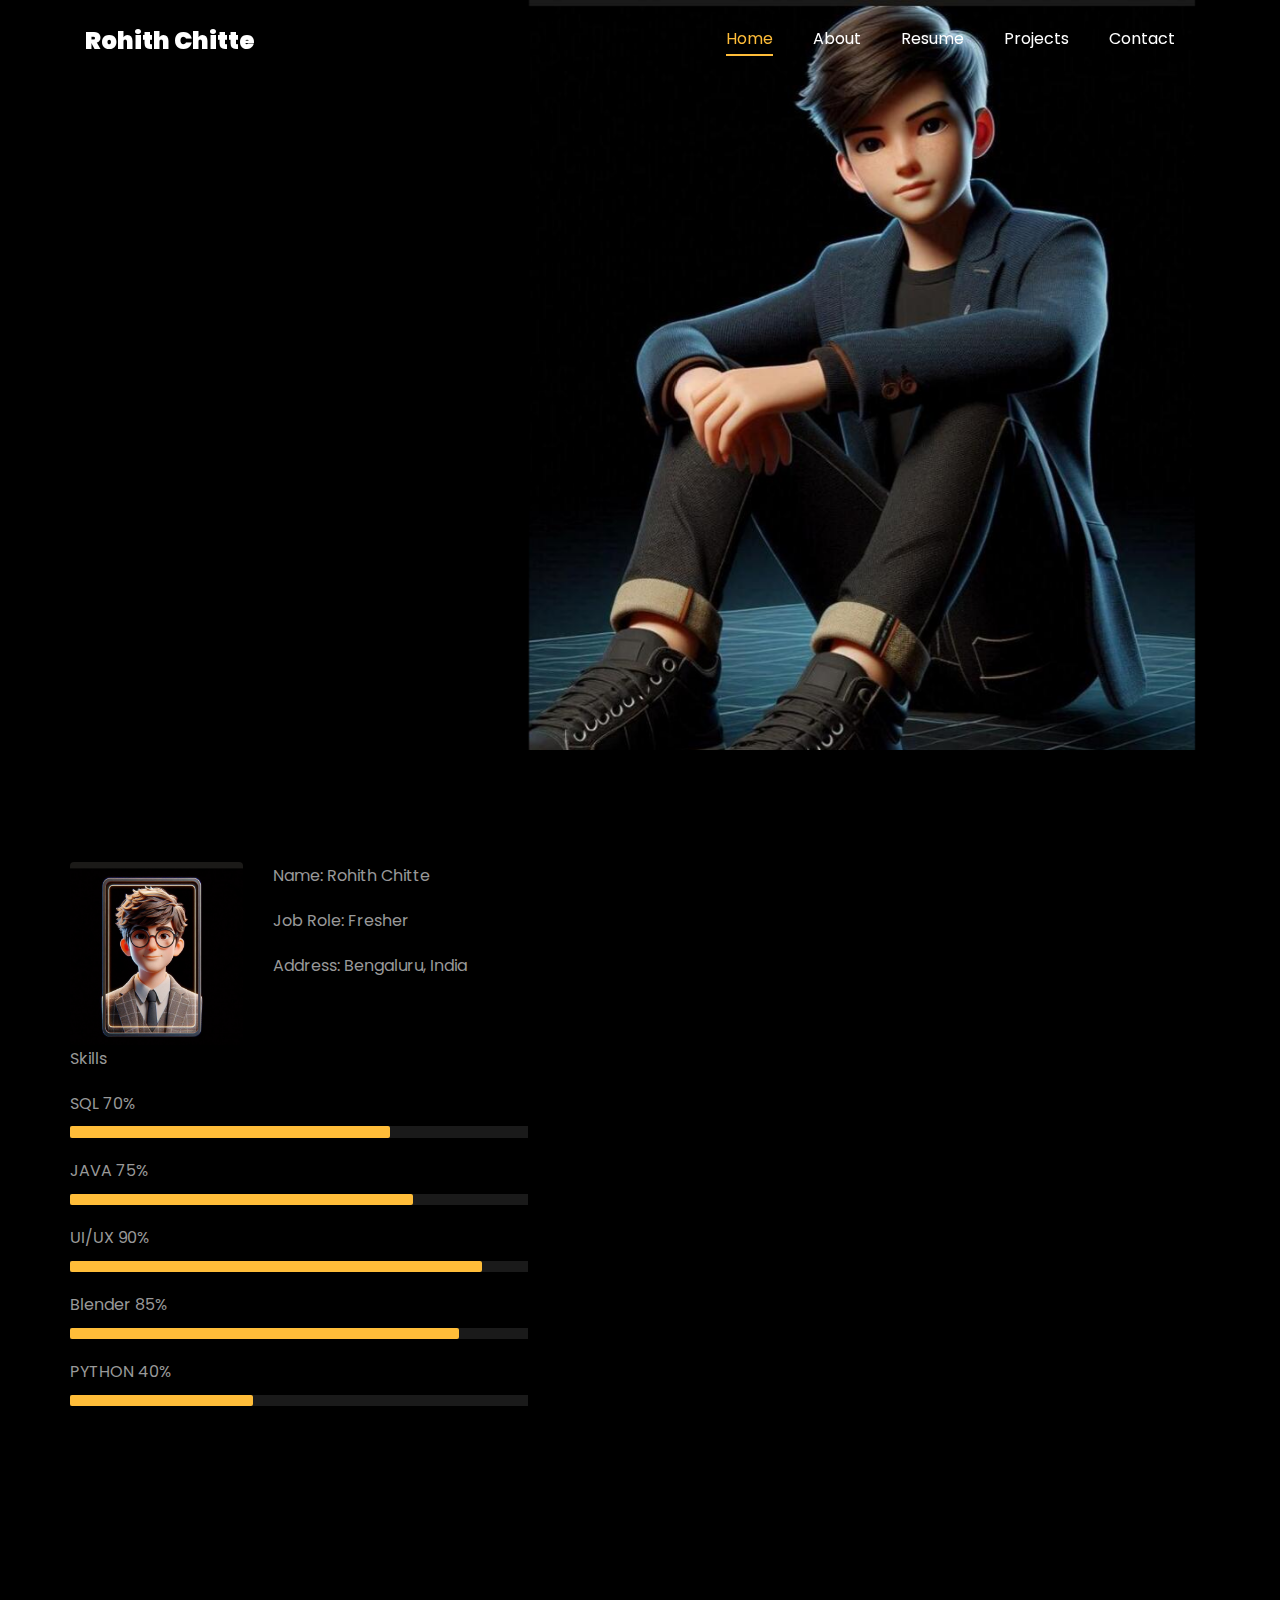
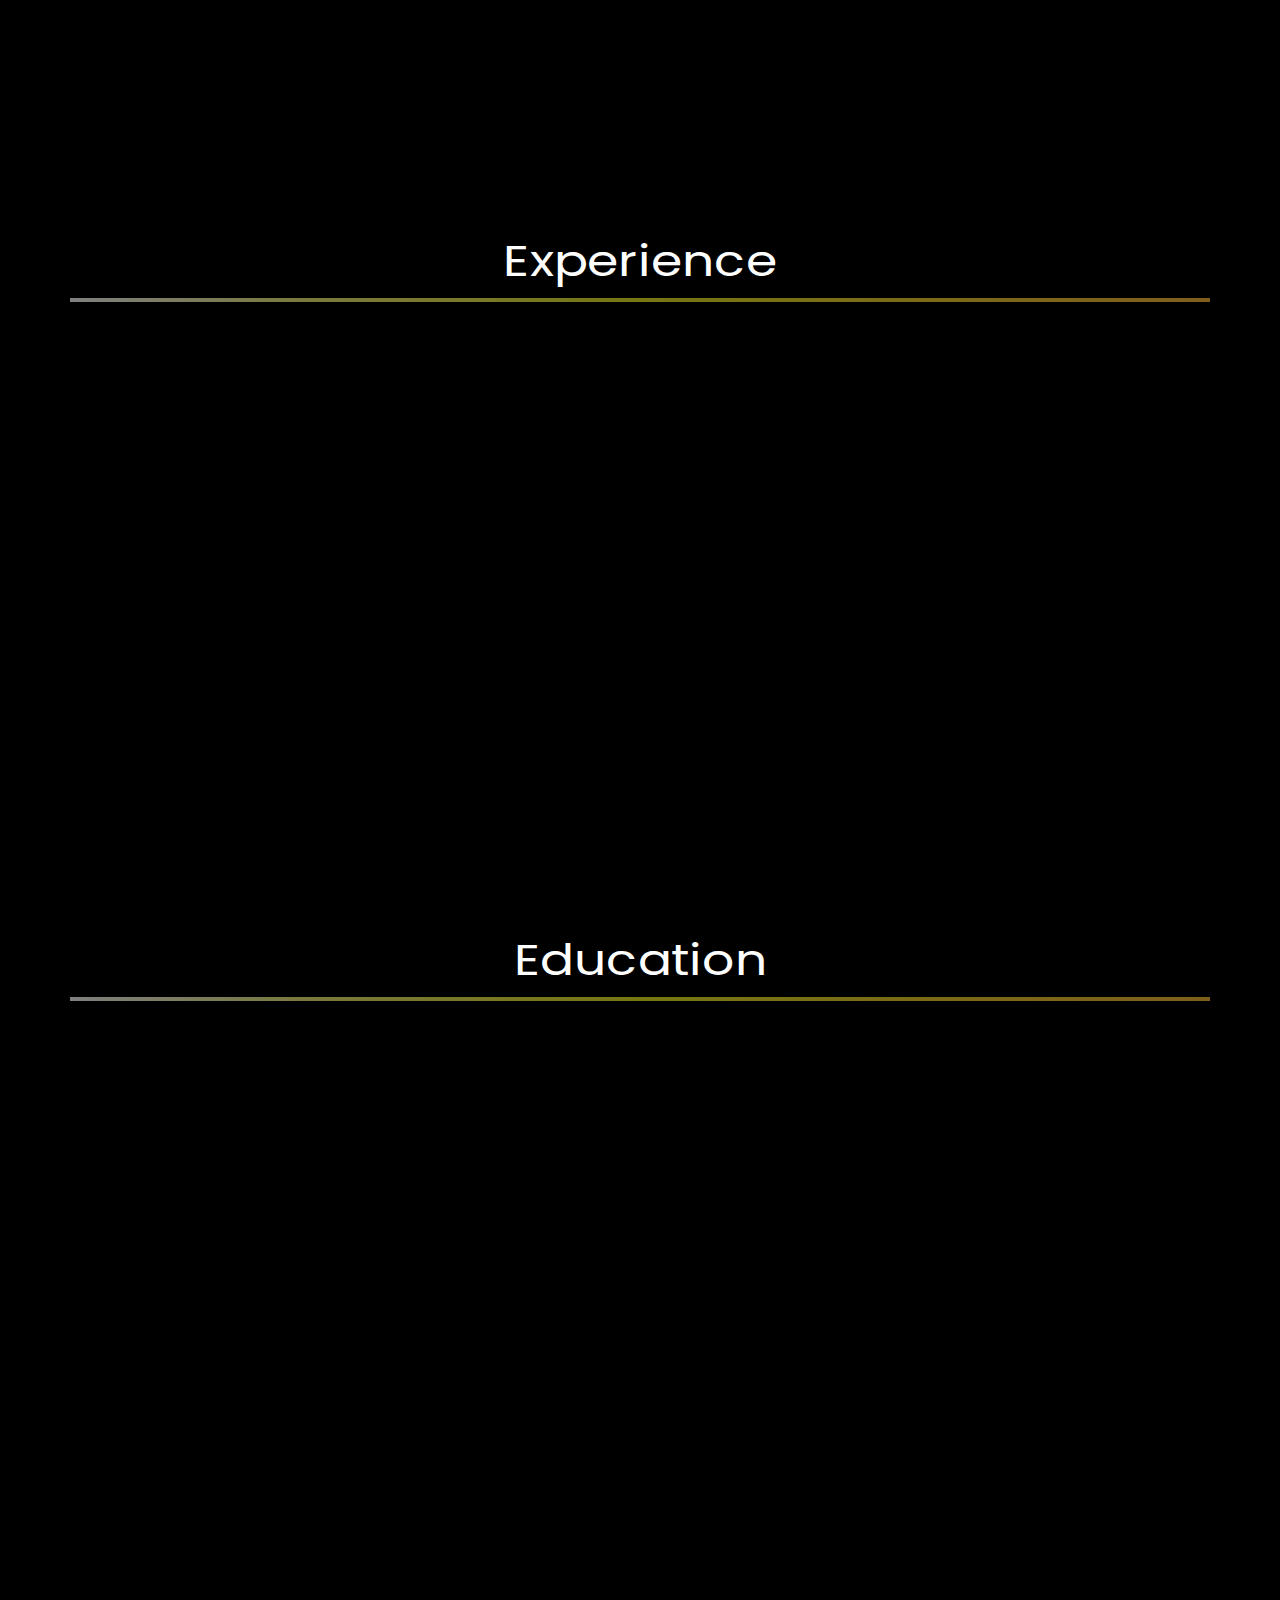
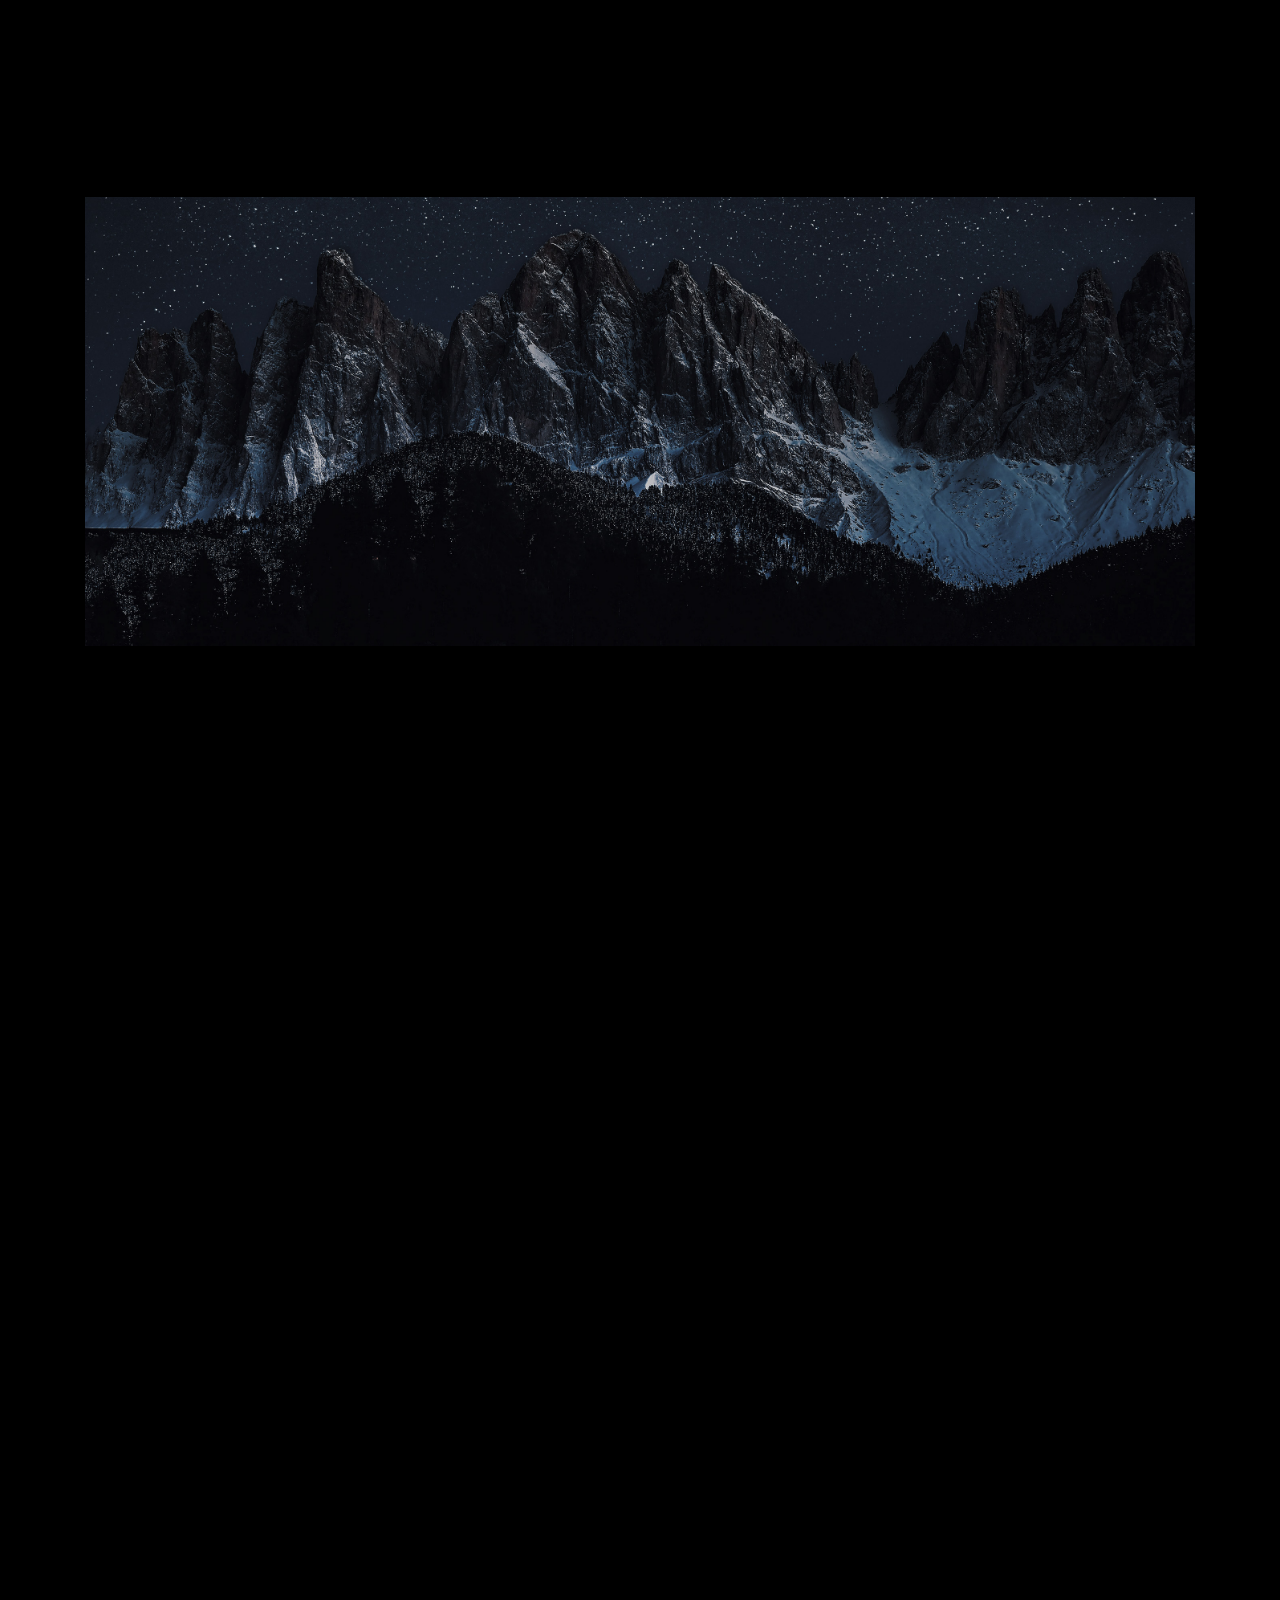
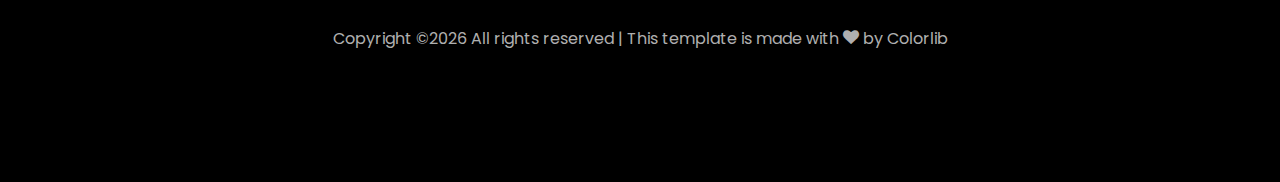
<file: index.html>
<!DOCTYPE html>
<html lang="en">
  <head>
    <title>Rohith Chitte Portfolio</title>
    <meta charset="utf-8">
    <meta name="viewport" content="width=device-width, initial-scale=1, shrink-to-fit=no">
    
    <link href="https://fonts.googleapis.com/css?family=Poppins:100,200,300,400,500,600,700,800,900" rel="stylesheet">

    <link rel="stylesheet" href="css/open-iconic-bootstrap.min.css">
    <link rel="stylesheet" href="css/animate.css">
    
    <link rel="stylesheet" href="css/owl.carousel.min.css">
    <link rel="stylesheet" href="css/owl.theme.default.min.css">
    <link rel="stylesheet" href="css/magnific-popup.css">

    <link rel="stylesheet" href="css/aos.css">

    <link rel="stylesheet" href="css/ionicons.min.css">
    
    <link rel="stylesheet" href="css/flaticon.css">
    <link rel="stylesheet" href="css/icomoon.css">
    <link rel="stylesheet" href="css/style.css">



<style>

/*======================================
//--//-->   ABOUT
======================================*/

.about-mf .box-shadow-full {
  padding-top: 4rem;
  padding-bottom: 4rem;
}

.about-mf .about-img {
  margin-bottom: 2rem;
}

.about-mf .about-img img {
  margin-left: 10px;
}


.skill-mf .progress {
  /* background-color: #cde1f8; */
  margin: .5rem 0 1.2rem 0;
  border-radius: 0;
  height: .7rem;
}

.skill-mf .progress .progress-bar {
  height: .7rem;
  background-color: #ffbd39;
}


/* Animation styles */
#typing-animation {
  position: relative;
  font-size: 30px;
  font-weight: bold;
  color: rgb(255, 255, 255);
  overflow: hidden;
  white-space: nowrap;
  animation: typing 3s steps(20, end) infinite;
}

#typing-animation:before {
  content: "";
  /* position: absolute; */
  top: 0;
  left: 0;
  width: 0;
  height: 100%;
  background-color: #ccc;
  animation: typing-cursor 0.5s ease-in-out infinite;
}

@keyframes typing {
  from {
    width: 0;
  }
  to {
    width: 100%;
  }
}

@keyframes typing-cursor {
  from {
    width: 5px;
  }
  to {
    width: 0;
  }
}


/* project image zoom effect */

.zoom-effect {
  overflow: hidden;
  transition: transform 0.3s ease-out;
}

.zoom-effect:hover {
  transform: scale(1.1);
}


</style>


  </head>
  <body data-spy="scroll" data-target=".site-navbar-target" data-offset="300">
	  
	  
    <nav class="navbar navbar-expand-lg navbar-dark ftco_navbar ftco-navbar-light site-navbar-target" id="ftco-navbar">
	    <div class="container">
	      <a class="navbar-brand" href="index.html">Rohith Chitte</a>
	      <button class="navbar-toggler js-fh5co-nav-toggle fh5co-nav-toggle" type="button" data-toggle="collapse" data-target="#ftco-nav" aria-controls="ftco-nav" aria-expanded="false" aria-label="Toggle navigation">
	        <span class="oi oi-menu"></span> Menu
	      </button>

	      <div class="collapse navbar-collapse" id="ftco-nav">
	        <ul class="navbar-nav nav ml-auto">
	          <li class="nav-item"><a href="#home-section" class="nav-link"><span>Home</span></a></li>
	          <li class="nav-item"><a href="#about-section" class="nav-link"><span>About</span></a></li>
	          <li class="nav-item"><a href="#resume-section" class="nav-link"><span>Resume</span></a></li>
	          <li class="nav-item"><a href="#project-section" class="nav-link"><span>Projects</span></a></li>
	          <li class="nav-item"><a href="#contact-section" class="nav-link"><span>Contact</span></a></li>
	        </ul>
	      </div>
	    </div>
	  </nav>
	  <section id="home-section" class="hero">
		  <div class="home-slider  owl-carousel">
	       <div class="slider-item ">
	      	<div class="overlay"></div>
	         <div class="container">
	          <div class="row d-md-flex no-gutters slider-text align-items-end justify-content-end" data-scrollax-parent="true">
	          	<div class="one-third js-fullheight order-md-last img" style="background-image:url(images/img2.png.jpg );">
	          	 <div class="overlay"></div>
	          	</div>
		          <div class="one-forth d-flex  align-items-center ftco-animate" data-scrollax=" properties: { translateY: '70%' }">
		          	<div class="text">
		          		<span class="subheading">Hi there!</span>
			            <h1 class="mb-4 mt-3">I'm <span>Rohith Chitte</span></h1>

						<!-- Element to contain animated typing -->
						<span id="typing-animation"></span>

						<script>

						// Initialize the typing animation
						const typingAnimationElement = document.getElementById('typing-animation');

						// Create an array of typing text
						const typingTexts = [
						'Engineer  ',

						];

						// Create a function to display the typing animation for a given text
						function playTypingAnimation(text) {
						// Loop through each character and add it to the element
						for (let i = 0; i < text.length; i++) {
							setTimeout(() => {
							typingAnimationElement.textContent += text[i];
							}, i * 200); // Increase the delay to slow down the typing animation
						}

						// Once the animation is complete, reset the text and start over
						setTimeout(() => {
							typingAnimationElement.textContent = '';
							playTypingAnimation(typingTexts[(typingTexts.indexOf(text) + 1) % typingTexts.length]);
						}, text.length * 200);
						}

						// Start the typing animation loop
						playTypingAnimation(typingTexts[0]);

						</script>

						<br>
						<br>
			            <h5>Am Fresher, To get an opportunity where I can make the best of my potential and contribute to the organization's growth. I can learn new skills expand my knowledge , and leverage my learnings.</h5>
						<!-- <h2 class="d-flex" style="margin-bottom: 0">With over 5 years of experience</h2> -->
						<!-- <br> -->
			            <p><a href="www.linkedin.com/in/rohith-chitte-504087225" class="btn btn-primary py-3 px-4">Linkedin</a> 
							</p>
		            </div>
		          </div>
	        	</div>
	        </div>
	      </div>
		</div>
    </section>



    <section class="ftco-about img ftco-section ftco-no-pb" id="about-section">
    	<div class="container">
			<div class="row">
				<div class="row d-flex align-items-stretch">
				<!-- <div class="row d-flex"> -->
					<div class="col-md-6 col-lg-5 d-flex">
						<div class="img-about img d-flex align-items-stretch">
							<div class="overlay">
								<div class="row">
									<div class="col-sm-6 col-md-5">
									  <div class="about-img">
										<img src="images/image3.png.jpg" class="img-fluid rounded b-shadow-a" alt="">
									  </div>
									</div>
									<!-- Details next to profile image -->
									<div class="col-sm-6 col-md-7">
									  <div class="about-info">
										<p><span class="title-s">Name: </span> <span>Rohith Chitte</span></p>
										<p><span class="title-s">Job Role: </span> <span>Fresher</span></p>
										<p><span class="title-s">Address: </span> <span>Bengaluru, India</span></p>
									  </div>
									</div>
								  </div>

								<div class="skill-mf">
									<p class="title-s">Skills</p>
									<span>SQL</span> <span class="pull-right">70%</span>
									<div class="progress">
										<div class="progress-bar" role="progressbar" style="width: 70%;" aria-valuenow="95" aria-valuemin="0"
											aria-valuemax="100"></div>
									</div>
									
									<span>JAVA</span> <span class="pull-right">75%</span>
									<div class="progress">
										<div class="progress-bar" role="progressbar" style="width: 75%" aria-valuenow="85" aria-valuemin="0"
											aria-valuemax="100"></div>
									</div>
									
									<span>UI/UX </span> <span class="pull-right">90%</span>
									<div class="progress">
										<div class="progress-bar" role="progressbar" style="width: 90%" aria-valuenow="90" aria-valuemin="0"
											aria-valuemax="100"></div>
									</div>
									
									<span>Blender</span> <span class="pull-right">85%</span>
									<div class="progress">
										<div class="progress-bar" role="progressbar" style="width: 85%" aria-valuenow="85" aria-valuemin="0"
											aria-valuemax="100"></div>
									</div>
									
									<span>PYTHON</span> <span class="pull-right">40%</span>
									<div class="progress">
										<div class="progress-bar" role="progressbar" style="width: 40%" aria-valuenow="80" aria-valuemin="0"
											aria-valuemax="100"></div>
									</div>
								</div>
							</div>
						</div>
					</div>
					
					<div class="col-md-6 col-lg-7 pl-lg-5 pb-5">
						<div class="row justify-content-start pb-3">
							<div class="col-md-12 heading-section ftco-animate">
								
								<h1 class="big">About</h1>
								<h2 class="mb-4">About Me</h2>
								
								<p>To have a growth-oriented and challenging career whrer i acn contribute my software knowledge
									and skills to the organization which will futher enhance my experience through continuous learning
									and teamwork.
								</p>
								<ul class="about-info mt-4 px-md-0 px-2">
									<li class="d-flex"><span>Profile:</span> <span>Fresher;</span></li>
									<li class="d-flex"><span>Education:</span> <span>Bachelor of Engineering</span></li>
									<li class="d-flex"><span>Language:</span> <span>English, Telugu</span></li>
									<li class="d-flex"><span>BI Tools:</span> <span>Figma, Blender &amp; SQL</span></li>
									<li class="d-flex"><span>Other Skills:</span> <span>Script Kiddies (Ethical Hacking)</span></li>
									<li class="d-flex"><span>Interest:</span> <span>Traveling, Dancing, Playing Music</span></li>
									
								</ul>
							</div>
						</div>


						<div class="counter-wrap ftco-animate d-flex mt-md-3">
							<div class="text"> 
								<p><a href="www.linkedin.com/in/rohith-chitte-504087225" class="btn btn-primary py-3 px-3">LinkedIn</a></p>
							</div>
						</div>
					</div>
				</div>
			</div>
		</div>
    </section>



	
    <section class="ftco-section ftco-no-pb" id="resume-section">
    	<div class="container">
    		<div class="row justify-content-center pb-5">
          <div class="col-md-10 heading-section text-center ftco-animate">
          	<h1 class="big big-2">Resume</h1>
            <h2 class="mb-4">Resume</h2>
            <p>I believe in the power of collaboration and continuous learning. My approach is grounded in understanding the unique needs of each project and delivering results that exceed expectations. I am driven by curiosity and the desire to explore new ideas, always aiming to push the boundaries of what's possible.</p>
          </div>
        </div>

		<div class="row">
			<h1 class="big-4">Experience</h1>
			<div class="underline"></div>
		</div>
		<br>
		
		<div class="row">
				<div class="col-md-6">
					<div class="resume-wrap ftco-animate">
						<span class="date">2020-8 months</span>
						<h2>Script Kiddie</h2>
						<span class="position">Ethical Hacking</span>
						<p class="mt-4"> 
							<ul>
								<li>It's important to guide individuals who show an interest in hacking towards ethical practices. Encouraging participation in ethical hacking programs, Capture The Flag (CTF) competitions, and other cybersecurity challenges can help them develop their skills in a positive and constructive manner.</li>
								<li>Some script kiddies eventually transition into ethical hacking, using their skills for good. With proper guidance and education, they can become valuable assets in identifying and fixing security vulnerabilities.</li>
							</ul>
						</p>
					</div>

				</div>

				<div class="col-md-6">
					<div class="resume-wrap ftco-animate">
						<span class="date">2022-2024</span>
						<h2>UI/UX Design</h2>
						<span class="position">Figma</span>
						<p class="mt-4">
							Figma is a collaborative, cloud-based design tool that enables teams to create, share on interactive prototypes and UI/UX designs in real-time. 
							<ul>
								<li>Utilized UI/UX tools such as Figma and Adobe XD to create wireframes and prototypes, ensuring a visually appealing and intuitive interface. </li> 
								<li>Figma is a powerful, cloud-based design tool used for creating user interfaces, interactive prototypes, and collaborative design projects. </li>
								
							</ul>
						</p>
					</div>

				</div>
			</div>

		<br>
		<br>

		<div class="row">
			<h1 class="big-4">Education</h1>
			<div class="underline"></div>
		</div>
		<br>
		
			<div class="row">
    			<div class="col-md-6">
    				<div class="resume-wrap ftco-animate">
    					<span class="date">2022-2024</span>
    					<h2>Bachelor of Engineering</h2>
    					<span class="position">Narayana Enginnering Collge</span>
    					<p class="mt-4">CGPA : 7.29%</p>
    				</div>
    			</div>

				<div class="col-md-6">
    				<div class="resume-wrap ftco-animate">
    					<span class="date">2019-2020</span>
    					<h2>Higher Secondary School</h2>
    					<span class="position">Narayana Junior College</span>
    					<p class="mt-4">CGPA : 7.2%.</p>
    				</div>
				</div>
    			<div class="col-md-6">
    				<div class="resume-wrap ftco-animate">
    					<span class="date">2018</span>
    					<h2>High School</h2>
    					<span class="position">Sri Chaitanya School</span>
    					<p class="mt-4">CGPA : 8.2%.</p>
    				</div>
				</div>
    		</div>

    		<div class="row justify-content-center mt-5">
    			<div class="col-md-6 text-center ftco-animate">
    				<p><a href="#" class="btn btn-primary py-4 px-5">Download CV</a></p>
    			</div>
    		</div>
    	</div>
    </section>

   

	<section class="ftco-section ftco-no-pt ftco-no-pb ftco-counter img" id="section-counter">
      <div class="container">
		<div class="row d-md-flex align-items-center">
          <div class="col-md d-flex justify-content-center counter-wrap ftco-animate">
            <div class="block-18">
              <div class="text">
                <strong class="number" data-number="5">0</strong>
                <span>Achievements</span>
              </div>
            </div>
          </div>
          <div class="col-md d-flex justify-content-center counter-wrap ftco-animate">
            <div class="block-18">
              <div class="text">
                <strong class="number" data-number="2">0</strong>
                <span>Projects</span>
              </div>
            </div>
        </div>
      </div>
	
	  <div class="ftco-section ftco-hireme img margin-top" style="background-image: url(images/bg_1.jpg)">
			<!-- <div class="container"> -->
				<div class="row justify-content-center">
					<div class="col-md-7 ftco-animate text-center">
						<h2>Having passion<span>UI/UX</span> </h2>
						<div class="heading"> <h4>I am Adaptable person where i can mould myself according to the task assigned</h4>
						<br>
						</div>
					</div>
				</div>
			<!-- </div> -->
		</div>
	</section>



    <section class="ftco-section contact-section ftco-no-pb" id="contact-section">
      <div class="container">
      	<div class="row justify-content-center mb-5 pb-3">
          <div class="col-md-7 heading-section text-center ftco-animate">
            <h1 class="big big-2">Contact</h1>
            <h2 class="mb-4">Contact Me</h2>
            <p>Below are the details to reach out to me!</p>
          </div>
        </div>

        <div class="row d-flex contact-info mb-5">
          <div class="col-md-6 col-lg-3 d-flex ftco-animate">
          	<div class="align-self-stretch box p-4 text-center">
          		<div class="icon d-flex align-items-center justify-content-center">
          			<span class="icon-map-signs"></span>
          		</div>
          		<h3 class="mb-4">Address</h3>
	            <p>Bengaluru, India</p>
	          </div>
          </div>
          <div class="col-md-6 col-lg-3 d-flex ftco-animate">
          	<div class="align-self-stretch box p-4 text-center">
          		<div class="icon d-flex align-items-center justify-content-center">
          			<span class="icon-phone2"></span>
          		</div>
          		<h3 class="mb-4">Contact Number</h3>
	            <p><a href="tel://0101010101">+ 91 8341639089</a></p>
	          </div>
          </div>
          <div class="col-md-6 col-lg-3 d-flex ftco-animate">
          	<div class="align-self-stretch box p-4 text-center">
          		<div class="icon d-flex align-items-center justify-content-center">
          			<span class="icon-paper-plane"></span>
          		</div>
          		<h3 class="mb-4">Email Address</h3>
	            <p><a href="mailto:info@yoursite.com">chitterohith@gmail.com</a></p>
	          </div>
          </div>
          <div class="col-md-6 col-lg-3 d-flex ftco-animate">
          	<div class="align-self-stretch box p-4 text-center">
          		<div class="icon d-flex align-items-center justify-content-center">
          			<span class="icon-globe"></span>
          		</div>
          		<h3 class="mb-4">Download Resume</h3>
	            <p><a href="#">resumelink</a></p>
	          </div>
          </div>

		  <div class="container">
			<br>
			<br>
			<div class="row justify-content-center">
				<div class="col-md-7 ftco-animate text-center">
					<h2>Have a<span> Question?  </span> <a href="https://forms.gle/uLaTShUKXraAvHJ77" class="btn btn-primary py-3 px-5">Click Here</a> </h2>
				</div>
			</div>
				<br>
					<ul class="ftco-footer-social list-unstyled d-flex justify-content-center align-items-center mb-0">
					  <li class="ftco-animate normal-txt">Find me on  </li>
					  <li class="ftco-animate"><a href="www.linkedin.com/in/rohith-chitte-504087225"><span class="icon-linkedin"></span></a></li>  
					  <li class="ftco-animate"><a href="https://twitter.com/Rohithchitte"><span class="icon-facebook"></span></a></li>
				      <li class="ftco-animate"><a href="https://www.instagram.com/@rohithchitte/"><span class="icon-instagram"></span></a></li>
					</ul>
				<br>
		   </div>
   </div>
 </section>


 
	
    <footer class="ftco-footer ftco-section">
		<div class="container">
		  <div class="row">
			<div class="col-md-12 text-center">
  
			  <p><!-- Link back to Colorlib can't be removed. Template is licensed under CC BY 3.0. -->
	Copyright &copy;<script>document.write(new Date().getFullYear());</script> All rights reserved | This template is made with <i class="icon-heart color-danger" aria-hidden="true"></i> by <a href="https://colorlib.com" target="_blank">Colorlib</a>
	<!-- Link back to Colorlib can't be removed. Template is licensed under CC BY 3.0. --></p>
			</div>
		  </div>
		</div>
	  </footer>


  <!-- loader -->
  <div id="ftco-loader" class="show fullscreen"><svg class="circular" width="48px" height="48px"><circle class="path-bg" cx="24" cy="24" r="22" fill="none" stroke-width="4" stroke="#eeeeee"/><circle class="path" cx="24" cy="24" r="22" fill="none" stroke-width="4" stroke-miterlimit="10" stroke="#F96D00"/></svg></div>


  <script src="js/jquery.min.js"></script>
  <script src="js/jquery-migrate-3.0.1.min.js"></script>
  <script src="js/popper.min.js"></script>
  <script src="js/bootstrap.min.js"></script>
  <script src="js/jquery.easing.1.3.js"></script>
  <script src="js/jquery.waypoints.min.js"></script>
  <script src="js/jquery.stellar.min.js"></script>
  <script src="js/owl.carousel.min.js"></script>
  <script src="js/jquery.magnific-popup.min.js"></script>
  <script src="js/aos.js"></script>
  <script src="js/jquery.animateNumber.min.js"></script>
  <script src="js/scrollax.min.js"></script>
  
  <script src="js/main.js"></script>
    
  </body>
</html>
</file>
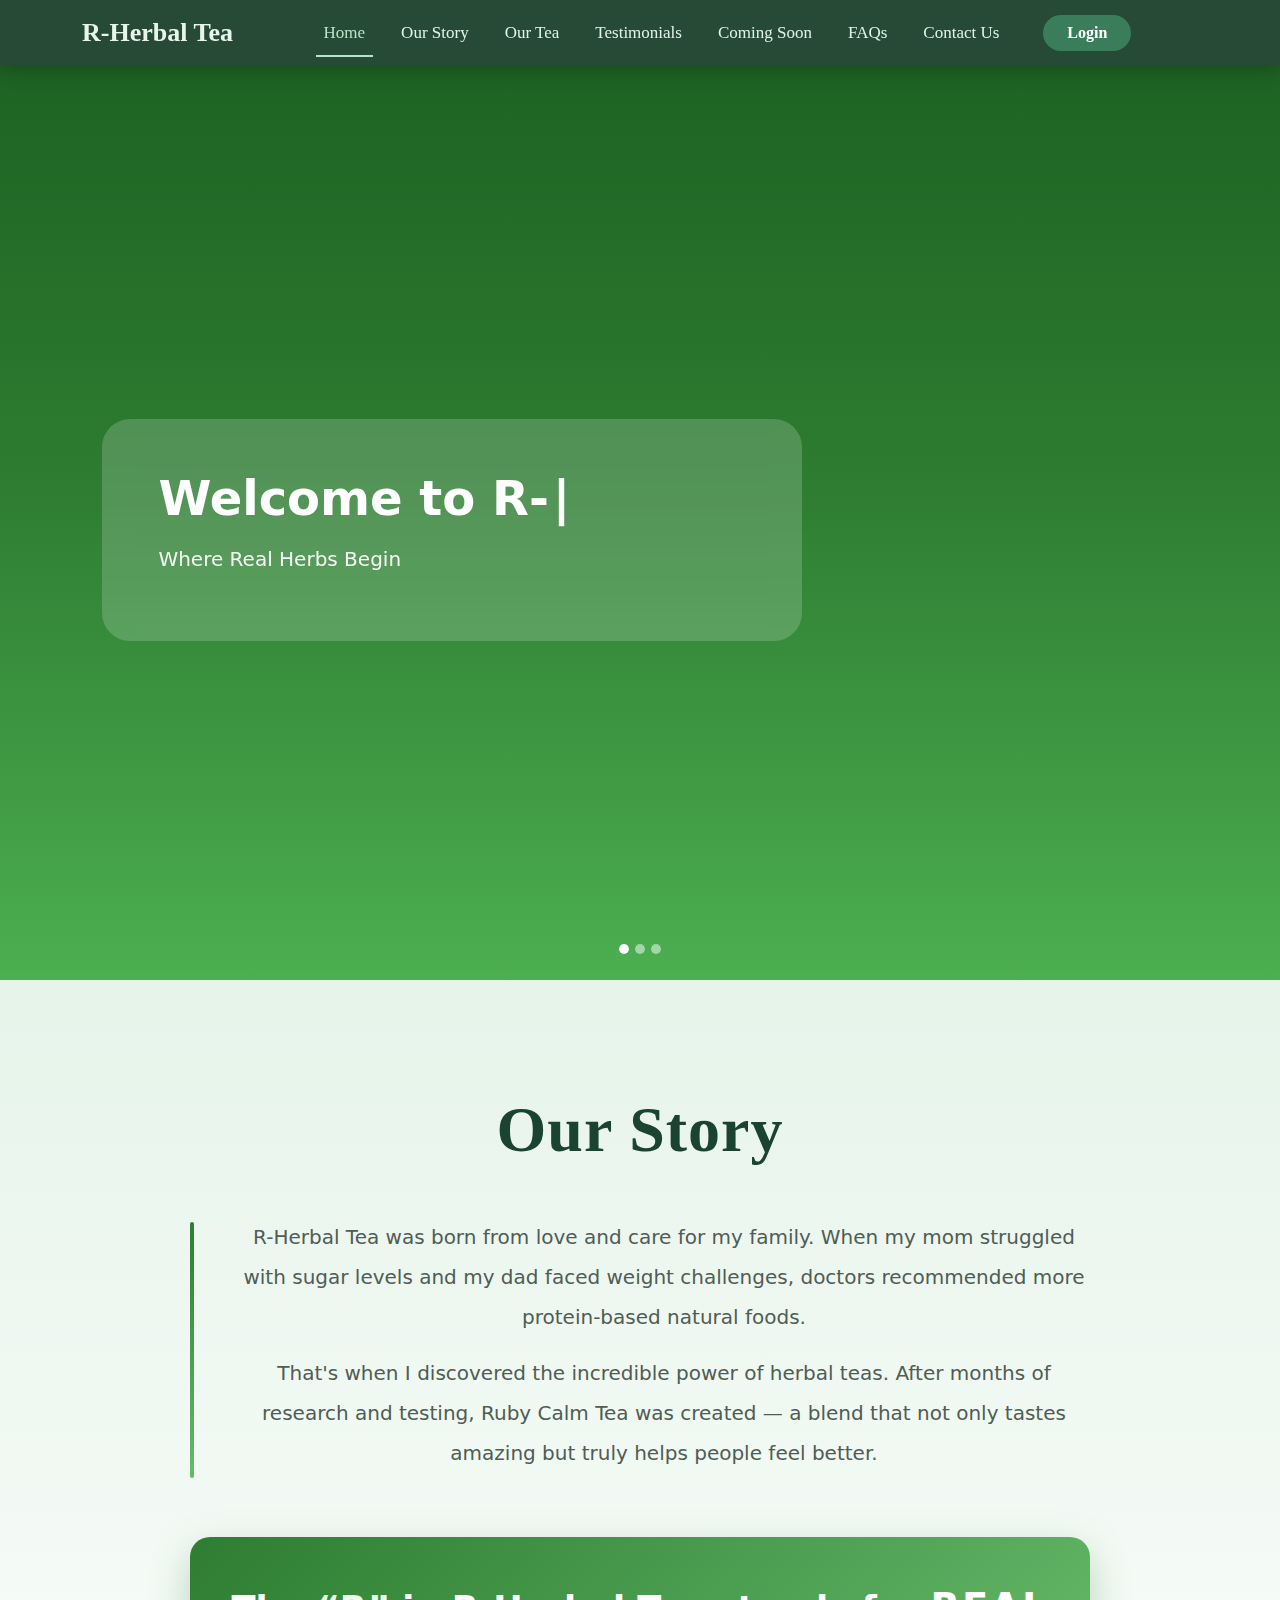
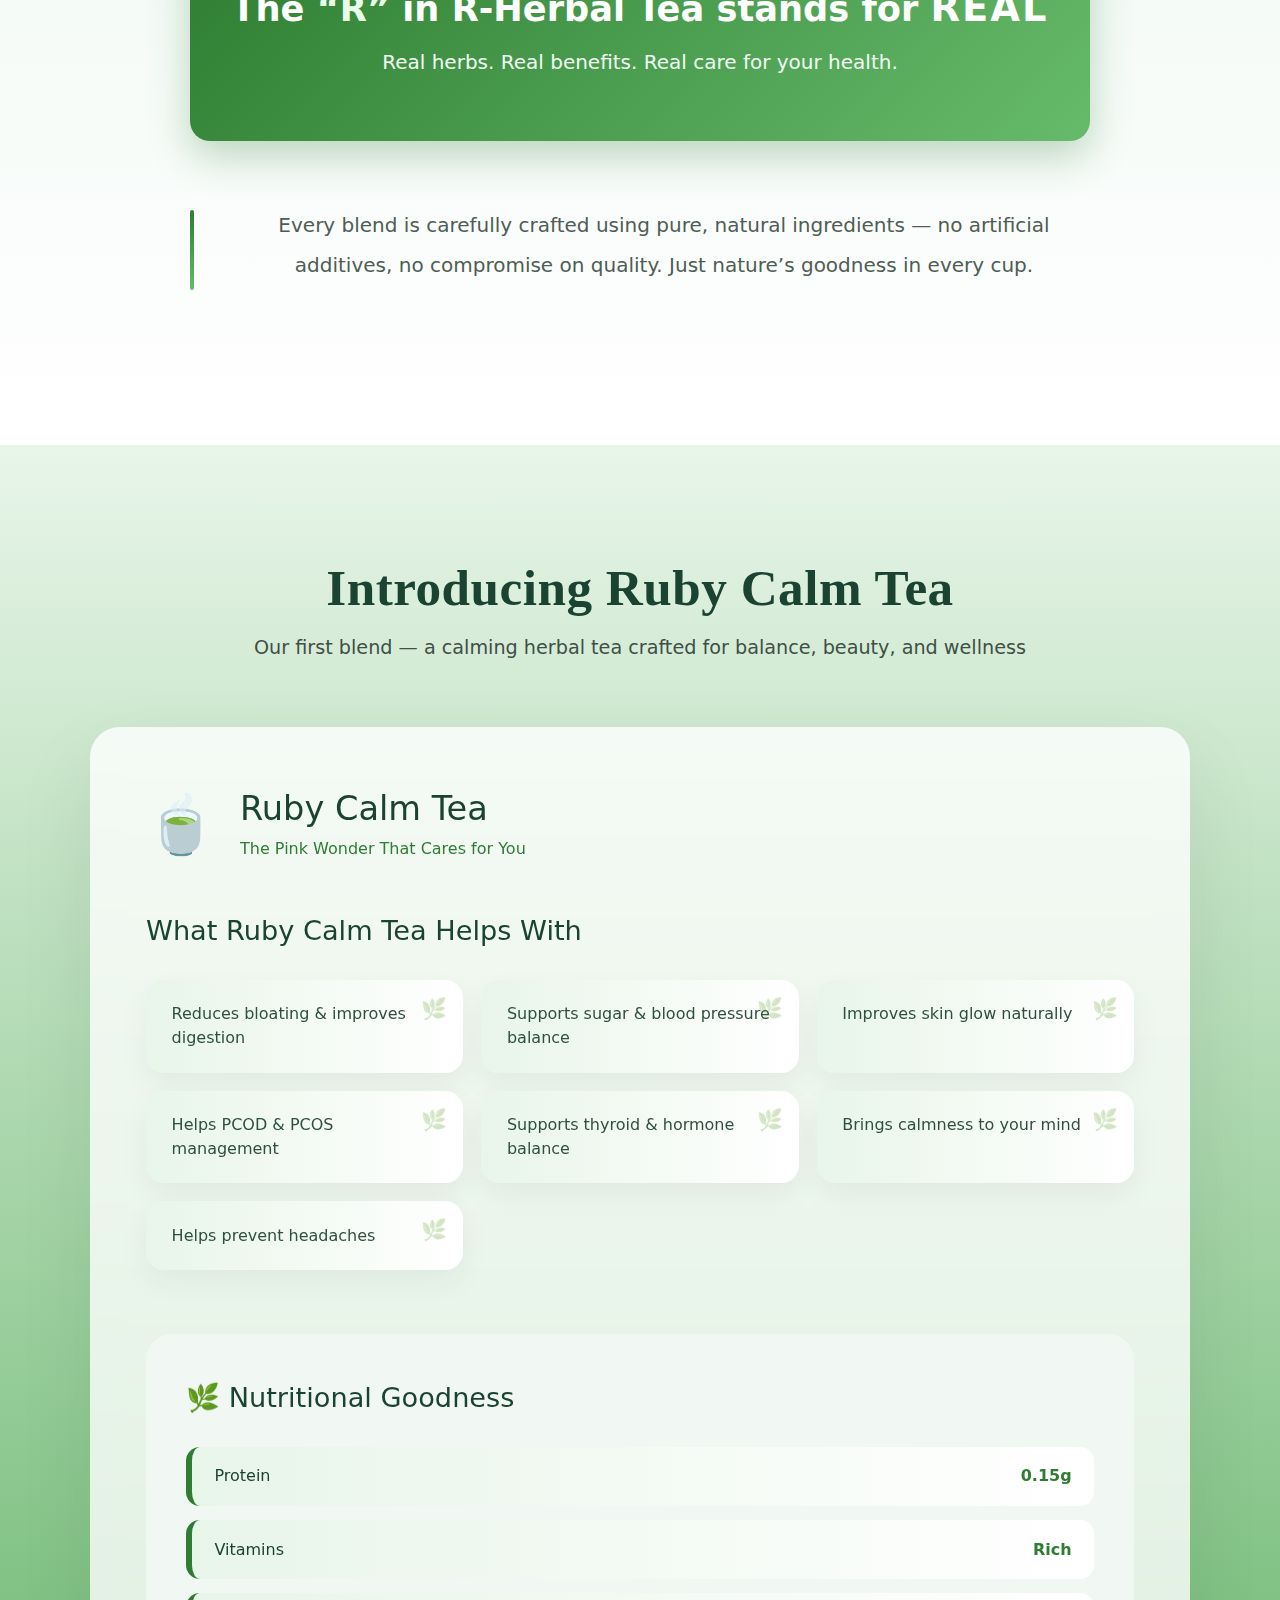
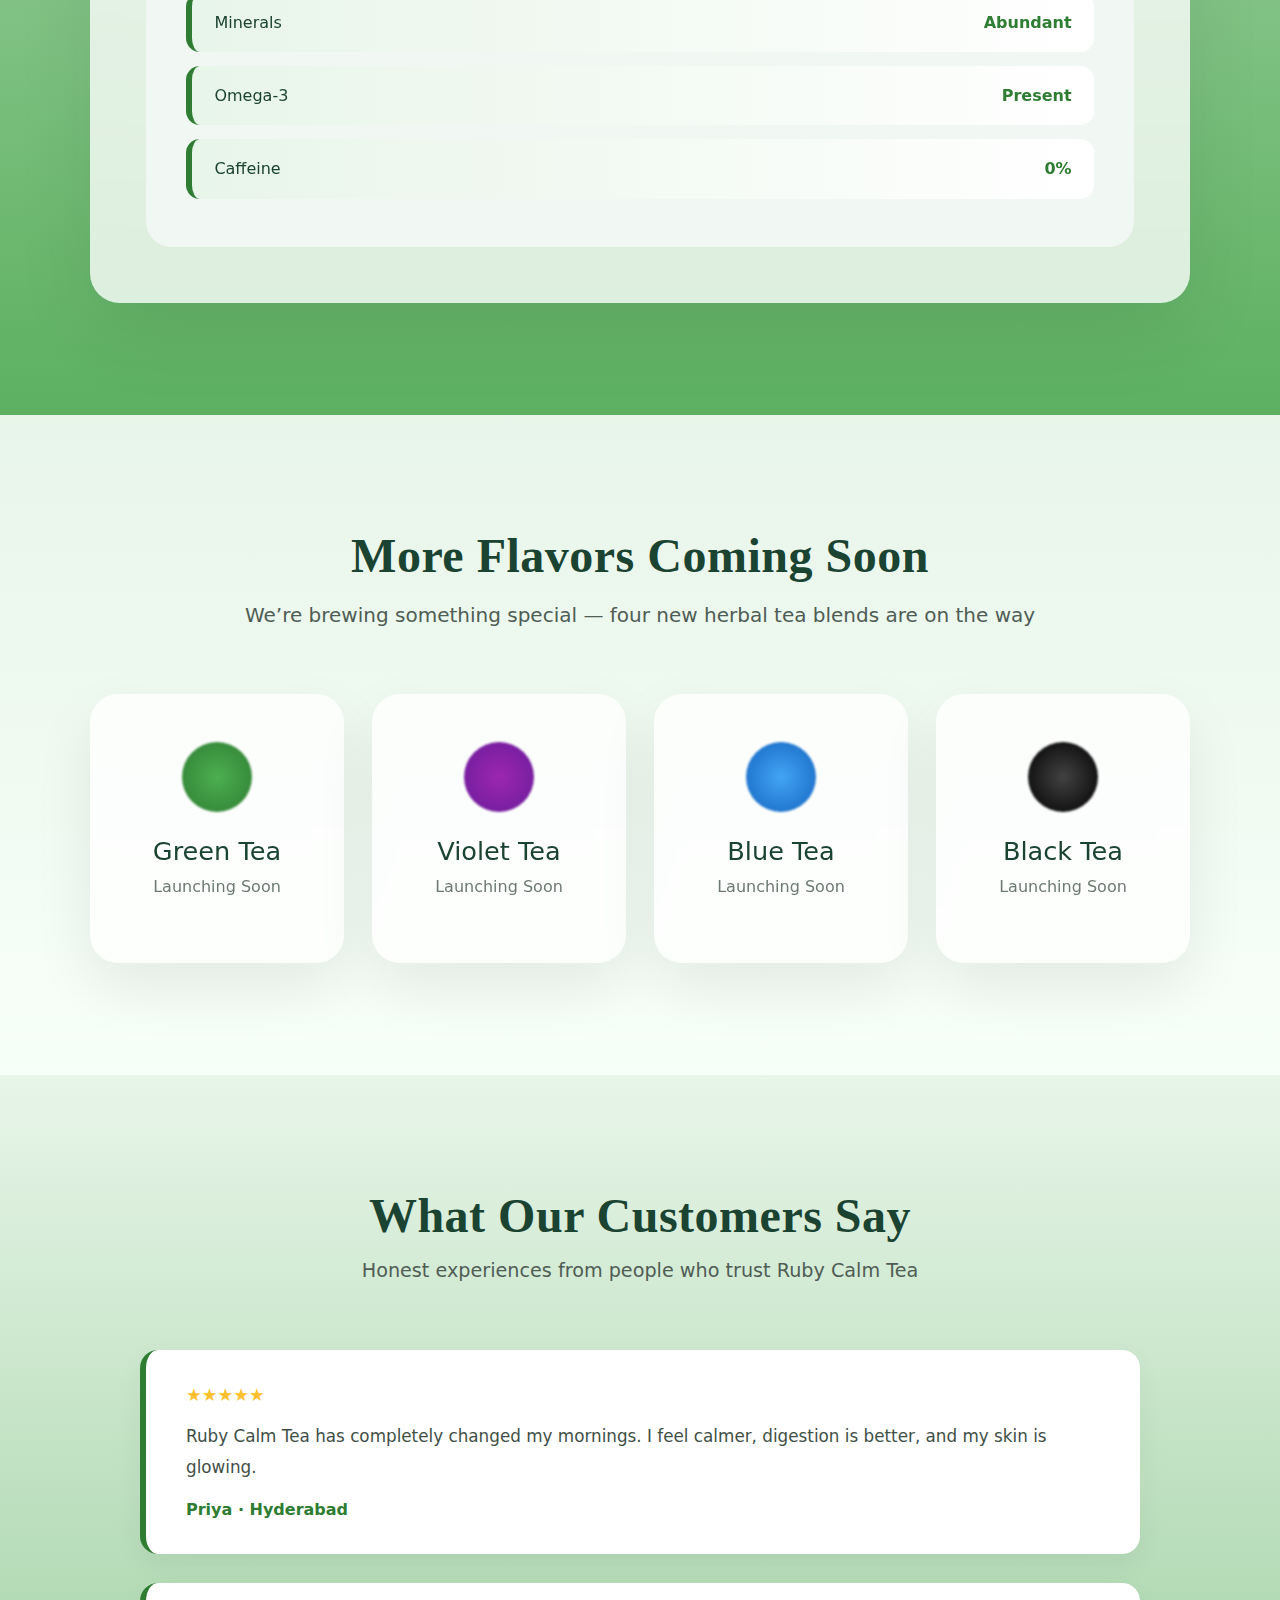
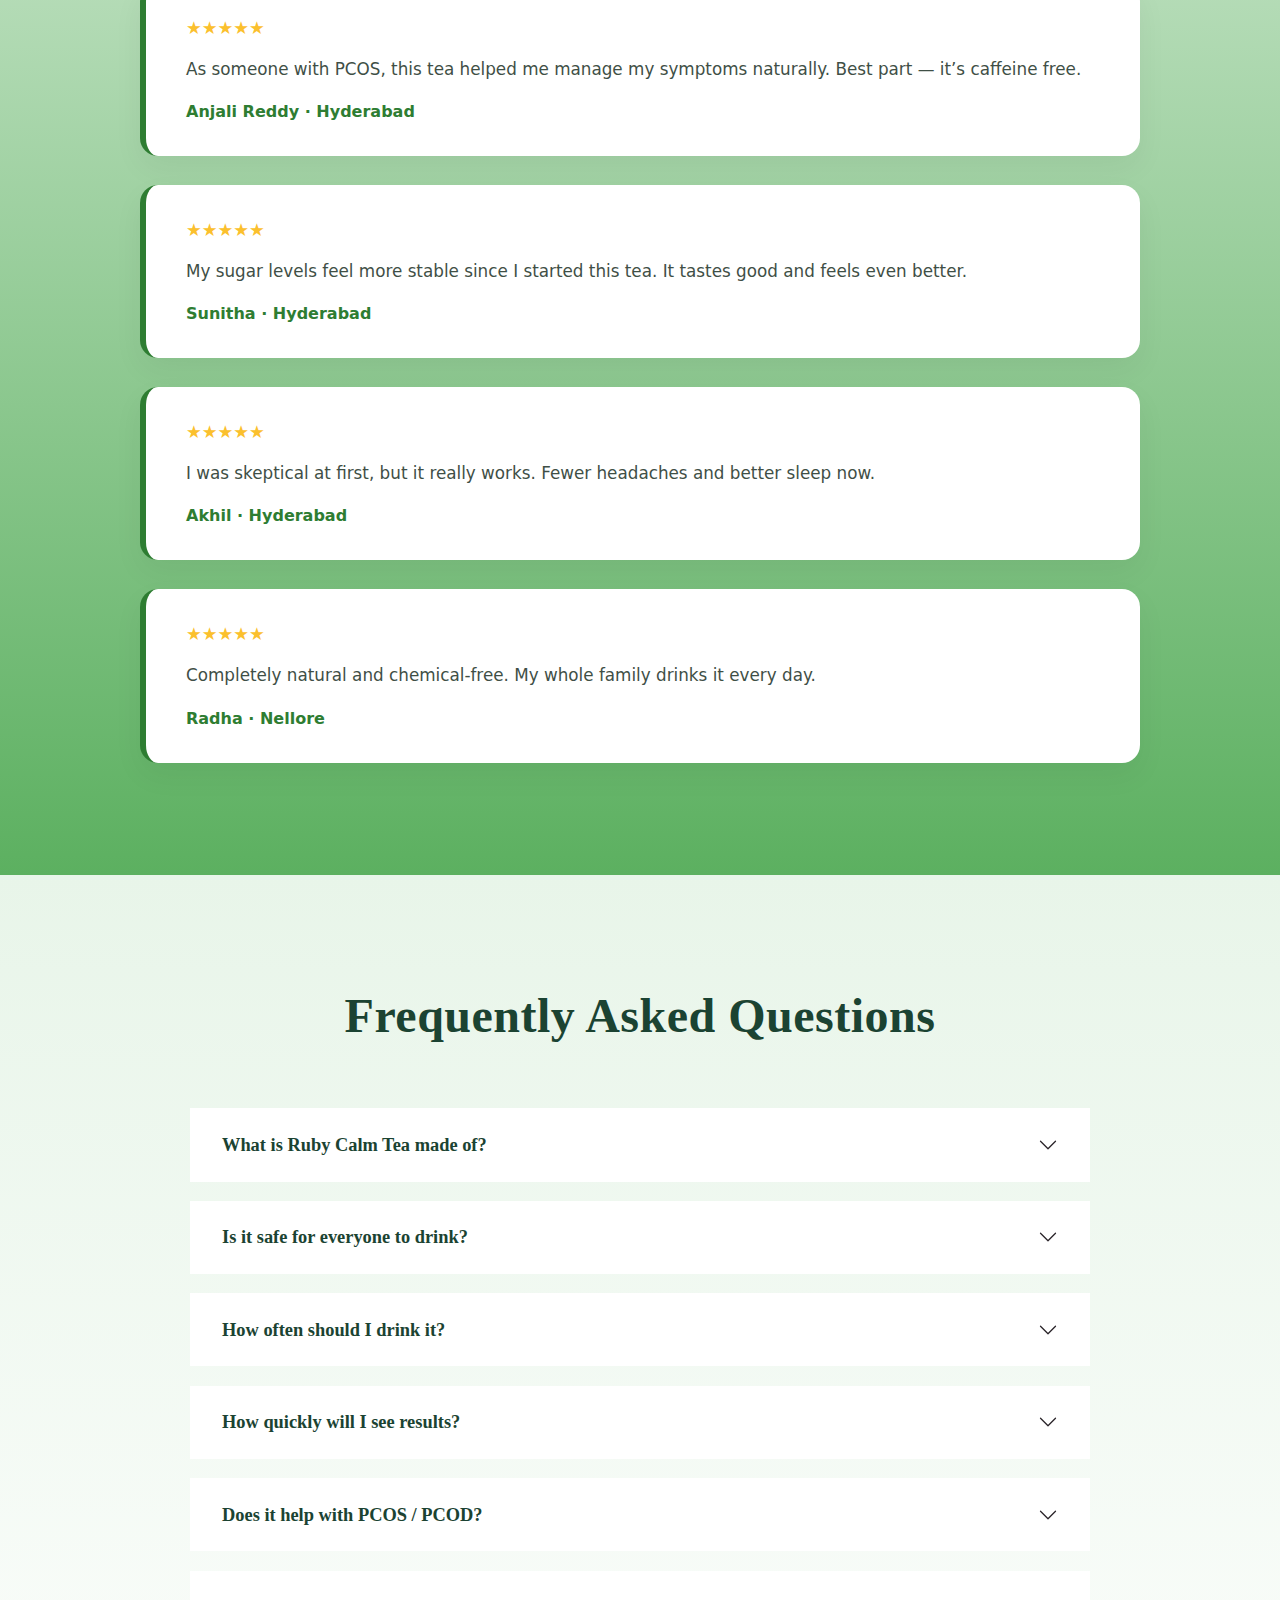
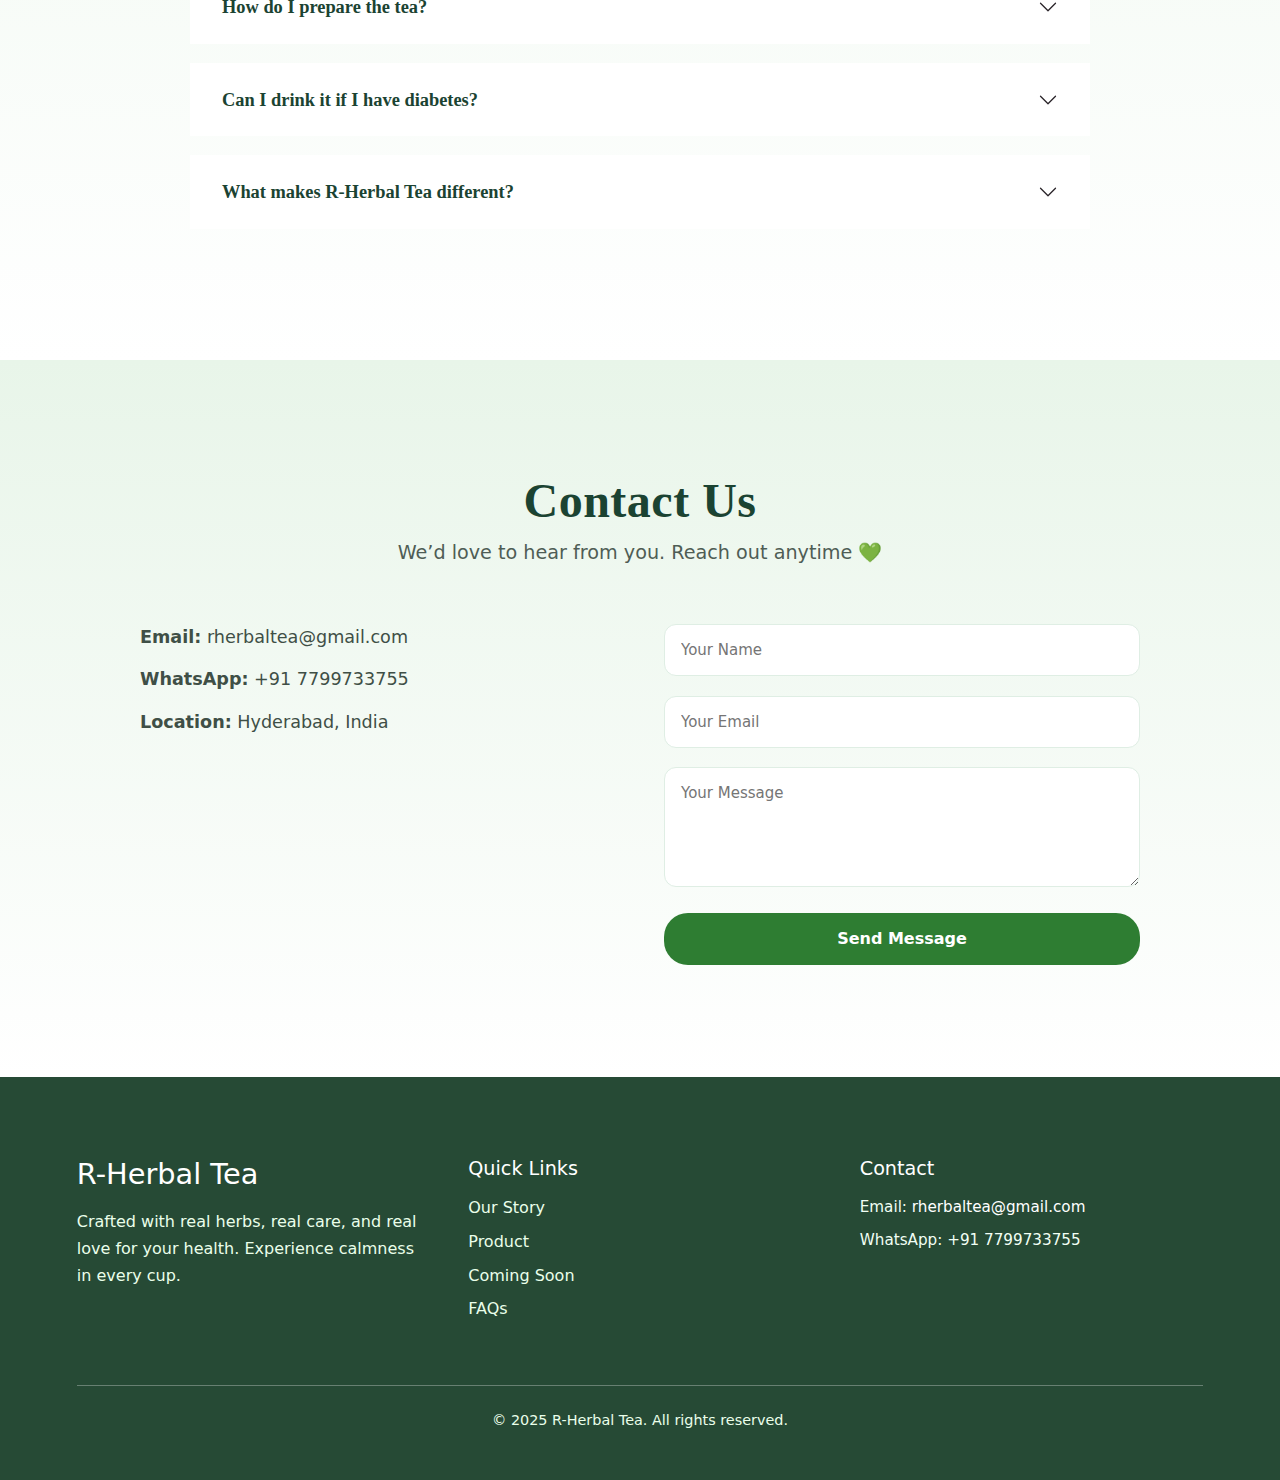
<file: home.html>
<!DOCTYPE html>
<html lang="en">

<head>
    <meta charset="UTF-8">
    <title>R-Herbal Tea</title>

    <!-- Bootstrap 5.3 -->
    <link href="https://cdn.jsdelivr.net/npm/bootstrap@5.3.3/dist/css/bootstrap.min.css" rel="stylesheet">

    <!-- Custom CSS -->
    <link rel="stylesheet" href="./style.css">
</head>

<body>

    <!-- Floating Leaves -->
    <div class="leaf" style="left:10%; animation-duration:15s;">🍃</div>
    <div class="leaf" style="left:30%; animation-duration:18s; animation-delay:2s;">🍃</div>
    <div class="leaf" style="left:50%; animation-duration:20s; animation-delay:4s;">🍃</div>
    <div class="leaf" style="left:70%; animation-duration:17s; animation-delay:6s;">🍃</div>
    <div class="leaf" style="left:90%; animation-duration:19s; animation-delay:8s;">🍃</div>

    <!-- Navbar -->
    <nav class="navbar navbar-expand-lg fixed-top custom-navbar">
        <div class="container">

            <!-- Brand (LEFT) -->
            <a class="navbar-brand" href="#home">R-Herbal Tea</a>

            <!-- Mobile toggle -->
            <button class="navbar-toggler" type="button" data-bs-toggle="collapse" data-bs-target="#mainNavbar">
                <span class="navbar-toggler-icon"></span>
            </button>

            <!-- CENTER MENU -->
            <div class="collapse navbar-collapse justify-content-center" id="mainNavbar">
<ul class="navbar-nav nav-center flex-column flex-lg-row align-items-lg-center">

                    <li class="nav-item">
                        <a class="nav-link active" href="#home">Home</a>


                    </li>

                    <li class="nav-item">
                        <a class="nav-link" href="#story">Our Story</a>
                    </li>

                    <li class="nav-item">
                        <a class="nav-link" href="#product">Our Tea</a>
                    </li>

                    <li class="nav-item">
                        <a class="nav-link" href="#testimonials">Testimonials</a>
                    </li>

                    <li class="nav-item">
                        <a class="nav-link" href="#coming-soon">Coming Soon</a>
                    </li>

                    <li class="nav-item">
                        <a class="nav-link" href="#faq">FAQs</a>
                    </li>

                    <li class="nav-item">
                        <a class="nav-link" href="#contact">Contact Us</a>
                    </li>

                    <!-- LOGIN BUTTON -->
                    <li class="nav-item ms-lg-3">
                        <a href="login.html" class="btn login-btn rounded-pill px-4">
                            Login
                        </a>
                    </li>

                </ul>

            </div>

        </div>
    </nav>




    <!-- Carousel Section -->
    <section class="hero-section-green" id="home">

        <!-- Floating herbal particles -->
        <div class="herb-particles">
            <span></span>
            <span></span>
            <span></span>
            <span></span>
        </div>

        <div id="heroCarousel" class="carousel slide carousel-fade" data-bs-ride="carousel" data-bs-interval="2500">
            <div id="heroCarousel" class="carousel slide carousel-fade" data-bs-ride="carousel" data-bs-interval="4000">

                <div class="carousel-inner">

                    <!-- Slide 1 -->
                    <div class="carousel-item active">
                        <div class="hero-content">
                            <h1 class="typing typing-1" data-text="Welcome to R-Herbal Tea"></h1>
                            <p>Where Real Herbs Begin</p>
                        </div>
                    </div>


                    <!-- Slide 2 -->
                    <div class="carousel-item">
                        <div class="hero-content">
                            <h2 class="typing typing-2" data-text=" The Power of Nature"></h2>
                            <p>Crafted with love using 100% natural herbs</p>
                        </div>
                    </div>


                    <!-- Slide 3 -->
                    <div class="carousel-item">
                        <div class="hero-content">
                            <h2 class="typing typing-3" data-text="Discover Ruby Calm Tea"></h2>
                            <a href="#" class="btn btn-light rounded-pill px-4 mt-3">
                                Explore Now
                            </a>
                        </div>
                    </div>


                </div>

                <!-- Indicators -->
                <div class="carousel-indicators">
                    <button type="button" data-bs-target="#heroCarousel" data-bs-slide-to="0" class="active"></button>
                    <button type="button" data-bs-target="#heroCarousel" data-bs-slide-to="1"></button>
                    <button type="button" data-bs-target="#heroCarousel" data-bs-slide-to="2"></button>
                </div>

            </div>
    </section>

    <!-- Our sTory -->
    <section class="story" id="story">
        <h2 class="story-title">Our Story</h2>

        <div class="story-text with-line">
            <p>
                R-Herbal Tea was born from love and care for my family. When my mom struggled with sugar levels and my
                dad faced weight challenges, doctors recommended more protein-based natural foods.
            </p>

            <p>
                That's when I discovered the incredible power of herbal teas. After months of research and testing, Ruby
                Calm Tea was created — a blend that not only tastes amazing but truly helps people feel better.
            </p>
        </div>

        <!-- Highlight card -->
        <div class="story-highlight">
            <h3>
                The <span>“R”</span> in R-Herbal Tea stands for <strong>REAL</strong>
            </h3>
            <p>Real herbs. Real benefits. Real care for your health.</p>
        </div>

        <div class="story-text with-line">
            <p>
                Every blend is carefully crafted using pure, natural ingredients — no artificial additives, no
                compromise on quality. Just nature’s goodness in every cup.
            </p>
        </div>
    </section>

    <!-- Our product  -->
    <section class="product-new" id="product">

        <div class="product-inner">
            <h2>Introducing Ruby Calm Tea</h2>
            <p class="product-subtitle">
                Our first blend — a calming herbal tea crafted for balance, beauty, and wellness
            </p>

            <div class="product-box">

                <div class="product-head">
                    <div class="product-icon">🍵</div>
                    <div>
                        <h3>Ruby Calm Tea</h3>
                        <span>The Pink Wonder That Cares for You</span>
                    </div>
                </div>

                <!-- Benefits Section -->
                <div class="product-benefits">
                    <h4 class="section-title">What Ruby Calm Tea Helps With</h4>

                    <div class="benefit-cards">
                        <div class="benefit-card">Reduces bloating & improves digestion</div>
                        <div class="benefit-card">Supports sugar & blood pressure balance</div>
                        <div class="benefit-card">Improves skin glow naturally</div>
                        <div class="benefit-card">Helps PCOD & PCOS management</div>
                        <div class="benefit-card">Supports thyroid & hormone balance</div>
                        <div class="benefit-card">Brings calmness to your mind</div>
                        <div class="benefit-card">Helps prevent headaches</div>
                    </div>
                </div>

                <!-- Nutrition Section -->
                <div class="nutrition-modern">
                    <h4 class="section-title">🌿 Nutritional Goodness</h4>

                    <div class="nutrition-bars">
                        <div class="nutrition-bar caffeine">
                            <span>Protein</span>
                            <strong>0.15g</strong>
                        </div>

                        <div class="nutrition-bar caffeine">
                            <span>Vitamins</span>
                            <strong>Rich</strong>
                        </div>

                        <div class="nutrition-bar caffeine">
                            <span>Minerals</span>
                            <strong>Abundant</strong>
                        </div>

                        <div class="nutrition-bar caffeine">
                            <span>Omega-3</span>
                            <strong>Present</strong>
                        </div>

                        <div class="nutrition-bar caffeine">
                            <span>Caffeine</span>
                            <strong>0%</strong>
                        </div>
                    </div>
                </div>



            </div>
        </div>

    </section>



    <!-- Upcomming colors -->

    <section class="coming-soon" id="coming-soon">
        <div class="coming-wrapper">
            <h2>More Flavors Coming Soon</h2>
            <p class="coming-subtitle">
                We’re brewing something special — four new herbal tea blends are on the way
            </p>

            <div class="tea-grid">
                <div class="tea-card">
                    <span class="tea-glow green"></span>
                    <h3>Green Tea</h3>
                    <p>Launching Soon</p>
                </div>

                <div class="tea-card">
                    <span class="tea-glow violet"></span>
                    <h3>Violet Tea</h3>
                    <p>Launching Soon</p>
                </div>

                <div class="tea-card">
                    <span class="tea-glow blue"></span>
                    <h3>Blue Tea</h3>
                    <p>Launching Soon</p>
                </div>

                <div class="tea-card">
                    <span class="tea-glow black"></span>
                    <h3>Black Tea</h3>
                    <p>Launching Soon</p>
                </div>
            </div>
        </div>
    </section>

    <!-- testimentals starts -->

    <section class="testimonials-alt" id="testimonials">
        <h2>What Our Customers Say</h2>
        <p class="testimonials-note">
            Honest experiences from people who trust Ruby Calm Tea
        </p>

        <div class="testimonial-list">

            <div class="testimonial-strip">
                <span class="stars">★★★★★</span>
                <p>
                    Ruby Calm Tea has completely changed my mornings.
                    I feel calmer, digestion is better, and my skin is glowing.
                </p>
                <strong>Priya · Hyderabad</strong>
            </div>

            <div class="testimonial-strip">
                <span class="stars">★★★★★</span>
                <p>
                    As someone with PCOS, this tea helped me manage my symptoms naturally.
                    Best part — it’s caffeine free.
                </p>
                <strong>Anjali Reddy · Hyderabad</strong>
            </div>

            <div class="testimonial-strip">
                <span class="stars">★★★★★</span>
                <p>
                    My sugar levels feel more stable since I started this tea.
                    It tastes good and feels even better.
                </p>
                <strong>Sunitha · Hyderabad</strong>
            </div>

            <div class="testimonial-strip">
                <span class="stars">★★★★★</span>
                <p>
                    I was skeptical at first, but it really works.
                    Fewer headaches and better sleep now.
                </p>
                <strong>Akhil · Hyderabad</strong>
            </div>

            <div class="testimonial-strip">
                <span class="stars">★★★★★</span>
                <p>
                    Completely natural and chemical-free.
                    My whole family drinks it every day.
                </p>
                <strong>Radha · Nellore</strong>
            </div>

        </div>
    </section>

    <!-- faq questions -->
    <section class="faq" id="faq">
        <h2 class="faq-title">Frequently Asked Questions</h2>

        <div class="faq-wrapper">
            <div class="accordion accordion-flush faq-accordion" id="faqAccordion">

                <!-- 1 -->
                <div class="accordion-item">
                    <h2 class="accordion-header">
                        <button class="accordion-button collapsed" type="button" data-bs-toggle="collapse"
                            data-bs-target="#faq1">
                            What is Ruby Calm Tea made of?
                        </button>
                    </h2>
                    <div id="faq1" class="accordion-collapse collapse" data-bs-parent="#faqAccordion">
                        <div class="accordion-body">
                            Ruby Calm Tea is made from 100% natural hibiscus blended with carefully selected herbs.
                            No artificial colors, flavors, or preservatives — just pure natural ingredients.
                        </div>
                    </div>
                </div>

                <!-- 2 -->
                <div class="accordion-item">
                    <h2 class="accordion-header">
                        <button class="accordion-button collapsed" type="button" data-bs-toggle="collapse"
                            data-bs-target="#faq2">
                            Is it safe for everyone to drink?
                        </button>
                    </h2>
                    <div id="faq2" class="accordion-collapse collapse" data-bs-parent="#faqAccordion">
                        <div class="accordion-body">
                            Yes. Ruby Calm Tea is caffeine-free, vegan, and natural.
                            If you are pregnant, nursing, or have medical conditions, consult your doctor.
                        </div>
                    </div>
                </div>

                <!-- 3 -->
                <div class="accordion-item">
                    <h2 class="accordion-header">
                        <button class="accordion-button collapsed" type="button" data-bs-toggle="collapse"
                            data-bs-target="#faq3">
                            How often should I drink it?
                        </button>
                    </h2>
                    <div id="faq3" class="accordion-collapse collapse" data-bs-parent="#faqAccordion">
                        <div class="accordion-body">
                            For best results, drink 1–2 cups daily.
                            Since it’s caffeine-free, you can enjoy it anytime.
                        </div>
                    </div>
                </div>

                <!-- 4 -->
                <div class="accordion-item">
                    <h2 class="accordion-header">
                        <button class="accordion-button collapsed" type="button" data-bs-toggle="collapse"
                            data-bs-target="#faq4">
                            How quickly will I see results?
                        </button>
                    </h2>
                    <div id="faq4" class="accordion-collapse collapse" data-bs-parent="#faqAccordion">
                        <div class="accordion-body">
                            Many people feel digestive and calming benefits within a week.
                            Hormone and skin benefits are usually seen after 3–4 weeks of regular use.
                        </div>
                    </div>
                </div>

                <!-- 5 -->
                <div class="accordion-item">
                    <h2 class="accordion-header">
                        <button class="accordion-button collapsed" type="button" data-bs-toggle="collapse"
                            data-bs-target="#faq5">
                            Does it help with PCOS / PCOD?
                        </button>
                    </h2>
                    <div id="faq5" class="accordion-collapse collapse" data-bs-parent="#faqAccordion">
                        <div class="accordion-body">
                            Ruby Calm Tea contains herbs known to support hormone balance.
                            It should complement — not replace — medical treatment.
                        </div>
                    </div>
                </div>

                <!-- 6 -->
                <div class="accordion-item">
                    <h2 class="accordion-header">
                        <button class="accordion-button collapsed" type="button" data-bs-toggle="collapse"
                            data-bs-target="#faq6">
                            How do I prepare the tea?
                        </button>
                    </h2>
                    <div id="faq6" class="accordion-collapse collapse" data-bs-parent="#faqAccordion">
                        <div class="accordion-body">
                            Add one tea bag or teaspoon of loose tea to hot (not boiling) water.
                            Steep for 3–5 minutes and enjoy.
                        </div>
                    </div>
                </div>

                <!-- 7 -->
                <div class="accordion-item">
                    <h2 class="accordion-header">
                        <button class="accordion-button collapsed" type="button" data-bs-toggle="collapse"
                            data-bs-target="#faq7">
                            Can I drink it if I have diabetes?
                        </button>
                    </h2>
                    <div id="faq7" class="accordion-collapse collapse" data-bs-parent="#faqAccordion">
                        <div class="accordion-body">
                            Yes. Ruby Calm Tea has no added sugar and may support healthy balance.
                            Always monitor levels and consult your healthcare provider.
                        </div>
                    </div>
                </div>

                <!-- 8 -->
                <div class="accordion-item">
                    <h2 class="accordion-header">
                        <button class="accordion-button collapsed" type="button" data-bs-toggle="collapse"
                            data-bs-target="#faq8">
                            What makes R-Herbal Tea different?
                        </button>
                    </h2>
                    <div id="faq8" class="accordion-collapse collapse" data-bs-parent="#faqAccordion">
                        <div class="accordion-body">
                            Created from personal experience and genuine care.
                            We use only high-quality natural herbs with no preservatives or artificial ingredients.
                        </div>
                    </div>
                </div>

            </div>
        </div>
    </section>
    <section class="contact-us" id="contact">
        <div class="contact-wrapper">

            <h2>Contact Us</h2>
            <p class="contact-subtitle">
                We’d love to hear from you. Reach out anytime 💚
            </p>

            <div class="contact-grid">

                <!-- Contact Info -->
                <div class="contact-info">
                    <p><strong>Email:</strong> rherbaltea@gmail.com</p>
                    <p><strong>WhatsApp:</strong> +91 7799733755</p>
                    <p><strong>Location:</strong> Hyderabad, India</p>
                </div>

                <!-- Contact Form -->
                <form class="contact-form">
                    <input type="text" placeholder="Your Name" required>
                    <input type="email" placeholder="Your Email" required>
                    <textarea placeholder="Your Message" rows="4" required></textarea>
                    <button type="submit">Send Message</button>
                </form>

            </div>

        </div>
    </section>


    <!-- footer -->
    <footer class="site-footer">
        <div class="footer-inner">

            <!-- Brand -->
            <div class="footer-brand">
                <h3>R-Herbal Tea</h3>
                <p>
                    Crafted with real herbs, real care, and real love for your health.
                    Experience calmness in every cup.
                </p>
            </div>

            <!-- Links -->
            <div class="footer-links">
                <h4>Quick Links</h4>
                <ul>
                    <li><a href="#story">Our Story</a></li>
                    <li><a href="#product">Product</a></li>
                    <li><a href="#coming-soon">Coming Soon</a></li>
                    <li><a href="#faq">FAQs</a></li>
                </ul>
            </div>

            <!-- Contact -->
            <div class="footer-contact">
                <h4>Contact</h4>
                <p>Email: <a href="mailto:support@rherbaltea.com">rherbaltea@gmail.com</a></p>
                <p>WhatsApp: +91 7799733755</p>
            </div>

        </div>

        <!-- Bottom -->
        <div class="footer-bottom">
            <p>© 2025 R-Herbal Tea. All rights reserved.</p>
        </div>
    </footer>


    <!-- Bootstrap JS -->
    <script src="https://cdn.jsdelivr.net/npm/bootstrap@5.3.3/dist/js/bootstrap.bundle.min.js"></script>
    <script>
        const typingSpeed = 70;

        function typeText(element) {
            const text = element.getAttribute("data-text");
            element.textContent = "";
            let i = 0;

            function typing() {
                if (i < text.length) {
                    element.textContent += text.charAt(i);
                    i++;
                    setTimeout(typing, typingSpeed);
                }
            }
            typing();
        }

        function resetTyping() {
            document.querySelectorAll(".typing").forEach(el => {
                el.textContent = "";
            });
        }

        const carousel = document.getElementById("heroCarousel");

        carousel.addEventListener("slide.bs.carousel", function () {
            resetTyping();
        });

        carousel.addEventListener("slid.bs.carousel", function () {
            const activeTyping = this.querySelector(".carousel-item.active .typing");
            if (activeTyping) {
                typeText(activeTyping);
            }
        });

        // Initial typing on load
        window.addEventListener("load", () => {
            const first = document.querySelector(".carousel-item.active .typing");
            if (first) typeText(first);
        });

        const navLinks = document.querySelectorAll('.navbar .nav-link');

        navLinks.forEach(link => {
            link.addEventListener('click', function () {

                // Remove active from all links
                navLinks.forEach(l => l.classList.remove('active'));

                // Add active ONLY to clicked link
                this.classList.add('active');
            });
        });

         document.querySelectorAll('.navbar-nav .nav-link, .login-btn')
        .forEach(link => {
            link.addEventListener('click', () => {
                const nav = document.querySelector('.navbar-collapse');
                if (nav.classList.contains('show')) {
                    new bootstrap.Collapse(nav).hide();
                }
            });
        });

    </script>

</body>

</html>
</file>
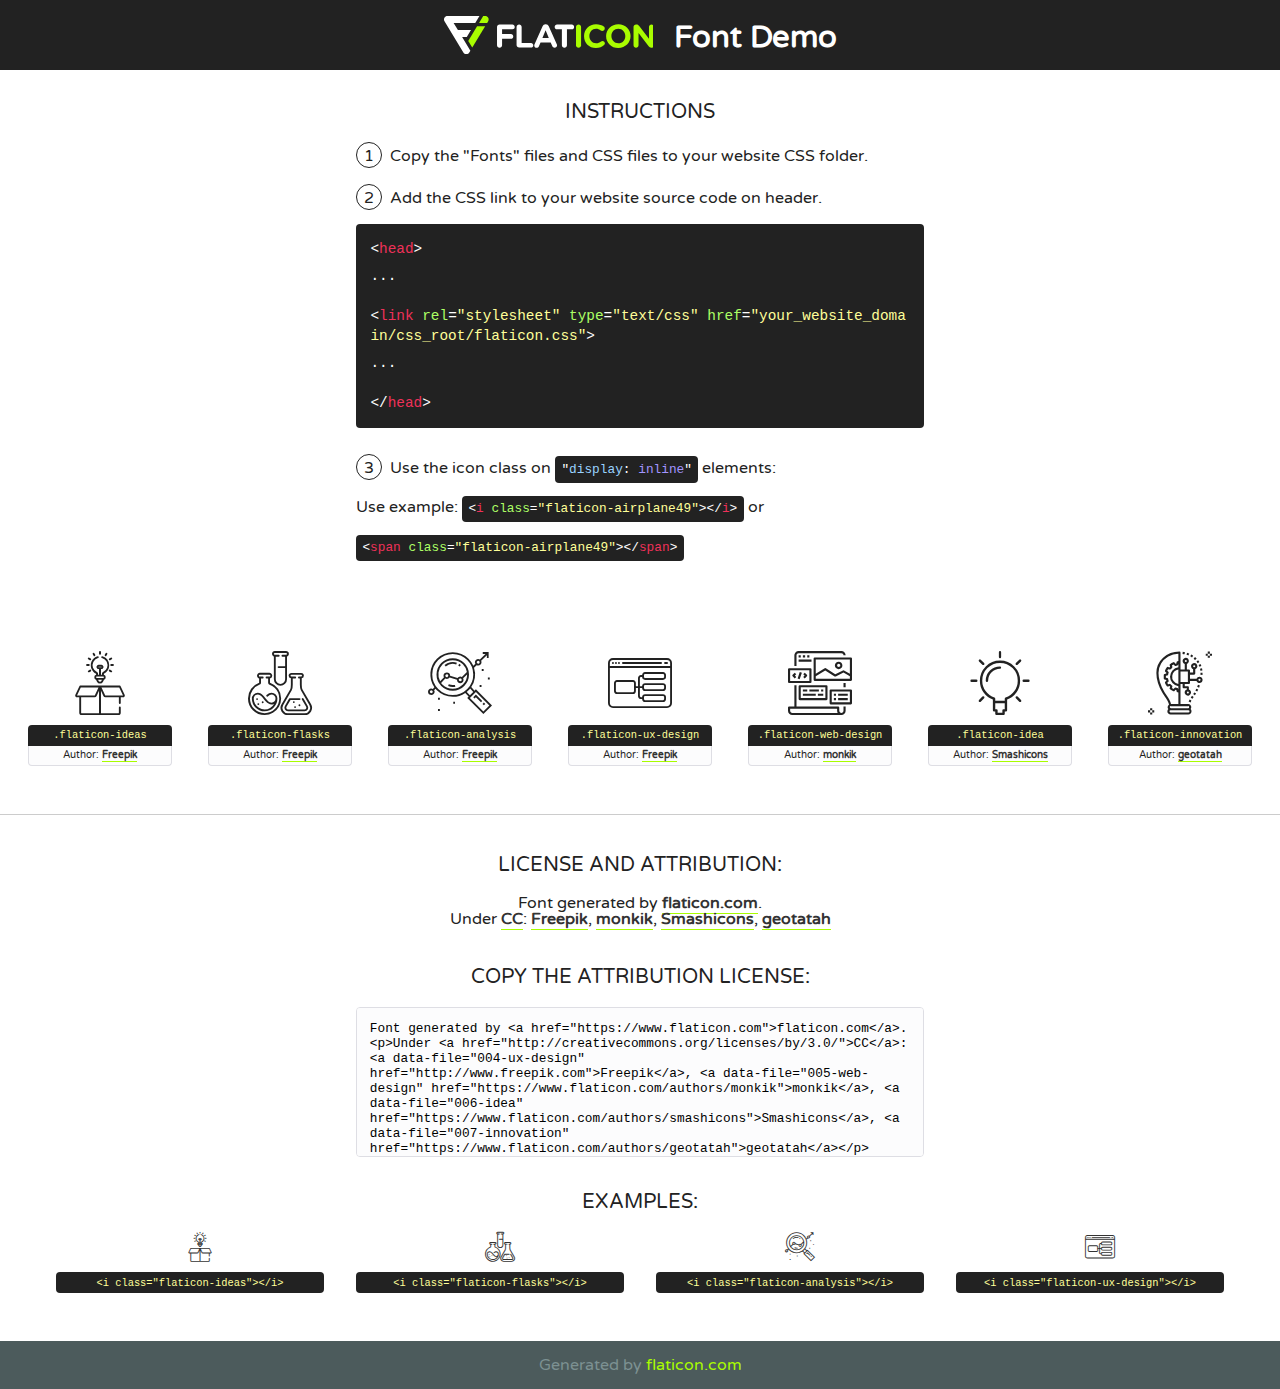
<file: fonts/flaticon/font/flaticon.html>
<!DOCTYPE html>
<!--
  Flaticon icon font: Flaticon
  Creation date: 20/03/2019 02:18
-->
<html>
<!DOCTYPE html>
<html>

<head>
    <title>Flaticon WebFont</title>
    <link href="http://fonts.googleapis.com/css?family=Varela+Round" rel="stylesheet" type="text/css" />
    <link rel="stylesheet" type="text/css" href="flaticon.css">
    <meta charset="UTF-8">
    <style>
    html, body, div, span, applet, object, iframe,
    h1, h2, h3, h4, h5, h6, p, blockquote, pre,
    a, abbr, acronym, address, big, cite, code,
    del, dfn, em, img, ins, kbd, q, s, samp,
    small, strike, strong, sub, sup, tt, var,
    b, u, i, center,
    dl, dt, dd, ol, ul, li,
    fieldset, form, label, legend,
    table, caption, tbody, tfoot, thead, tr, th, td,
    article, aside, canvas, details, embed, 
    figure, figcaption, footer, header, hgroup, 
    menu, nav, output, ruby, section, summary,
    time, mark, audio, video {
        margin: 0;
        padding: 0;
        border: 0;
        font-size: 100%;
        font: inherit;
        vertical-align: baseline;
    }
    /* HTML5 display-role reset for older browsers */
    article, aside, details, figcaption, figure, 
    footer, header, hgroup, menu, nav, section {
        display: block;
    }
    body {
        line-height: 1;
    }
    ol, ul {
        list-style: none;
    }
    blockquote, q {
        quotes: none;
    }
    blockquote:before, blockquote:after,
    q:before, q:after {
        content: '';
        content: none;
    }
    table {
        border-collapse: collapse;
        border-spacing: 0;
    }
    body {
        font-family: 'Varela Round', Helvetica, Arial, sans-serif;
        font-size: 16px;
        color: #222;
    }
    a {
        color: #333;
        border-bottom: 1px solid #a9fd00;
        font-weight: bold;
        text-decoration: none;
    }
    * {
        -moz-box-sizing: border-box;
        -webkit-box-sizing: border-box;
        box-sizing: border-box;
        margin: 0;
        padding: 0;
    }
    [class^="flaticon-"]:before, [class*=" flaticon-"]:before, [class^="flaticon-"]:after, [class*=" flaticon-"]:after {
        font-family: Flaticon;
        font-size: 30px;
        font-style: normal;
        margin-left: 20px;
        color: #333;
    }
    .wrapper {
        max-width: 600px;
        margin: auto;
        padding: 0 1em;
    }
    .title {
        font-size: 1.25em;
        text-align: center;
        margin-bottom: 1em;
        text-transform: uppercase;
    }
    header {
        text-align: center;
        background-color: #222;
        color: #fff;
        padding: 1em;
    }
    header .logo {
        width: 210px;
        height: 38px;
        display: inline-block;
        vertical-align: middle;
        margin-right: 1em;
        border: none;
    }
    header strong {
        font-size: 1.95em;
        font-weight: bold;
        vertical-align: middle;
        margin-top: 5px;
        display: inline-block;
    }
    .demo {
        margin: 2em auto;
        line-height: 1.25em;
    }
    .demo ul li {
        margin-bottom: 1em;
    }
    .demo ul li .num {
        color: #222;
        border-radius: 20px;
        display: inline-block;
        width: 26px;
        padding: 3px;
        height: 26px;
        text-align: center;
        margin-right: 0.5em;
        border: 1px solid #222;
    }
    .demo ul li code {
        background-color: #222;
        border-radius: 4px;
        padding: 0.25em 0.5em;
        display: inline-block;
        color: #fff;
        font-family: Consolas,Monaco,Lucida Console,Liberation Mono,DejaVu Sans Mono,Bitstream Vera Sans Mono,Courier New, monospace;
        font-weight: lighter;
        margin-top: 1em;
        font-size: 0.8em;
        word-break: break-all;
    }
    .demo ul li code.big {
        padding: 1em;
        font-size: 0.9em;
    }
    .demo ul li code .red {
        color: #EF3159;
    }
    .demo ul li code .green {
        color: #ACFF65;
    }
    .demo ul li code .yellow {
        color: #FFFF99;
    }
    .demo ul li code .blue {
        color: #99D3FF;
    }
    .demo ul li code .purple {
        color: #A295FF;
    }
    .demo ul li code .dots {
        margin-top: 0.5em;
        display: block;
    }
    #glyphs {
        border-bottom: 1px solid #ccc;
        padding: 2em 0;
        text-align: center;
    }
    .glyph {
        display: inline-block;
        width: 9em;
        margin: 1em;
        text-align: center;
        vertical-align: top;
        background: #FFF;
    }
    .glyph .glyph-icon {
        padding: 10px;
        display: block;
        font-family:"Flaticon";
        font-size: 64px;
        line-height: 1;
    }
    .glyph .glyph-icon:before {
        font-size: 64px;
        color: #222;
        margin-left: 0;
    }
    .class-name {
        font-size: 0.65em;
        background-color: #222;
        color: #fff;
        border-radius: 4px 4px 0 0;
        padding: 0.5em;
        color: #FFFF99;
        font-family: Consolas,Monaco,Lucida Console,Liberation Mono,DejaVu Sans Mono,Bitstream Vera Sans Mono,Courier New, monospace;
    }
    .author-name {
        font-size: 0.6em;
        background-color: #fcfcfd;
        border: 1px solid #DEDEE4;
        border-top: 0;
        border-radius: 0 0 4px 4px;
        padding: 0.5em;
    }
    .class-name:last-child {
        font-size: 10px;
        color:#888;
    }
    .class-name:last-child a {
        font-size: 10px;
        color:#555;
    }
    .class-name:last-child a:hover {
        color:#a9fd00;
    }
    .glyph > input {
        display: block;
        width: 100px;
        margin: 5px auto;
        text-align: center;
        font-size: 12px;
        cursor: text;
    }
    .glyph > input.icon-input {
        font-family:"Flaticon";
        font-size: 16px;
        margin-bottom: 10px;
    }
    .attribution .title {
        margin-top: 2em;
    }
    .attribution textarea {
        background-color: #fcfcfd;
        padding: 1em;
        border: none;
        box-shadow: none;
        border: 1px solid #DEDEE4;
        border-radius: 4px;
        resize: none;
        width: 100%;
        height: 150px;
        font-size: 0.8em;
        font-family: Consolas,Monaco,Lucida Console,Liberation Mono,DejaVu Sans Mono,Bitstream Vera Sans Mono,Courier New, monospace;
        -webkit-appearance: none;
    }
    .iconsuse {
        margin: 2em auto;
        text-align: center;
        max-width: 1200px;
    }
    .iconsuse:after {
        content: '';
        display: table;
        clear: both;
    }
    .iconsuse .image {
        float: left;
        width: 25%;
        padding: 0 1em;
    }
    .iconsuse .image p {
        margin-bottom: 1em;
    }
    .iconsuse .image span {
        display: block;
        font-size: 0.65em;
        background-color: #222;
        color: #fff;
        border-radius: 4px;
        padding: 0.5em;
        color: #FFFF99;
        margin-top: 1em;
        font-family: Consolas,Monaco,Lucida Console,Liberation Mono,DejaVu Sans Mono,Bitstream Vera Sans Mono,Courier New, monospace;
    }
    #footer {
        text-align: center;
        background-color: #4C5B5C;
        color: #7c9192;
        padding: 1em;
    }
    #footer a {
        border: none;
        color: #a9fd00;
        font-weight: normal;
    }
    @media (max-width: 960px) {
        .iconsuse .image {
            width: 50%;
        }
    }
    @media (max-width: 560px) {
        .iconsuse .image {
            width: 100%;
        }
    }
    </style>
</head>

<body class="characters-off">

    <header>
        <a href="https://www.flaticon.com" target="_blank" class="logo">
            <svg version="1.1" xmlns="http://www.w3.org/2000/svg" xmlns:xlink="http://www.w3.org/1999/xlink" xmlns:a="http://ns.adobe.com/AdobeSVGViewerExtensions/3.0/" viewBox="0 0 560.875 102.036" enable-background="new 0 0 560.875 102.036" xml:space="preserve">
                <defs>
                </defs>
                <g>
                    <g class="letters">
                        <path fill="#ffffff" d="M141.596,29.675c0-3.777,2.985-6.767,6.764-6.767h34.438c3.426,0,6.15,2.728,6.15,6.15
                        c0,3.43-2.724,6.149-6.15,6.149h-27.674v13.091h23.719c3.429,0,6.151,2.724,6.151,6.15c0,3.43-2.723,6.149-6.151,6.149h-23.719
                        v17.574c0,3.773-2.986,6.761-6.764,6.761c-3.779,0-6.764-2.989-6.764-6.761V29.675z"></path>
                        <path fill="#ffffff" d="M193.844,29.149c0-3.781,2.985-6.767,6.764-6.767c3.776,0,6.763,2.985,6.763,6.767v42.957h25.039
                        c3.426,0,6.149,2.726,6.149,6.153c0,3.425-2.723,6.15-6.149,6.15h-31.802c-3.779,0-6.764-2.986-6.764-6.768V29.149z"></path>
                        <path fill="#ffffff" d="M241.891,75.71l21.438-48.407c1.492-3.341,4.215-5.357,7.906-5.357h0.792
                        c3.686,0,6.323,2.017,7.815,5.357l21.439,48.407c0.436,0.967,0.701,1.845,0.701,2.723c0,3.602-2.809,6.501-6.414,6.501
                        c-3.161,0-5.269-1.845-6.499-4.655l-4.132-9.661h-27.059l-4.301,10.102c-1.144,2.631-3.426,4.214-6.237,4.214
                        c-3.517,0-6.24-2.81-6.24-6.325C241.1,77.64,241.451,76.677,241.891,75.71z M279.932,58.666l-8.521-20.297l-8.526,20.297H279.932
                        z"></path>
                        <path fill="#ffffff" d="M314.864,35.387H301.86c-3.429,0-6.239-2.813-6.239-6.238c0-3.429,2.811-6.24,6.239-6.24h39.533
                        c3.426,0,6.237,2.811,6.237,6.24c0,3.425-2.811,6.238-6.237,6.238h-13.001v42.785c0,3.773-2.99,6.761-6.764,6.761
                        c-3.779,0-6.764-2.989-6.764-6.761V35.387z"></path>
                        <path fill="#A9FD00" d="M352.615,29.149c0-3.781,2.985-6.767,6.767-6.767c3.774,0,6.761,2.985,6.761,6.767v49.024
                        c0,3.773-2.987,6.761-6.761,6.761c-3.781,0-6.767-2.989-6.767-6.761V29.149z"></path>
                        <path fill="#A9FD00" d="M374.132,53.836v-0.179c0-17.481,13.178-31.801,32.065-31.801c9.22,0,15.459,2.458,20.557,6.238
                        c1.402,1.054,2.637,2.985,2.637,5.357c0,3.692-2.985,6.59-6.681,6.59c-1.845,0-3.071-0.702-4.044-1.319
                        c-3.776-2.813-7.729-4.393-12.562-4.393c-10.364,0-17.831,8.611-17.831,19.154v0.173c0,10.542,7.291,19.329,17.831,19.329
                        c5.715,0,9.492-1.756,13.359-4.834c1.049-0.874,2.458-1.491,4.039-1.491c3.429,0,6.325,2.813,6.325,6.236
                        c0,2.106-1.056,3.78-2.282,4.834c-5.539,4.834-12.036,7.733-21.878,7.733C387.572,85.464,374.132,71.493,374.132,53.836z"></path>
                        <path fill="#A9FD00" d="M433.009,53.836v-0.179c0-17.481,13.79-31.801,32.766-31.801c18.981,0,32.592,14.143,32.592,31.628v0.173
                        c0,17.483-13.785,31.807-32.769,31.807C446.625,85.464,433.009,71.32,433.009,53.836z M484.224,53.836v-0.179
                        c0-10.539-7.725-19.326-18.626-19.326c-10.893,0-18.449,8.611-18.449,19.154v0.173c0,10.542,7.73,19.329,18.626,19.329
                        C476.676,72.986,484.224,64.378,484.224,53.836z"></path>
                        <path fill="#A9FD00" d="M506.233,29.321c0-3.774,2.99-6.763,6.767-6.763h1.401c3.252,0,5.183,1.583,7.029,3.953l26.093,34.265
                        V29.059c0-3.692,2.99-6.677,6.681-6.677c3.683,0,6.671,2.985,6.671,6.677v48.934c0,3.78-2.987,6.765-6.764,6.765h-0.436
                        c-3.257,0-5.188-1.581-7.034-3.953l-27.056-35.492v32.944c0,3.687-2.985,6.676-6.678,6.676c-3.683,0-6.673-2.989-6.673-6.676
                        V29.321z"></path>
                    </g>
                    <g class="insignia">
                        <path fill="#ffffff" d="M48.372,56.137h12.517l11.156-18.537H37.186L25.688,18.539h57.825L94.668,0H9.271
                        C5.925,0,2.842,1.801,1.198,4.716c-1.644,2.907-1.593,6.482,0.134,9.343l50.38,83.501c1.678,2.781,4.689,4.476,7.938,4.476
                        c3.246,0,6.257-1.695,7.935-4.476l2.898-4.804L48.372,56.137z"></path>
                        <g class="i">
                            <path fill="#A9FD00" d="M93.575,18.539h0.031v0.004l21.652,0.004l2.705-4.488c1.727-2.861,1.778-6.436,0.133-9.343
                            C116.454,1.801,113.371,0,110.026,0h-5.294L93.575,18.539z"></path>
                            <polygon fill="#A9FD00" points="88.291,27.356 64.725,66.486 75.519,84.404 109.942,27.356"></polygon>
                        </g>
                    </g>
                </g>
            </svg>
        </a>
        <strong>Font Demo</strong>
    </header>


    <section class="demo wrapper">

        <p class="title">Instructions</p>

        <ul>
            <li>
                <span class="num">1</span>Copy the "Fonts" files and CSS files to your website CSS folder.
            </li>
            <li>
                <span class="num">2</span>Add the CSS link to your website source code on header.
                <code class="big">
                    &lt;<span class="red">head</span>&gt;
                    <br/><span class="dots">...</span>
                    <br/>&lt;<span class="red">link</span> <span class="green">rel</span>=<span class="yellow">"stylesheet"</span> <span class="green">type</span>=<span class="yellow">"text/css"</span> <span class="green">href</span>=<span class="yellow">"your_website_domain/css_root/flaticon.css"</span>&gt;
                    <br/><span class="dots">...</span>
                    <br/>&lt;/<span class="red">head</span>&gt;
                </code>
            </li>

            <li>
                <p>
                    <span class="num">3</span>Use the icon class on <code>"<span class="blue">display</span>:<span class="purple"> inline</span>"</code> elements:
                    <br />
                    Use example: <code>&lt;<span class="red">i</span> <span class="green">class</span>=<span class="yellow">&quot;flaticon-airplane49&quot;</span>&gt;&lt;/<span class="red">i</span>&gt;</code> or <code>&lt;<span class="red">span</span> <span class="green">class</span>=<span class="yellow">&quot;flaticon-airplane49&quot;</span>&gt;&lt;/<span class="red">span</span>&gt;</code>
            </li>
        </ul>

    </section>




   <section id="glyphs">          
    
      
        <div class="glyph"><div class="glyph-icon flaticon-ideas"></div>
            <div class="class-name">.flaticon-ideas</div>
            <div class="author-name">Author: <a data-file="001-ideas" href="http://www.freepik.com">Freepik</a> </div> 
        </div>        
        
        <div class="glyph"><div class="glyph-icon flaticon-flasks"></div>
            <div class="class-name">.flaticon-flasks</div>
            <div class="author-name">Author: <a data-file="002-flasks" href="http://www.freepik.com">Freepik</a> </div> 
        </div>        
        
        <div class="glyph"><div class="glyph-icon flaticon-analysis"></div>
            <div class="class-name">.flaticon-analysis</div>
            <div class="author-name">Author: <a data-file="003-analysis" href="http://www.freepik.com">Freepik</a> </div> 
        </div>        
        
        <div class="glyph"><div class="glyph-icon flaticon-ux-design"></div>
            <div class="class-name">.flaticon-ux-design</div>
            <div class="author-name">Author: <a data-file="004-ux-design" href="http://www.freepik.com">Freepik</a> </div> 
        </div>        
        
        <div class="glyph"><div class="glyph-icon flaticon-web-design"></div>
            <div class="class-name">.flaticon-web-design</div>
            <div class="author-name">Author: <a data-file="005-web-design" href="https://www.flaticon.com/authors/monkik">monkik</a> </div> 
        </div>        
        
        <div class="glyph"><div class="glyph-icon flaticon-idea"></div>
            <div class="class-name">.flaticon-idea</div>
            <div class="author-name">Author: <a data-file="006-idea" href="https://www.flaticon.com/authors/smashicons">Smashicons</a> </div> 
        </div>        
        
        <div class="glyph"><div class="glyph-icon flaticon-innovation"></div>
            <div class="class-name">.flaticon-innovation</div>
            <div class="author-name">Author: <a data-file="007-innovation" href="https://www.flaticon.com/authors/geotatah">geotatah</a> </div> 
        </div>        
        

    </section>



    <section class="attribution wrapper"   style="text-align:center;">

      <div class="title">License and attribution:</div><div class="attrDiv">Font generated by <a href="https://www.flaticon.com">flaticon.com</a>. <div><p>Under <a href="http://creativecommons.org/licenses/by/3.0/">CC</a>: <a data-file="004-ux-design" href="http://www.freepik.com">Freepik</a>, <a data-file="005-web-design" href="https://www.flaticon.com/authors/monkik">monkik</a>, <a data-file="006-idea" href="https://www.flaticon.com/authors/smashicons">Smashicons</a>, <a data-file="007-innovation" href="https://www.flaticon.com/authors/geotatah">geotatah</a></p>  </div>
      </div>
      <div class="title">Copy the Attribution License:</div>

    <textarea onclick="this.focus();this.select();">Font generated by &lt;a href=&quot;https://www.flaticon.com&quot;&gt;flaticon.com&lt;/a&gt;. <p>Under <a href="http://creativecommons.org/licenses/by/3.0/">CC</a>: <a data-file="004-ux-design" href="http://www.freepik.com">Freepik</a>, <a data-file="005-web-design" href="https://www.flaticon.com/authors/monkik">monkik</a>, <a data-file="006-idea" href="https://www.flaticon.com/authors/smashicons">Smashicons</a>, <a data-file="007-innovation" href="https://www.flaticon.com/authors/geotatah">geotatah</a></p>  
     </textarea>

    </section>

    <section class="iconsuse">

          <div class="title">Examples:</div>            
             
            <div class="image">
                <p>
                    <i class="glyph-icon flaticon-ideas"></i> 
                    <span>&lt;i class=&quot;flaticon-ideas&quot;&gt;&lt;/i&gt;</span>
                </p>
            </div>
            
            <div class="image">
                <p>
                    <i class="glyph-icon flaticon-flasks"></i> 
                    <span>&lt;i class=&quot;flaticon-flasks&quot;&gt;&lt;/i&gt;</span>
                </p>
            </div>
            
            <div class="image">
                <p>
                    <i class="glyph-icon flaticon-analysis"></i> 
                    <span>&lt;i class=&quot;flaticon-analysis&quot;&gt;&lt;/i&gt;</span>
                </p>
            </div>
            
            <div class="image">
                <p>
                    <i class="glyph-icon flaticon-ux-design"></i> 
                    <span>&lt;i class=&quot;flaticon-ux-design&quot;&gt;&lt;/i&gt;</span>
                </p>
            </div>
                       
        </div>
                            
    </section>

<div id="footer">
    <div>Generated by <a href="https://www.flaticon.com">flaticon.com</a>
    </div>
</div>



</body>
</html>
</file>
<file: css/flaticon.css>
/*
  	Flaticon icon font: Flaticon
  	Creation date: 04/01/2019 13:45
  	*/


@font-face {
  font-family: "Flaticon";
  src: url("../fonts/flaticon/font/Flaticon.eot");
  src: url("../fonts/flaticon/font/Flaticon.eot?#iefix") format("embedded-opentype"),
       url("../fonts/flaticon/font/Flaticon.woff") format("woff"),
       url("../fonts/flaticon/font/Flaticon.ttf") format("truetype"),
       url("../fonts/flaticon/font/Flaticon.svg#Flaticon") format("svg");
  font-weight: normal;
  font-style: normal;
}

@media screen and (-webkit-min-device-pixel-ratio:0) {
  @font-face {
    font-family: "Flaticon";
    src: url("../fonts/flaticon/font/Flaticon.svg#Flaticon") format("svg");
  }
}

[class^="flaticon-"]:before, [class*=" flaticon-"]:before,
[class^="flaticon-"]:after, [class*=" flaticon-"]:after {   
  font-family: Flaticon;
  font-style: normal;
  font-weight: normal;
  font-variant: normal;
  text-transform: none;
  line-height: 1;

  /* Better Font Rendering =========== */
  -webkit-font-smoothing: antialiased;
  -moz-osx-font-smoothing: grayscale;
}

.flaticon-ideas:before { content: "\f100"; }
.flaticon-flasks:before { content: "\f101"; }
.flaticon-analysis:before { content: "\f102"; }
.flaticon-ux-design:before { content: "\f103"; }
.flaticon-web-design:before { content: "\f104"; }
.flaticon-idea:before { content: "\f105"; }
.flaticon-innovation:before { content: "\f106"; }
</file>
<file: css/icomoon.css>
@font-face {
  font-family: 'icomoon';
  src:  url('../fonts/icomoon/icomoon.eot?6tt51o');
  src:  url('../fonts/icomoon/icomoon.eot?6tt51o#iefix') format('embedded-opentype'),
    url('../fonts/icomoon/icomoon.ttf?6tt51o') format('truetype'),
    url('../fonts/icomoon/icomoon.woff?6tt51o') format('woff'),
    url('../fonts/icomoon/icomoon.svg?6tt51o#icomoon') format('svg');
  font-weight: normal;
  font-style: normal;
}

[class^="icon-"], [class*=" icon-"] {
  /* use !important to prevent issues with browser extensions that change fonts */
  font-family: 'icomoon' !important;
  speak: none;
  font-style: normal;
  font-weight: normal;
  font-variant: normal;
  text-transform: none;
  line-height: 1;

  /* Better Font Rendering =========== */
  -webkit-font-smoothing: antialiased;
  -moz-osx-font-smoothing: grayscale;
}

.icon-asterisk:before {
  content: "\f069";
}
.icon-plus:before {
  content: "\f067";
}
.icon-question:before {
  content: "\f128";
}
.icon-minus:before {
  content: "\f068";
}
.icon-glass:before {
  content: "\f000";
}
.icon-music:before {
  content: "\f001";
}
.icon-search:before {
  content: "\f002";
}
.icon-envelope-o:before {
  content: "\f003";
}
.icon-heart:before {
  content: "\f004";
}
.icon-star:before {
  content: "\f005";
}
.icon-star-o:before {
  content: "\f006";
}
.icon-user:before {
  content: "\f007";
}
.icon-film:before {
  content: "\f008";
}
.icon-th-large:before {
  content: "\f009";
}
.icon-th:before {
  content: "\f00a";
}
.icon-th-list:before {
  content: "\f00b";
}
.icon-check:before {
  content: "\f00c";
}
.icon-close:before {
  content: "\f00d";
}
.icon-remove:before {
  content: "\f00d";
}
.icon-times:before {
  content: "\f00d";
}
.icon-search-plus:before {
  content: "\f00e";
}
.icon-search-minus:before {
  content: "\f010";
}
.icon-power-off:before {
  content: "\f011";
}
.icon-signal:before {
  content: "\f012";
}
.icon-cog:before {
  content: "\f013";
}
.icon-gear:before {
  content: "\f013";
}
.icon-trash-o:before {
  content: "\f014";
}
.icon-home:before {
  content: "\f015";
}
.icon-file-o:before {
  content: "\f016";
}
.icon-clock-o:before {
  content: "\f017";
}
.icon-road:before {
  content: "\f018";
}
.icon-download:before {
  content: "\f019";
}
.icon-arrow-circle-o-down:before {
  content: "\f01a";
}
.icon-arrow-circle-o-up:before {
  content: "\f01b";
}
.icon-inbox:before {
  content: "\f01c";
}
.icon-play-circle-o:before {
  content: "\f01d";
}
.icon-repeat:before {
  content: "\f01e";
}
.icon-rotate-right:before {
  content: "\f01e";
}
.icon-refresh:before {
  content: "\f021";
}
.icon-list-alt:before {
  content: "\f022";
}
.icon-lock:before {
  content: "\f023";
}
.icon-flag:before {
  content: "\f024";
}
.icon-headphones:before {
  content: "\f025";
}
.icon-volume-off:before {
  content: "\f026";
}
.icon-volume-down:before {
  content: "\f027";
}
.icon-volume-up:before {
  content: "\f028";
}
.icon-qrcode:before {
  content: "\f029";
}
.icon-barcode:before {
  content: "\f02a";
}
.icon-tag:before {
  content: "\f02b";
}
.icon-tags:before {
  content: "\f02c";
}
.icon-book:before {
  content: "\f02d";
}
.icon-bookmark:before {
  content: "\f02e";
}
.icon-print:before {
  content: "\f02f";
}
.icon-camera:before {
  content: "\f030";
}
.icon-font:before {
  content: "\f031";
}
.icon-bold:before {
  content: "\f032";
}
.icon-italic:before {
  content: "\f033";
}
.icon-text-height:before {
  content: "\f034";
}
.icon-text-width:before {
  content: "\f035";
}
.icon-align-left:before {
  content: "\f036";
}
.icon-align-center:before {
  content: "\f037";
}
.icon-align-right:before {
  content: "\f038";
}
.icon-align-justify:before {
  content: "\f039";
}
.icon-list:before {
  content: "\f03a";
}
.icon-dedent:before {
  content: "\f03b";
}
.icon-outdent:before {
  content: "\f03b";
}
.icon-indent:before {
  content: "\f03c";
}
.icon-video-camera:before {
  content: "\f03d";
}
.icon-image:before {
  content: "\f03e";
}
.icon-photo:before {
  content: "\f03e";
}
.icon-picture-o:before {
  content: "\f03e";
}
.icon-pencil:before {
  content: "\f040";
}
.icon-map-marker:before {
  content: "\f041";
}
.icon-adjust:before {
  content: "\f042";
}
.icon-tint:before {
  content: "\f043";
}
.icon-edit:before {
  content: "\f044";
}
.icon-pencil-square-o:before {
  content: "\f044";
}
.icon-share-square-o:before {
  content: "\f045";
}
.icon-check-square-o:before {
  content: "\f046";
}
.icon-arrows:before {
  content: "\f047";
}
.icon-step-backward:before {
  content: "\f048";
}
.icon-fast-backward:before {
  content: "\f049";
}
.icon-backward:before {
  content: "\f04a";
}
.icon-play:before {
  content: "\f04b";
}
.icon-pause:before {
  content: "\f04c";
}
.icon-stop:before {
  content: "\f04d";
}
.icon-forward:before {
  content: "\f04e";
}
.icon-fast-forward:before {
  content: "\f050";
}
.icon-step-forward:before {
  content: "\f051";
}
.icon-eject:before {
  content: "\f052";
}
.icon-chevron-left:before {
  content: "\f053";
}
.icon-chevron-right:before {
  content: "\f054";
}
.icon-plus-circle:before {
  content: "\f055";
}
.icon-minus-circle:before {
  content: "\f056";
}
.icon-times-circle:before {
  content: "\f057";
}
.icon-check-circle:before {
  content: "\f058";
}
.icon-question-circle:before {
  content: "\f059";
}
.icon-info-circle:before {
  content: "\f05a";
}
.icon-crosshairs:before {
  content: "\f05b";
}
.icon-times-circle-o:before {
  content: "\f05c";
}
.icon-check-circle-o:before {
  content: "\f05d";
}
.icon-ban:before {
  content: "\f05e";
}
.icon-arrow-left:before {
  content: "\f060";
}
.icon-arrow-right:before {
  content: "\f061";
}
.icon-arrow-up:before {
  content: "\f062";
}
.icon-arrow-down:before {
  content: "\f063";
}
.icon-mail-forward:before {
  content: "\f064";
}
.icon-share:before {
  content: "\f064";
}
.icon-expand:before {
  content: "\f065";
}
.icon-compress:before {
  content: "\f066";
}
.icon-exclamation-circle:before {
  content: "\f06a";
}
.icon-gift:before {
  content: "\f06b";
}
.icon-leaf:before {
  content: "\f06c";
}
.icon-fire:before {
  content: "\f06d";
}
.icon-eye:before {
  content: "\f06e";
}
.icon-eye-slash:before {
  content: "\f070";
}
.icon-exclamation-triangle:before {
  content: "\f071";
}
.icon-warning:before {
  content: "\f071";
}
.icon-plane:before {
  content: "\f072";
}
.icon-calendar:before {
  content: "\f073";
}
.icon-random:before {
  content: "\f074";
}
.icon-comment:before {
  content: "\f075";
}
.icon-magnet:before {
  content: "\f076";
}
.icon-chevron-up:before {
  content: "\f077";
}
.icon-chevron-down:before {
  content: "\f078";
}
.icon-retweet:before {
  content: "\f079";
}
.icon-shopping-cart:before {
  content: "\f07a";
}
.icon-folder:before {
  content: "\f07b";
}
.icon-folder-open:before {
  content: "\f07c";
}
.icon-arrows-v:before {
  content: "\f07d";
}
.icon-arrows-h:before {
  content: "\f07e";
}
.icon-bar-chart:before {
  content: "\f080";
}
.icon-bar-chart-o:before {
  content: "\f080";
}
.icon-twitter-square:before {
  content: "\f081";
}
.icon-facebook-square:before {
  content: "\f082";
}
.icon-camera-retro:before {
  content: "\f083";
}
.icon-key:before {
  content: "\f084";
}
.icon-cogs:before {
  content: "\f085";
}
.icon-gears:before {
  content: "\f085";
}
.icon-comments:before {
  content: "\f086";
}
.icon-thumbs-o-up:before {
  content: "\f087";
}
.icon-thumbs-o-down:before {
  content: "\f088";
}
.icon-star-half:before {
  content: "\f089";
}
.icon-heart-o:before {
  content: "\f08a";
}
.icon-sign-out:before {
  content: "\f08b";
}
.icon-linkedin-square:before {
  content: "\f08c";
}
.icon-thumb-tack:before {
  content: "\f08d";
}
.icon-external-link:before {
  content: "\f08e";
}
.icon-sign-in:before {
  content: "\f090";
}
.icon-trophy:before {
  content: "\f091";
}
.icon-github-square:before {
  content: "\f092";
}
.icon-upload:before {
  content: "\f093";
}
.icon-lemon-o:before {
  content: "\f094";
}
.icon-phone:before {
  content: "\f095";
}
.icon-square-o:before {
  content: "\f096";
}
.icon-bookmark-o:before {
  content: "\f097";
}
.icon-phone-square:before {
  content: "\f098";
}
.icon-twitter:before {
  content: "\f099";
}
.icon-facebook:before {
  content: "\f09a";
}
.icon-facebook-f:before {
  content: "\f09a";
}
.icon-github:before {
  content: "\f09b";
}
.icon-unlock:before {
  content: "\f09c";
}
.icon-credit-card:before {
  content: "\f09d";
}
.icon-feed:before {
  content: "\f09e";
}
.icon-rss:before {
  content: "\f09e";
}
.icon-hdd-o:before {
  content: "\f0a0";
}
.icon-bullhorn:before {
  content: "\f0a1";
}
.icon-bell-o:before {
  content: "\f0a2";
}
.icon-certificate:before {
  content: "\f0a3";
}
.icon-hand-o-right:before {
  content: "\f0a4";
}
.icon-hand-o-left:before {
  content: "\f0a5";
}
.icon-hand-o-up:before {
  content: "\f0a6";
}
.icon-hand-o-down:before {
  content: "\f0a7";
}
.icon-arrow-circle-left:before {
  content: "\f0a8";
}
.icon-arrow-circle-right:before {
  content: "\f0a9";
}
.icon-arrow-circle-up:before {
  content: "\f0aa";
}
.icon-arrow-circle-down:before {
  content: "\f0ab";
}
.icon-globe:before {
  content: "\f0ac";
}
.icon-wrench:before {
  content: "\f0ad";
}
.icon-tasks:before {
  content: "\f0ae";
}
.icon-filter:before {
  content: "\f0b0";
}
.icon-briefcase:before {
  content: "\f0b1";
}
.icon-arrows-alt:before {
  content: "\f0b2";
}
.icon-group:before {
  content: "\f0c0";
}
.icon-users:before {
  content: "\f0c0";
}
.icon-chain:before {
  content: "\f0c1";
}
.icon-link:before {
  content: "\f0c1";
}
.icon-cloud:before {
  content: "\f0c2";
}
.icon-flask:before {
  content: "\f0c3";
}
.icon-cut:before {
  content: "\f0c4";
}
.icon-scissors:before {
  content: "\f0c4";
}
.icon-copy:before {
  content: "\f0c5";
}
.icon-files-o:before {
  content: "\f0c5";
}
.icon-paperclip:before {
  content: "\f0c6";
}
.icon-floppy-o:before {
  content: "\f0c7";
}
.icon-save:before {
  content: "\f0c7";
}
.icon-square:before {
  content: "\f0c8";
}
.icon-bars:before {
  content: "\f0c9";
}
.icon-navicon:before {
  content: "\f0c9";
}
.icon-reorder:before {
  content: "\f0c9";
}
.icon-list-ul:before {
  content: "\f0ca";
}
.icon-list-ol:before {
  content: "\f0cb";
}
.icon-strikethrough:before {
  content: "\f0cc";
}
.icon-underline:before {
  content: "\f0cd";
}
.icon-table:before {
  content: "\f0ce";
}
.icon-magic:before {
  content: "\f0d0";
}
.icon-truck:before {
  content: "\f0d1";
}
.icon-pinterest:before {
  content: "\f0d2";
}
.icon-pinterest-square:before {
  content: "\f0d3";
}
.icon-google-plus-square:before {
  content: "\f0d4";
}
.icon-google-plus:before {
  content: "\f0d5";
}
.icon-money:before {
  content: "\f0d6";
}
.icon-caret-down:before {
  content: "\f0d7";
}
.icon-caret-up:before {
  content: "\f0d8";
}
.icon-caret-left:before {
  content: "\f0d9";
}
.icon-caret-right:before {
  content: "\f0da";
}
.icon-columns:before {
  content: "\f0db";
}
.icon-sort:before {
  content: "\f0dc";
}
.icon-unsorted:before {
  content: "\f0dc";
}
.icon-sort-desc:before {
  content: "\f0dd";
}
.icon-sort-down:before {
  content: "\f0dd";
}
.icon-sort-asc:before {
  content: "\f0de";
}
.icon-sort-up:before {
  content: "\f0de";
}
.icon-envelope:before {
  content: "\f0e0";
}
.icon-linkedin:before {
  content: "\f0e1";
}
.icon-rotate-left:before {
  content: "\f0e2";
}
.icon-undo:before {
  content: "\f0e2";
}
.icon-gavel:before {
  content: "\f0e3";
}
.icon-legal:before {
  content: "\f0e3";
}
.icon-dashboard:before {
  content: "\f0e4";
}
.icon-tachometer:before {
  content: "\f0e4";
}
.icon-comment-o:before {
  content: "\f0e5";
}
.icon-comments-o:before {
  content: "\f0e6";
}
.icon-bolt:before {
  content: "\f0e7";
}
.icon-flash:before {
  content: "\f0e7";
}
.icon-sitemap:before {
  content: "\f0e8";
}
.icon-umbrella:before {
  content: "\f0e9";
}
.icon-clipboard:before {
  content: "\f0ea";
}
.icon-paste:before {
  content: "\f0ea";
}
.icon-lightbulb-o:before {
  content: "\f0eb";
}
.icon-exchange:before {
  content: "\f0ec";
}
.icon-cloud-download:before {
  content: "\f0ed";
}
.icon-cloud-upload:before {
  content: "\f0ee";
}
.icon-user-md:before {
  content: "\f0f0";
}
.icon-stethoscope:before {
  content: "\f0f1";
}
.icon-suitcase:before {
  content: "\f0f2";
}
.icon-bell:before {
  content: "\f0f3";
}
.icon-coffee:before {
  content: "\f0f4";
}
.icon-cutlery:before {
  content: "\f0f5";
}
.icon-file-text-o:before {
  content: "\f0f6";
}
.icon-building-o:before {
  content: "\f0f7";
}
.icon-hospital-o:before {
  content: "\f0f8";
}
.icon-ambulance:before {
  content: "\f0f9";
}
.icon-medkit:before {
  content: "\f0fa";
}
.icon-fighter-jet:before {
  content: "\f0fb";
}
.icon-beer:before {
  content: "\f0fc";
}
.icon-h-square:before {
  content: "\f0fd";
}
.icon-plus-square:before {
  content: "\f0fe";
}
.icon-angle-double-left:before {
  content: "\f100";
}
.icon-angle-double-right:before {
  content: "\f101";
}
.icon-angle-double-up:before {
  content: "\f102";
}
.icon-angle-double-down:before {
  content: "\f103";
}
.icon-angle-left:before {
  content: "\f104";
}
.icon-angle-right:before {
  content: "\f105";
}
.icon-angle-up:before {
  content: "\f106";
}
.icon-angle-down:before {
  content: "\f107";
}
.icon-desktop:before {
  content: "\f108";
}
.icon-laptop:before {
  content: "\f109";
}
.icon-tablet:before {
  content: "\f10a";
}
.icon-mobile:before {
  content: "\f10b";
}
.icon-mobile-phone:before {
  content: "\f10b";
}
.icon-circle-o:before {
  content: "\f10c";
}
.icon-quote-left:before {
  content: "\f10d";
}
.icon-quote-right:before {
  content: "\f10e";
}
.icon-spinner:before {
  content: "\f110";
}
.icon-circle:before {
  content: "\f111";
}
.icon-mail-reply:before {
  content: "\f112";
}
.icon-reply:before {
  content: "\f112";
}
.icon-github-alt:before {
  content: "\f113";
}
.icon-folder-o:before {
  content: "\f114";
}
.icon-folder-open-o:before {
  content: "\f115";
}
.icon-smile-o:before {
  content: "\f118";
}
.icon-frown-o:before {
  content: "\f119";
}
.icon-meh-o:before {
  content: "\f11a";
}
.icon-gamepad:before {
  content: "\f11b";
}
.icon-keyboard-o:before {
  content: "\f11c";
}
.icon-flag-o:before {
  content: "\f11d";
}
.icon-flag-checkered:before {
  content: "\f11e";
}
.icon-terminal:before {
  content: "\f120";
}
.icon-code:before {
  content: "\f121";
}
.icon-mail-reply-all:before {
  content: "\f122";
}
.icon-reply-all:before {
  content: "\f122";
}
.icon-star-half-empty:before {
  content: "\f123";
}
.icon-star-half-full:before {
  content: "\f123";
}
.icon-star-half-o:before {
  content: "\f123";
}
.icon-location-arrow:before {
  content: "\f124";
}
.icon-crop:before {
  content: "\f125";
}
.icon-code-fork:before {
  content: "\f126";
}
.icon-chain-broken:before {
  content: "\f127";
}
.icon-unlink:before {
  content: "\f127";
}
.icon-info:before {
  content: "\f129";
}
.icon-exclamation:before {
  content: "\f12a";
}
.icon-superscript:before {
  content: "\f12b";
}
.icon-subscript:before {
  content: "\f12c";
}
.icon-eraser:before {
  content: "\f12d";
}
.icon-puzzle-piece:before {
  content: "\f12e";
}
.icon-microphone:before {
  content: "\f130";
}
.icon-microphone-slash:before {
  content: "\f131";
}
.icon-shield:before {
  content: "\f132";
}
.icon-calendar-o:before {
  content: "\f133";
}
.icon-fire-extinguisher:before {
  content: "\f134";
}
.icon-rocket:before {
  content: "\f135";
}
.icon-maxcdn:before {
  content: "\f136";
}
.icon-chevron-circle-left:before {
  content: "\f137";
}
.icon-chevron-circle-right:before {
  content: "\f138";
}
.icon-chevron-circle-up:before {
  content: "\f139";
}
.icon-chevron-circle-down:before {
  content: "\f13a";
}
.icon-html5:before {
  content: "\f13b";
}
.icon-css3:before {
  content: "\f13c";
}
.icon-anchor:before {
  content: "\f13d";
}
.icon-unlock-alt:before {
  content: "\f13e";
}
.icon-bullseye:before {
  content: "\f140";
}
.icon-ellipsis-h:before {
  content: "\f141";
}
.icon-ellipsis-v:before {
  content: "\f142";
}
.icon-rss-square:before {
  content: "\f143";
}
.icon-play-circle:before {
  content: "\f144";
}
.icon-ticket:before {
  content: "\f145";
}
.icon-minus-square:before {
  content: "\f146";
}
.icon-minus-square-o:before {
  content: "\f147";
}
.icon-level-up:before {
  content: "\f148";
}
.icon-level-down:before {
  content: "\f149";
}
.icon-check-square:before {
  content: "\f14a";
}
.icon-pencil-square:before {
  content: "\f14b";
}
.icon-external-link-square:before {
  content: "\f14c";
}
.icon-share-square:before {
  content: "\f14d";
}
.icon-compass:before {
  content: "\f14e";
}
.icon-caret-square-o-down:before {
  content: "\f150";
}
.icon-toggle-down:before {
  content: "\f150";
}
.icon-caret-square-o-up:before {
  content: "\f151";
}
.icon-toggle-up:before {
  content: "\f151";
}
.icon-caret-square-o-right:before {
  content: "\f152";
}
.icon-toggle-right:before {
  content: "\f152";
}
.icon-eur:before {
  content: "\f153";
}
.icon-euro:before {
  content: "\f153";
}
.icon-gbp:before {
  content: "\f154";
}
.icon-dollar:before {
  content: "\f155";
}
.icon-usd:before {
  content: "\f155";
}
.icon-inr:before {
  content: "\f156";
}
.icon-rupee:before {
  content: "\f156";
}
.icon-cny:before {
  content: "\f157";
}
.icon-jpy:before {
  content: "\f157";
}
.icon-rmb:before {
  content: "\f157";
}
.icon-yen:before {
  content: "\f157";
}
.icon-rouble:before {
  content: "\f158";
}
.icon-rub:before {
  content: "\f158";
}
.icon-ruble:before {
  content: "\f158";
}
.icon-krw:before {
  content: "\f159";
}
.icon-won:before {
  content: "\f159";
}
.icon-bitcoin:before {
  content: "\f15a";
}
.icon-btc:before {
  content: "\f15a";
}
.icon-file:before {
  content: "\f15b";
}
.icon-file-text:before {
  content: "\f15c";
}
.icon-sort-alpha-asc:before {
  content: "\f15d";
}
.icon-sort-alpha-desc:before {
  content: "\f15e";
}
.icon-sort-amount-asc:before {
  content: "\f160";
}
.icon-sort-amount-desc:before {
  content: "\f161";
}
.icon-sort-numeric-asc:before {
  content: "\f162";
}
.icon-sort-numeric-desc:before {
  content: "\f163";
}
.icon-thumbs-up:before {
  content: "\f164";
}
.icon-thumbs-down:before {
  content: "\f165";
}
.icon-youtube-square:before {
  content: "\f166";
}
.icon-youtube:before {
  content: "\f167";
}
.icon-xing:before {
  content: "\f168";
}
.icon-xing-square:before {
  content: "\f169";
}
.icon-youtube-play:before {
  content: "\f16a";
}
.icon-dropbox:before {
  content: "\f16b";
}
.icon-stack-overflow:before {
  content: "\f16c";
}
.icon-instagram:before {
  content: "\f16d";
}
.icon-flickr:before {
  content: "\f16e";
}
.icon-adn:before {
  content: "\f170";
}
.icon-bitbucket:before {
  content: "\f171";
}
.icon-bitbucket-square:before {
  content: "\f172";
}
.icon-tumblr:before {
  content: "\f173";
}
.icon-tumblr-square:before {
  content: "\f174";
}
.icon-long-arrow-down:before {
  content: "\f175";
}
.icon-long-arrow-up:before {
  content: "\f176";
}
.icon-long-arrow-left:before {
  content: "\f177";
}
.icon-long-arrow-right:before {
  content: "\f178";
}
.icon-apple:before {
  content: "\f179";
}
.icon-windows:before {
  content: "\f17a";
}
.icon-android:before {
  content: "\f17b";
}
.icon-linux:before {
  content: "\f17c";
}
.icon-dribbble:before {
  content: "\f17d";
}
.icon-skype:before {
  content: "\f17e";
}
.icon-foursquare:before {
  content: "\f180";
}
.icon-trello:before {
  content: "\f181";
}
.icon-female:before {
  content: "\f182";
}
.icon-male:before {
  content: "\f183";
}
.icon-gittip:before {
  content: "\f184";
}
.icon-gratipay:before {
  content: "\f184";
}
.icon-sun-o:before {
  content: "\f185";
}
.icon-moon-o:before {
  content: "\f186";
}
.icon-archive:before {
  content: "\f187";
}
.icon-bug:before {
  content: "\f188";
}
.icon-vk:before {
  content: "\f189";
}
.icon-weibo:before {
  content: "\f18a";
}
.icon-renren:before {
  content: "\f18b";
}
.icon-pagelines:before {
  content: "\f18c";
}
.icon-stack-exchange:before {
  content: "\f18d";
}
.icon-arrow-circle-o-right:before {
  content: "\f18e";
}
.icon-arrow-circle-o-left:before {
  content: "\f190";
}
.icon-caret-square-o-left:before {
  content: "\f191";
}
.icon-toggle-left:before {
  content: "\f191";
}
.icon-dot-circle-o:before {
  content: "\f192";
}
.icon-wheelchair:before {
  content: "\f193";
}
.icon-vimeo-square:before {
  content: "\f194";
}
.icon-try:before {
  content: "\f195";
}
.icon-turkish-lira:before {
  content: "\f195";
}
.icon-plus-square-o:before {
  content: "\f196";
}
.icon-space-shuttle:before {
  content: "\f197";
}
.icon-slack:before {
  content: "\f198";
}
.icon-envelope-square:before {
  content: "\f199";
}
.icon-wordpress:before {
  content: "\f19a";
}
.icon-openid:before {
  content: "\f19b";
}
.icon-bank:before {
  content: "\f19c";
}
.icon-institution:before {
  content: "\f19c";
}
.icon-university:before {
  content: "\f19c";
}
.icon-graduation-cap:before {
  content: "\f19d";
}
.icon-mortar-board:before {
  content: "\f19d";
}
.icon-yahoo:before {
  content: "\f19e";
}
.icon-google:before {
  content: "\f1a0";
}
.icon-reddit:before {
  content: "\f1a1";
}
.icon-reddit-square:before {
  content: "\f1a2";
}
.icon-stumbleupon-circle:before {
  content: "\f1a3";
}
.icon-stumbleupon:before {
  content: "\f1a4";
}
.icon-delicious:before {
  content: "\f1a5";
}
.icon-digg:before {
  content: "\f1a6";
}
.icon-pied-piper-pp:before {
  content: "\f1a7";
}
.icon-pied-piper-alt:before {
  content: "\f1a8";
}
.icon-drupal:before {
  content: "\f1a9";
}
.icon-joomla:before {
  content: "\f1aa";
}
.icon-language:before {
  content: "\f1ab";
}
.icon-fax:before {
  content: "\f1ac";
}
.icon-building:before {
  content: "\f1ad";
}
.icon-child:before {
  content: "\f1ae";
}
.icon-paw:before {
  content: "\f1b0";
}
.icon-spoon:before {
  content: "\f1b1";
}
.icon-cube:before {
  content: "\f1b2";
}
.icon-cubes:before {
  content: "\f1b3";
}
.icon-behance:before {
  content: "\f1b4";
}
.icon-behance-square:before {
  content: "\f1b5";
}
.icon-steam:before {
  content: "\f1b6";
}
.icon-steam-square:before {
  content: "\f1b7";
}
.icon-recycle:before {
  content: "\f1b8";
}
.icon-automobile:before {
  content: "\f1b9";
}
.icon-car:before {
  content: "\f1b9";
}
.icon-cab:before {
  content: "\f1ba";
}
.icon-taxi:before {
  content: "\f1ba";
}
.icon-tree:before {
  content: "\f1bb";
}
.icon-spotify:before {
  content: "\f1bc";
}
.icon-deviantart:before {
  content: "\f1bd";
}
.icon-soundcloud:before {
  content: "\f1be";
}
.icon-database:before {
  content: "\f1c0";
}
.icon-file-pdf-o:before {
  content: "\f1c1";
}
.icon-file-word-o:before {
  content: "\f1c2";
}
.icon-file-excel-o:before {
  content: "\f1c3";
}
.icon-file-powerpoint-o:before {
  content: "\f1c4";
}
.icon-file-image-o:before {
  content: "\f1c5";
}
.icon-file-photo-o:before {
  content: "\f1c5";
}
.icon-file-picture-o:before {
  content: "\f1c5";
}
.icon-file-archive-o:before {
  content: "\f1c6";
}
.icon-file-zip-o:before {
  content: "\f1c6";
}
.icon-file-audio-o:before {
  content: "\f1c7";
}
.icon-file-sound-o:before {
  content: "\f1c7";
}
.icon-file-movie-o:before {
  content: "\f1c8";
}
.icon-file-video-o:before {
  content: "\f1c8";
}
.icon-file-code-o:before {
  content: "\f1c9";
}
.icon-vine:before {
  content: "\f1ca";
}
.icon-codepen:before {
  content: "\f1cb";
}
.icon-jsfiddle:before {
  content: "\f1cc";
}
.icon-life-bouy:before {
  content: "\f1cd";
}
.icon-life-buoy:before {
  content: "\f1cd";
}
.icon-life-ring:before {
  content: "\f1cd";
}
.icon-life-saver:before {
  content: "\f1cd";
}
.icon-support:before {
  content: "\f1cd";
}
.icon-circle-o-notch:before {
  content: "\f1ce";
}
.icon-ra:before {
  content: "\f1d0";
}
.icon-rebel:before {
  content: "\f1d0";
}
.icon-resistance:before {
  content: "\f1d0";
}
.icon-empire:before {
  content: "\f1d1";
}
.icon-ge:before {
  content: "\f1d1";
}
.icon-git-square:before {
  content: "\f1d2";
}
.icon-git:before {
  content: "\f1d3";
}
.icon-hacker-news:before {
  content: "\f1d4";
}
.icon-y-combinator-square:before {
  content: "\f1d4";
}
.icon-yc-square:before {
  content: "\f1d4";
}
.icon-tencent-weibo:before {
  content: "\f1d5";
}
.icon-qq:before {
  content: "\f1d6";
}
.icon-wechat:before {
  content: "\f1d7";
}
.icon-weixin:before {
  content: "\f1d7";
}
.icon-paper-plane:before {
  content: "\f1d8";
}
.icon-send:before {
  content: "\f1d8";
}
.icon-paper-plane-o:before {
  content: "\f1d9";
}
.icon-send-o:before {
  content: "\f1d9";
}
.icon-history:before {
  content: "\f1da";
}
.icon-circle-thin:before {
  content: "\f1db";
}
.icon-header:before {
  content: "\f1dc";
}
.icon-paragraph:before {
  content: "\f1dd";
}
.icon-sliders:before {
  content: "\f1de";
}
.icon-share-alt:before {
  content: "\f1e0";
}
.icon-share-alt-square:before {
  content: "\f1e1";
}
.icon-bomb:before {
  content: "\f1e2";
}
.icon-futbol-o:before {
  content: "\f1e3";
}
.icon-soccer-ball-o:before {
  content: "\f1e3";
}
.icon-tty:before {
  content: "\f1e4";
}
.icon-binoculars:before {
  content: "\f1e5";
}
.icon-plug:before {
  content: "\f1e6";
}
.icon-slideshare:before {
  content: "\f1e7";
}
.icon-twitch:before {
  content: "\f1e8";
}
.icon-yelp:before {
  content: "\f1e9";
}
.icon-newspaper-o:before {
  content: "\f1ea";
}
.icon-wifi:before {
  content: "\f1eb";
}
.icon-calculator:before {
  content: "\f1ec";
}
.icon-paypal:before {
  content: "\f1ed";
}
.icon-google-wallet:before {
  content: "\f1ee";
}
.icon-cc-visa:before {
  content: "\f1f0";
}
.icon-cc-mastercard:before {
  content: "\f1f1";
}
.icon-cc-discover:before {
  content: "\f1f2";
}
.icon-cc-amex:before {
  content: "\f1f3";
}
.icon-cc-paypal:before {
  content: "\f1f4";
}
.icon-cc-stripe:before {
  content: "\f1f5";
}
.icon-bell-slash:before {
  content: "\f1f6";
}
.icon-bell-slash-o:before {
  content: "\f1f7";
}
.icon-trash:before {
  content: "\f1f8";
}
.icon-copyright:before {
  content: "\f1f9";
}
.icon-at:before {
  content: "\f1fa";
}
.icon-eyedropper:before {
  content: "\f1fb";
}
.icon-paint-brush:before {
  content: "\f1fc";
}
.icon-birthday-cake:before {
  content: "\f1fd";
}
.icon-area-chart:before {
  content: "\f1fe";
}
.icon-pie-chart:before {
  content: "\f200";
}
.icon-line-chart:before {
  content: "\f201";
}
.icon-lastfm:before {
  content: "\f202";
}
.icon-lastfm-square:before {
  content: "\f203";
}
.icon-toggle-off:before {
  content: "\f204";
}
.icon-toggle-on:before {
  content: "\f205";
}
.icon-bicycle:before {
  content: "\f206";
}
.icon-bus:before {
  content: "\f207";
}
.icon-ioxhost:before {
  content: "\f208";
}
.icon-angellist:before {
  content: "\f209";
}
.icon-cc:before {
  content: "\f20a";
}
.icon-ils:before {
  content: "\f20b";
}
.icon-shekel:before {
  content: "\f20b";
}
.icon-sheqel:before {
  content: "\f20b";
}
.icon-meanpath:before {
  content: "\f20c";
}
.icon-buysellads:before {
  content: "\f20d";
}
.icon-connectdevelop:before {
  content: "\f20e";
}
.icon-dashcube:before {
  content: "\f210";
}
.icon-forumbee:before {
  content: "\f211";
}
.icon-leanpub:before {
  content: "\f212";
}
.icon-sellsy:before {
  content: "\f213";
}
.icon-shirtsinbulk:before {
  content: "\f214";
}
.icon-simplybuilt:before {
  content: "\f215";
}
.icon-skyatlas:before {
  content: "\f216";
}
.icon-cart-plus:before {
  content: "\f217";
}
.icon-cart-arrow-down:before {
  content: "\f218";
}
.icon-diamond:before {
  content: "\f219";
}
.icon-ship:before {
  content: "\f21a";
}
.icon-user-secret:before {
  content: "\f21b";
}
.icon-motorcycle:before {
  content: "\f21c";
}
.icon-street-view:before {
  content: "\f21d";
}
.icon-heartbeat:before {
  content: "\f21e";
}
.icon-venus:before {
  content: "\f221";
}
.icon-mars:before {
  content: "\f222";
}
.icon-mercury:before {
  content: "\f223";
}
.icon-intersex:before {
  content: "\f224";
}
.icon-transgender:before {
  content: "\f224";
}
.icon-transgender-alt:before {
  content: "\f225";
}
.icon-venus-double:before {
  content: "\f226";
}
.icon-mars-double:before {
  content: "\f227";
}
.icon-venus-mars:before {
  content: "\f228";
}
.icon-mars-stroke:before {
  content: "\f229";
}
.icon-mars-stroke-v:before {
  content: "\f22a";
}
.icon-mars-stroke-h:before {
  content: "\f22b";
}
.icon-neuter:before {
  content: "\f22c";
}
.icon-genderless:before {
  content: "\f22d";
}
.icon-facebook-official:before {
  content: "\f230";
}
.icon-pinterest-p:before {
  content: "\f231";
}
.icon-whatsapp:before {
  content: "\f232";
}
.icon-server:before {
  content: "\f233";
}
.icon-user-plus:before {
  content: "\f234";
}
.icon-user-times:before {
  content: "\f235";
}
.icon-bed:before {
  content: "\f236";
}
.icon-hotel:before {
  content: "\f236";
}
.icon-viacoin:before {
  content: "\f237";
}
.icon-train:before {
  content: "\f238";
}
.icon-subway:before {
  content: "\f239";
}
.icon-medium:before {
  content: "\f23a";
}
.icon-y-combinator:before {
  content: "\f23b";
}
.icon-yc:before {
  content: "\f23b";
}
.icon-optin-monster:before {
  content: "\f23c";
}
.icon-opencart:before {
  content: "\f23d";
}
.icon-expeditedssl:before {
  content: "\f23e";
}
.icon-battery:before {
  content: "\f240";
}
.icon-battery-4:before {
  content: "\f240";
}
.icon-battery-full:before {
  content: "\f240";
}
.icon-battery-3:before {
  content: "\f241";
}
.icon-battery-three-quarters:before {
  content: "\f241";
}
.icon-battery-2:before {
  content: "\f242";
}
.icon-battery-half:before {
  content: "\f242";
}
.icon-battery-1:before {
  content: "\f243";
}
.icon-battery-quarter:before {
  content: "\f243";
}
.icon-battery-0:before {
  content: "\f244";
}
.icon-battery-empty:before {
  content: "\f244";
}
.icon-mouse-pointer:before {
  content: "\f245";
}
.icon-i-cursor:before {
  content: "\f246";
}
.icon-object-group:before {
  content: "\f247";
}
.icon-object-ungroup:before {
  content: "\f248";
}
.icon-sticky-note:before {
  content: "\f249";
}
.icon-sticky-note-o:before {
  content: "\f24a";
}
.icon-cc-jcb:before {
  content: "\f24b";
}
.icon-cc-diners-club:before {
  content: "\f24c";
}
.icon-clone:before {
  content: "\f24d";
}
.icon-balance-scale:before {
  content: "\f24e";
}
.icon-hourglass-o:before {
  content: "\f250";
}
.icon-hourglass-1:before {
  content: "\f251";
}
.icon-hourglass-start:before {
  content: "\f251";
}
.icon-hourglass-2:before {
  content: "\f252";
}
.icon-hourglass-half:before {
  content: "\f252";
}
.icon-hourglass-3:before {
  content: "\f253";
}
.icon-hourglass-end:before {
  content: "\f253";
}
.icon-hourglass:before {
  content: "\f254";
}
.icon-hand-grab-o:before {
  content: "\f255";
}
.icon-hand-rock-o:before {
  content: "\f255";
}
.icon-hand-paper-o:before {
  content: "\f256";
}
.icon-hand-stop-o:before {
  content: "\f256";
}
.icon-hand-scissors-o:before {
  content: "\f257";
}
.icon-hand-lizard-o:before {
  content: "\f258";
}
.icon-hand-spock-o:before {
  content: "\f259";
}
.icon-hand-pointer-o:before {
  content: "\f25a";
}
.icon-hand-peace-o:before {
  content: "\f25b";
}
.icon-trademark:before {
  content: "\f25c";
}
.icon-registered:before {
  content: "\f25d";
}
.icon-creative-commons:before {
  content: "\f25e";
}
.icon-gg:before {
  content: "\f260";
}
.icon-gg-circle:before {
  content: "\f261";
}
.icon-tripadvisor:before {
  content: "\f262";
}
.icon-odnoklassniki:before {
  content: "\f263";
}
.icon-odnoklassniki-square:before {
  content: "\f264";
}
.icon-get-pocket:before {
  content: "\f265";
}
.icon-wikipedia-w:before {
  content: "\f266";
}
.icon-safari:before {
  content: "\f267";
}
.icon-chrome:before {
  content: "\f268";
}
.icon-firefox:before {
  content: "\f269";
}
.icon-opera:before {
  content: "\f26a";
}
.icon-internet-explorer:before {
  content: "\f26b";
}
.icon-television:before {
  content: "\f26c";
}
.icon-tv:before {
  content: "\f26c";
}
.icon-contao:before {
  content: "\f26d";
}
.icon-500px:before {
  content: "\f26e";
}
.icon-amazon:before {
  content: "\f270";
}
.icon-calendar-plus-o:before {
  content: "\f271";
}
.icon-calendar-minus-o:before {
  content: "\f272";
}
.icon-calendar-times-o:before {
  content: "\f273";
}
.icon-calendar-check-o:before {
  content: "\f274";
}
.icon-industry:before {
  content: "\f275";
}
.icon-map-pin:before {
  content: "\f276";
}
.icon-map-signs:before {
  content: "\f277";
}
.icon-map-o:before {
  content: "\f278";
}
.icon-map:before {
  content: "\f279";
}
.icon-commenting:before {
  content: "\f27a";
}
.icon-commenting-o:before {
  content: "\f27b";
}
.icon-houzz:before {
  content: "\f27c";
}
.icon-vimeo:before {
  content: "\f27d";
}
.icon-black-tie:before {
  content: "\f27e";
}
.icon-fonticons:before {
  content: "\f280";
}
.icon-reddit-alien:before {
  content: "\f281";
}
.icon-edge:before {
  content: "\f282";
}
.icon-credit-card-alt:before {
  content: "\f283";
}
.icon-codiepie:before {
  content: "\f284";
}
.icon-modx:before {
  content: "\f285";
}
.icon-fort-awesome:before {
  content: "\f286";
}
.icon-usb:before {
  content: "\f287";
}
.icon-product-hunt:before {
  content: "\f288";
}
.icon-mixcloud:before {
  content: "\f289";
}
.icon-scribd:before {
  content: "\f28a";
}
.icon-pause-circle:before {
  content: "\f28b";
}
.icon-pause-circle-o:before {
  content: "\f28c";
}
.icon-stop-circle:before {
  content: "\f28d";
}
.icon-stop-circle-o:before {
  content: "\f28e";
}
.icon-shopping-bag:before {
  content: "\f290";
}
.icon-shopping-basket:before {
  content: "\f291";
}
.icon-hashtag:before {
  content: "\f292";
}
.icon-bluetooth:before {
  content: "\f293";
}
.icon-bluetooth-b:before {
  content: "\f294";
}
.icon-percent:before {
  content: "\f295";
}
.icon-gitlab:before {
  content: "\f296";
}
.icon-wpbeginner:before {
  content: "\f297";
}
.icon-wpforms:before {
  content: "\f298";
}
.icon-envira:before {
  content: "\f299";
}
.icon-universal-access:before {
  content: "\f29a";
}
.icon-wheelchair-alt:before {
  content: "\f29b";
}
.icon-question-circle-o:before {
  content: "\f29c";
}
.icon-blind:before {
  content: "\f29d";
}
.icon-audio-description:before {
  content: "\f29e";
}
.icon-volume-control-phone:before {
  content: "\f2a0";
}
.icon-braille:before {
  content: "\f2a1";
}
.icon-assistive-listening-systems:before {
  content: "\f2a2";
}
.icon-american-sign-language-interpreting:before {
  content: "\f2a3";
}
.icon-asl-interpreting:before {
  content: "\f2a3";
}
.icon-deaf:before {
  content: "\f2a4";
}
.icon-deafness:before {
  content: "\f2a4";
}
.icon-hard-of-hearing:before {
  content: "\f2a4";
}
.icon-glide:before {
  content: "\f2a5";
}
.icon-glide-g:before {
  content: "\f2a6";
}
.icon-sign-language:before {
  content: "\f2a7";
}
.icon-signing:before {
  content: "\f2a7";
}
.icon-low-vision:before {
  content: "\f2a8";
}
.icon-viadeo:before {
  content: "\f2a9";
}
.icon-viadeo-square:before {
  content: "\f2aa";
}
.icon-snapchat:before {
  content: "\f2ab";
}
.icon-snapchat-ghost:before {
  content: "\f2ac";
}
.icon-snapchat-square:before {
  content: "\f2ad";
}
.icon-pied-piper:before {
  content: "\f2ae";
}
.icon-first-order:before {
  content: "\f2b0";
}
.icon-yoast:before {
  content: "\f2b1";
}
.icon-themeisle:before {
  content: "\f2b2";
}
.icon-google-plus-circle:before {
  content: "\f2b3";
}
.icon-google-plus-official:before {
  content: "\f2b3";
}
.icon-fa:before {
  content: "\f2b4";
}
.icon-font-awesome:before {
  content: "\f2b4";
}
.icon-handshake-o:before {
  content: "\f2b5";
}
.icon-envelope-open:before {
  content: "\f2b6";
}
.icon-envelope-open-o:before {
  content: "\f2b7";
}
.icon-linode:before {
  content: "\f2b8";
}
.icon-address-book:before {
  content: "\f2b9";
}
.icon-address-book-o:before {
  content: "\f2ba";
}
.icon-address-card:before {
  content: "\f2bb";
}
.icon-vcard:before {
  content: "\f2bb";
}
.icon-address-card-o:before {
  content: "\f2bc";
}
.icon-vcard-o:before {
  content: "\f2bc";
}
.icon-user-circle:before {
  content: "\f2bd";
}
.icon-user-circle-o:before {
  content: "\f2be";
}
.icon-user-o:before {
  content: "\f2c0";
}
.icon-id-badge:before {
  content: "\f2c1";
}
.icon-drivers-license:before {
  content: "\f2c2";
}
.icon-id-card:before {
  content: "\f2c2";
}
.icon-drivers-license-o:before {
  content: "\f2c3";
}
.icon-id-card-o:before {
  content: "\f2c3";
}
.icon-quora:before {
  content: "\f2c4";
}
.icon-free-code-camp:before {
  content: "\f2c5";
}
.icon-telegram:before {
  content: "\f2c6";
}
.icon-thermometer:before {
  content: "\f2c7";
}
.icon-thermometer-4:before {
  content: "\f2c7";
}
.icon-thermometer-full:before {
  content: "\f2c7";
}
.icon-thermometer-3:before {
  content: "\f2c8";
}
.icon-thermometer-three-quarters:before {
  content: "\f2c8";
}
.icon-thermometer-2:before {
  content: "\f2c9";
}
.icon-thermometer-half:before {
  content: "\f2c9";
}
.icon-thermometer-1:before {
  content: "\f2ca";
}
.icon-thermometer-quarter:before {
  content: "\f2ca";
}
.icon-thermometer-0:before {
  content: "\f2cb";
}
.icon-thermometer-empty:before {
  content: "\f2cb";
}
.icon-shower:before {
  content: "\f2cc";
}
.icon-bath:before {
  content: "\f2cd";
}
.icon-bathtub:before {
  content: "\f2cd";
}
.icon-s15:before {
  content: "\f2cd";
}
.icon-podcast:before {
  content: "\f2ce";
}
.icon-window-maximize:before {
  content: "\f2d0";
}
.icon-window-minimize:before {
  content: "\f2d1";
}
.icon-window-restore:before {
  content: "\f2d2";
}
.icon-times-rectangle:before {
  content: "\f2d3";
}
.icon-window-close:before {
  content: "\f2d3";
}
.icon-times-rectangle-o:before {
  content: "\f2d4";
}
.icon-window-close-o:before {
  content: "\f2d4";
}
.icon-bandcamp:before {
  content: "\f2d5";
}
.icon-grav:before {
  content: "\f2d6";
}
.icon-etsy:before {
  content: "\f2d7";
}
.icon-imdb:before {
  content: "\f2d8";
}
.icon-ravelry:before {
  content: "\f2d9";
}
.icon-eercast:before {
  content: "\f2da";
}
.icon-microchip:before {
  content: "\f2db";
}
.icon-snowflake-o:before {
  content: "\f2dc";
}
.icon-superpowers:before {
  content: "\f2dd";
}
.icon-wpexplorer:before {
  content: "\f2de";
}
.icon-meetup:before {
  content: "\f2e0";
}
.icon-3d_rotation:before {
  content: "\e84d";
}
.icon-ac_unit:before {
  content: "\eb3b";
}
.icon-alarm:before {
  content: "\e855";
}
.icon-access_alarms:before {
  content: "\e191";
}
.icon-schedule:before {
  content: "\e8b5";
}
.icon-accessibility:before {
  content: "\e84e";
}
.icon-accessible:before {
  content: "\e914";
}
.icon-account_balance:before {
  content: "\e84f";
}
.icon-account_balance_wallet:before {
  content: "\e850";
}
.icon-account_box:before {
  content: "\e851";
}
.icon-account_circle:before {
  content: "\e853";
}
.icon-adb:before {
  content: "\e60e";
}
.icon-add:before {
  content: "\e145";
}
.icon-add_a_photo:before {
  content: "\e439";
}
.icon-alarm_add:before {
  content: "\e856";
}
.icon-add_alert:before {
  content: "\e003";
}
.icon-add_box:before {
  content: "\e146";
}
.icon-add_circle:before {
  content: "\e147";
}
.icon-control_point:before {
  content: "\e3ba";
}
.icon-add_location:before {
  content: "\e567";
}
.icon-add_shopping_cart:before {
  content: "\e854";
}
.icon-queue:before {
  content: "\e03c";
}
.icon-add_to_queue:before {
  content: "\e05c";
}
.icon-adjust2:before {
  content: "\e39e";
}
.icon-airline_seat_flat:before {
  content: "\e630";
}
.icon-airline_seat_flat_angled:before {
  content: "\e631";
}
.icon-airline_seat_individual_suite:before {
  content: "\e632";
}
.icon-airline_seat_legroom_extra:before {
  content: "\e633";
}
.icon-airline_seat_legroom_normal:before {
  content: "\e634";
}
.icon-airline_seat_legroom_reduced:before {
  content: "\e635";
}
.icon-airline_seat_recline_extra:before {
  content: "\e636";
}
.icon-airline_seat_recline_normal:before {
  content: "\e637";
}
.icon-flight:before {
  content: "\e539";
}
.icon-airplanemode_inactive:before {
  content: "\e194";
}
.icon-airplay:before {
  content: "\e055";
}
.icon-airport_shuttle:before {
  content: "\eb3c";
}
.icon-alarm_off:before {
  content: "\e857";
}
.icon-alarm_on:before {
  content: "\e858";
}
.icon-album:before {
  content: "\e019";
}
.icon-all_inclusive:before {
  content: "\eb3d";
}
.icon-all_out:before {
  content: "\e90b";
}
.icon-android2:before {
  content: "\e859";
}
.icon-announcement:before {
  content: "\e85a";
}
.icon-apps:before {
  content: "\e5c3";
}
.icon-archive2:before {
  content: "\e149";
}
.icon-arrow_back:before {
  content: "\e5c4";
}
.icon-arrow_downward:before {
  content: "\e5db";
}
.icon-arrow_drop_down:before {
  content: "\e5c5";
}
.icon-arrow_drop_down_circle:before {
  content: "\e5c6";
}
.icon-arrow_drop_up:before {
  content: "\e5c7";
}
.icon-arrow_forward:before {
  content: "\e5c8";
}
.icon-arrow_upward:before {
  content: "\e5d8";
}
.icon-art_track:before {
  content: "\e060";
}
.icon-aspect_ratio:before {
  content: "\e85b";
}
.icon-poll:before {
  content: "\e801";
}
.icon-assignment:before {
  content: "\e85d";
}
.icon-assignment_ind:before {
  content: "\e85e";
}
.icon-assignment_late:before {
  content: "\e85f";
}
.icon-assignment_return:before {
  content: "\e860";
}
.icon-assignment_returned:before {
  content: "\e861";
}
.icon-assignment_turned_in:before {
  content: "\e862";
}
.icon-assistant:before {
  content: "\e39f";
}
.icon-flag2:before {
  content: "\e153";
}
.icon-attach_file:before {
  content: "\e226";
}
.icon-attach_money:before {
  content: "\e227";
}
.icon-attachment:before {
  content: "\e2bc";
}
.icon-audiotrack:before {
  content: "\e3a1";
}
.icon-autorenew:before {
  content: "\e863";
}
.icon-av_timer:before {
  content: "\e01b";
}
.icon-backspace:before {
  content: "\e14a";
}
.icon-cloud_upload:before {
  content: "\e2c3";
}
.icon-battery_alert:before {
  content: "\e19c";
}
.icon-battery_charging_full:before {
  content: "\e1a3";
}
.icon-battery_std:before {
  content: "\e1a5";
}
.icon-battery_unknown:before {
  content: "\e1a6";
}
.icon-beach_access:before {
  content: "\eb3e";
}
.icon-beenhere:before {
  content: "\e52d";
}
.icon-block:before {
  content: "\e14b";
}
.icon-bluetooth2:before {
  content: "\e1a7";
}
.icon-bluetooth_searching:before {
  content: "\e1aa";
}
.icon-bluetooth_connected:before {
  content: "\e1a8";
}
.icon-bluetooth_disabled:before {
  content: "\e1a9";
}
.icon-blur_circular:before {
  content: "\e3a2";
}
.icon-blur_linear:before {
  content: "\e3a3";
}
.icon-blur_off:before {
  content: "\e3a4";
}
.icon-blur_on:before {
  content: "\e3a5";
}
.icon-class:before {
  content: "\e86e";
}
.icon-turned_in:before {
  content: "\e8e6";
}
.icon-turned_in_not:before {
  content: "\e8e7";
}
.icon-border_all:before {
  content: "\e228";
}
.icon-border_bottom:before {
  content: "\e229";
}
.icon-border_clear:before {
  content: "\e22a";
}
.icon-border_color:before {
  content: "\e22b";
}
.icon-border_horizontal:before {
  content: "\e22c";
}
.icon-border_inner:before {
  content: "\e22d";
}
.icon-border_left:before {
  content: "\e22e";
}
.icon-border_outer:before {
  content: "\e22f";
}
.icon-border_right:before {
  content: "\e230";
}
.icon-border_style:before {
  content: "\e231";
}
.icon-border_top:before {
  content: "\e232";
}
.icon-border_vertical:before {
  content: "\e233";
}
.icon-branding_watermark:before {
  content: "\e06b";
}
.icon-brightness_1:before {
  content: "\e3a6";
}
.icon-brightness_2:before {
  content: "\e3a7";
}
.icon-brightness_3:before {
  content: "\e3a8";
}
.icon-brightness_4:before {
  content: "\e3a9";
}
.icon-brightness_low:before {
  content: "\e1ad";
}
.icon-brightness_medium:before {
  content: "\e1ae";
}
.icon-brightness_high:before {
  content: "\e1ac";
}
.icon-brightness_auto:before {
  content: "\e1ab";
}
.icon-broken_image:before {
  content: "\e3ad";
}
.icon-brush:before {
  content: "\e3ae";
}
.icon-bubble_chart:before {
  content: "\e6dd";
}
.icon-bug_report:before {
  content: "\e868";
}
.icon-build:before {
  content: "\e869";
}
.icon-burst_mode:before {
  content: "\e43c";
}
.icon-domain:before {
  content: "\e7ee";
}
.icon-business_center:before {
  content: "\eb3f";
}
.icon-cached:before {
  content: "\e86a";
}
.icon-cake:before {
  content: "\e7e9";
}
.icon-phone2:before {
  content: "\e0cd";
}
.icon-call_end:before {
  content: "\e0b1";
}
.icon-call_made:before {
  content: "\e0b2";
}
.icon-merge_type:before {
  content: "\e252";
}
.icon-call_missed:before {
  content: "\e0b4";
}
.icon-call_missed_outgoing:before {
  content: "\e0e4";
}
.icon-call_received:before {
  content: "\e0b5";
}
.icon-call_split:before {
  content: "\e0b6";
}
.icon-call_to_action:before {
  content: "\e06c";
}
.icon-camera2:before {
  content: "\e3af";
}
.icon-photo_camera:before {
  content: "\e412";
}
.icon-camera_enhance:before {
  content: "\e8fc";
}
.icon-camera_front:before {
  content: "\e3b1";
}
.icon-camera_rear:before {
  content: "\e3b2";
}
.icon-camera_roll:before {
  content: "\e3b3";
}
.icon-cancel:before {
  content: "\e5c9";
}
.icon-redeem:before {
  content: "\e8b1";
}
.icon-card_membership:before {
  content: "\e8f7";
}
.icon-card_travel:before {
  content: "\e8f8";
}
.icon-casino:before {
  content: "\eb40";
}
.icon-cast:before {
  content: "\e307";
}
.icon-cast_connected:before {
  content: "\e308";
}
.icon-center_focus_strong:before {
  content: "\e3b4";
}
.icon-center_focus_weak:before {
  content: "\e3b5";
}
.icon-change_history:before {
  content: "\e86b";
}
.icon-chat:before {
  content: "\e0b7";
}
.icon-chat_bubble:before {
  content: "\e0ca";
}
.icon-chat_bubble_outline:before {
  content: "\e0cb";
}
.icon-check2:before {
  content: "\e5ca";
}
.icon-check_box:before {
  content: "\e834";
}
.icon-check_box_outline_blank:before {
  content: "\e835";
}
.icon-check_circle:before {
  content: "\e86c";
}
.icon-navigate_before:before {
  content: "\e408";
}
.icon-navigate_next:before {
  content: "\e409";
}
.icon-child_care:before {
  content: "\eb41";
}
.icon-child_friendly:before {
  content: "\eb42";
}
.icon-chrome_reader_mode:before {
  content: "\e86d";
}
.icon-close2:before {
  content: "\e5cd";
}
.icon-clear_all:before {
  content: "\e0b8";
}
.icon-closed_caption:before {
  content: "\e01c";
}
.icon-wb_cloudy:before {
  content: "\e42d";
}
.icon-cloud_circle:before {
  content: "\e2be";
}
.icon-cloud_done:before {
  content: "\e2bf";
}
.icon-cloud_download:before {
  content: "\e2c0";
}
.icon-cloud_off:before {
  content: "\e2c1";
}
.icon-cloud_queue:before {
  content: "\e2c2";
}
.icon-code2:before {
  content: "\e86f";
}
.icon-photo_library:before {
  content: "\e413";
}
.icon-collections_bookmark:before {
  content: "\e431";
}
.icon-palette:before {
  content: "\e40a";
}
.icon-colorize:before {
  content: "\e3b8";
}
.icon-comment2:before {
  content: "\e0b9";
}
.icon-compare:before {
  content: "\e3b9";
}
.icon-compare_arrows:before {
  content: "\e915";
}
.icon-laptop2:before {
  content: "\e31e";
}
.icon-confirmation_number:before {
  content: "\e638";
}
.icon-contact_mail:before {
  content: "\e0d0";
}
.icon-contact_phone:before {
  content: "\e0cf";
}
.icon-contacts:before {
  content: "\e0ba";
}
.icon-content_copy:before {
  content: "\e14d";
}
.icon-content_cut:before {
  content: "\e14e";
}
.icon-content_paste:before {
  content: "\e14f";
}
.icon-control_point_duplicate:before {
  content: "\e3bb";
}
.icon-copyright2:before {
  content: "\e90c";
}
.icon-mode_edit:before {
  content: "\e254";
}
.icon-create_new_folder:before {
  content: "\e2cc";
}
.icon-payment:before {
  content: "\e8a1";
}
.icon-crop2:before {
  content: "\e3be";
}
.icon-crop_16_9:before {
  content: "\e3bc";
}
.icon-crop_3_2:before {
  content: "\e3bd";
}
.icon-crop_landscape:before {
  content: "\e3c3";
}
.icon-crop_7_5:before {
  content: "\e3c0";
}
.icon-crop_din:before {
  content: "\e3c1";
}
.icon-crop_free:before {
  content: "\e3c2";
}
.icon-crop_original:before {
  content: "\e3c4";
}
.icon-crop_portrait:before {
  content: "\e3c5";
}
.icon-crop_rotate:before {
  content: "\e437";
}
.icon-crop_square:before {
  content: "\e3c6";
}
.icon-dashboard2:before {
  content: "\e871";
}
.icon-data_usage:before {
  content: "\e1af";
}
.icon-date_range:before {
  content: "\e916";
}
.icon-dehaze:before {
  content: "\e3c7";
}
.icon-delete:before {
  content: "\e872";
}
.icon-delete_forever:before {
  content: "\e92b";
}
.icon-delete_sweep:before {
  content: "\e16c";
}
.icon-description:before {
  content: "\e873";
}
.icon-desktop_mac:before {
  content: "\e30b";
}
.icon-desktop_windows:before {
  content: "\e30c";
}
.icon-details:before {
  content: "\e3c8";
}
.icon-developer_board:before {
  content: "\e30d";
}
.icon-developer_mode:before {
  content: "\e1b0";
}
.icon-device_hub:before {
  content: "\e335";
}
.icon-phonelink:before {
  content: "\e326";
}
.icon-devices_other:before {
  content: "\e337";
}
.icon-dialer_sip:before {
  content: "\e0bb";
}
.icon-dialpad:before {
  content: "\e0bc";
}
.icon-directions:before {
  content: "\e52e";
}
.icon-directions_bike:before {
  content: "\e52f";
}
.icon-directions_boat:before {
  content: "\e532";
}
.icon-directions_bus:before {
  content: "\e530";
}
.icon-directions_car:before {
  content: "\e531";
}
.icon-directions_railway:before {
  content: "\e534";
}
.icon-directions_run:before {
  content: "\e566";
}
.icon-directions_transit:before {
  content: "\e535";
}
.icon-directions_walk:before {
  content: "\e536";
}
.icon-disc_full:before {
  content: "\e610";
}
.icon-dns:before {
  content: "\e875";
}
.icon-not_interested:before {
  content: "\e033";
}
.icon-do_not_disturb_alt:before {
  content: "\e611";
}
.icon-do_not_disturb_off:before {
  content: "\e643";
}
.icon-remove_circle:before {
  content: "\e15c";
}
.icon-dock:before {
  content: "\e30e";
}
.icon-done:before {
  content: "\e876";
}
.icon-done_all:before {
  content: "\e877";
}
.icon-donut_large:before {
  content: "\e917";
}
.icon-donut_small:before {
  content: "\e918";
}
.icon-drafts:before {
  content: "\e151";
}
.icon-drag_handle:before {
  content: "\e25d";
}
.icon-time_to_leave:before {
  content: "\e62c";
}
.icon-dvr:before {
  content: "\e1b2";
}
.icon-edit_location:before {
  content: "\e568";
}
.icon-eject2:before {
  content: "\e8fb";
}
.icon-markunread:before {
  content: "\e159";
}
.icon-enhanced_encryption:before {
  content: "\e63f";
}
.icon-equalizer:before {
  content: "\e01d";
}
.icon-error:before {
  content: "\e000";
}
.icon-error_outline:before {
  content: "\e001";
}
.icon-euro_symbol:before {
  content: "\e926";
}
.icon-ev_station:before {
  content: "\e56d";
}
.icon-insert_invitation:before {
  content: "\e24f";
}
.icon-event_available:before {
  content: "\e614";
}
.icon-event_busy:before {
  content: "\e615";
}
.icon-event_note:before {
  content: "\e616";
}
.icon-event_seat:before {
  content: "\e903";
}
.icon-exit_to_app:before {
  content: "\e879";
}
.icon-expand_less:before {
  content: "\e5ce";
}
.icon-expand_more:before {
  content: "\e5cf";
}
.icon-explicit:before {
  content: "\e01e";
}
.icon-explore:before {
  content: "\e87a";
}
.icon-exposure:before {
  content: "\e3ca";
}
.icon-exposure_neg_1:before {
  content: "\e3cb";
}
.icon-exposure_neg_2:before {
  content: "\e3cc";
}
.icon-exposure_plus_1:before {
  content: "\e3cd";
}
.icon-exposure_plus_2:before {
  content: "\e3ce";
}
.icon-exposure_zero:before {
  content: "\e3cf";
}
.icon-extension:before {
  content: "\e87b";
}
.icon-face:before {
  content: "\e87c";
}
.icon-fast_forward:before {
  content: "\e01f";
}
.icon-fast_rewind:before {
  content: "\e020";
}
.icon-favorite:before {
  content: "\e87d";
}
.icon-favorite_border:before {
  content: "\e87e";
}
.icon-featured_play_list:before {
  content: "\e06d";
}
.icon-featured_video:before {
  content: "\e06e";
}
.icon-sms_failed:before {
  content: "\e626";
}
.icon-fiber_dvr:before {
  content: "\e05d";
}
.icon-fiber_manual_record:before {
  content: "\e061";
}
.icon-fiber_new:before {
  content: "\e05e";
}
.icon-fiber_pin:before {
  content: "\e06a";
}
.icon-fiber_smart_record:before {
  content: "\e062";
}
.icon-get_app:before {
  content: "\e884";
}
.icon-file_upload:before {
  content: "\e2c6";
}
.icon-filter2:before {
  content: "\e3d3";
}
.icon-filter_1:before {
  content: "\e3d0";
}
.icon-filter_2:before {
  content: "\e3d1";
}
.icon-filter_3:before {
  content: "\e3d2";
}
.icon-filter_4:before {
  content: "\e3d4";
}
.icon-filter_5:before {
  content: "\e3d5";
}
.icon-filter_6:before {
  content: "\e3d6";
}
.icon-filter_7:before {
  content: "\e3d7";
}
.icon-filter_8:before {
  content: "\e3d8";
}
.icon-filter_9:before {
  content: "\e3d9";
}
.icon-filter_9_plus:before {
  content: "\e3da";
}
.icon-filter_b_and_w:before {
  content: "\e3db";
}
.icon-filter_center_focus:before {
  content: "\e3dc";
}
.icon-filter_drama:before {
  content: "\e3dd";
}
.icon-filter_frames:before {
  content: "\e3de";
}
.icon-terrain:before {
  content: "\e564";
}
.icon-filter_list:before {
  content: "\e152";
}
.icon-filter_none:before {
  content: "\e3e0";
}
.icon-filter_tilt_shift:before {
  content: "\e3e2";
}
.icon-filter_vintage:before {
  content: "\e3e3";
}
.icon-find_in_page:before {
  content: "\e880";
}
.icon-find_replace:before {
  content: "\e881";
}
.icon-fingerprint:before {
  content: "\e90d";
}
.icon-first_page:before {
  content: "\e5dc";
}
.icon-fitness_center:before {
  content: "\eb43";
}
.icon-flare:before {
  content: "\e3e4";
}
.icon-flash_auto:before {
  content: "\e3e5";
}
.icon-flash_off:before {
  content: "\e3e6";
}
.icon-flash_on:before {
  content: "\e3e7";
}
.icon-flight_land:before {
  content: "\e904";
}
.icon-flight_takeoff:before {
  content: "\e905";
}
.icon-flip:before {
  content: "\e3e8";
}
.icon-flip_to_back:before {
  content: "\e882";
}
.icon-flip_to_front:before {
  content: "\e883";
}
.icon-folder2:before {
  content: "\e2c7";
}
.icon-folder_open:before {
  content: "\e2c8";
}
.icon-folder_shared:before {
  content: "\e2c9";
}
.icon-folder_special:before {
  content: "\e617";
}
.icon-font_download:before {
  content: "\e167";
}
.icon-format_align_center:before {
  content: "\e234";
}
.icon-format_align_justify:before {
  content: "\e235";
}
.icon-format_align_left:before {
  content: "\e236";
}
.icon-format_align_right:before {
  content: "\e237";
}
.icon-format_bold:before {
  content: "\e238";
}
.icon-format_clear:before {
  content: "\e239";
}
.icon-format_color_fill:before {
  content: "\e23a";
}
.icon-format_color_reset:before {
  content: "\e23b";
}
.icon-format_color_text:before {
  content: "\e23c";
}
.icon-format_indent_decrease:before {
  content: "\e23d";
}
.icon-format_indent_increase:before {
  content: "\e23e";
}
.icon-format_italic:before {
  content: "\e23f";
}
.icon-format_line_spacing:before {
  content: "\e240";
}
.icon-format_list_bulleted:before {
  content: "\e241";
}
.icon-format_list_numbered:before {
  content: "\e242";
}
.icon-format_paint:before {
  content: "\e243";
}
.icon-format_quote:before {
  content: "\e244";
}
.icon-format_shapes:before {
  content: "\e25e";
}
.icon-format_size:before {
  content: "\e245";
}
.icon-format_strikethrough:before {
  content: "\e246";
}
.icon-format_textdirection_l_to_r:before {
  content: "\e247";
}
.icon-format_textdirection_r_to_l:before {
  content: "\e248";
}
.icon-format_underlined:before {
  content: "\e249";
}
.icon-question_answer:before {
  content: "\e8af";
}
.icon-forward2:before {
  content: "\e154";
}
.icon-forward_10:before {
  content: "\e056";
}
.icon-forward_30:before {
  content: "\e057";
}
.icon-forward_5:before {
  content: "\e058";
}
.icon-free_breakfast:before {
  content: "\eb44";
}
.icon-fullscreen:before {
  content: "\e5d0";
}
.icon-fullscreen_exit:before {
  content: "\e5d1";
}
.icon-functions:before {
  content: "\e24a";
}
.icon-g_translate:before {
  content: "\e927";
}
.icon-games:before {
  content: "\e021";
}
.icon-gavel2:before {
  content: "\e90e";
}
.icon-gesture:before {
  content: "\e155";
}
.icon-gif:before {
  content: "\e908";
}
.icon-goat:before {
  content: "\e900";
}
.icon-golf_course:before {
  content: "\eb45";
}
.icon-my_location:before {
  content: "\e55c";
}
.icon-location_searching:before {
  content: "\e1b7";
}
.icon-location_disabled:before {
  content: "\e1b6";
}
.icon-star2:before {
  content: "\e838";
}
.icon-gradient:before {
  content: "\e3e9";
}
.icon-grain:before {
  content: "\e3ea";
}
.icon-graphic_eq:before {
  content: "\e1b8";
}
.icon-grid_off:before {
  content: "\e3eb";
}
.icon-grid_on:before {
  content: "\e3ec";
}
.icon-people:before {
  content: "\e7fb";
}
.icon-group_add:before {
  content: "\e7f0";
}
.icon-group_work:before {
  content: "\e886";
}
.icon-hd:before {
  content: "\e052";
}
.icon-hdr_off:before {
  content: "\e3ed";
}
.icon-hdr_on:before {
  content: "\e3ee";
}
.icon-hdr_strong:before {
  content: "\e3f1";
}
.icon-hdr_weak:before {
  content: "\e3f2";
}
.icon-headset:before {
  content: "\e310";
}
.icon-headset_mic:before {
  content: "\e311";
}
.icon-healing:before {
  content: "\e3f3";
}
.icon-hearing:before {
  content: "\e023";
}
.icon-help:before {
  content: "\e887";
}
.icon-help_outline:before {
  content: "\e8fd";
}
.icon-high_quality:before {
  content: "\e024";
}
.icon-highlight:before {
  content: "\e25f";
}
.icon-highlight_off:before {
  content: "\e888";
}
.icon-restore:before {
  content: "\e8b3";
}
.icon-home2:before {
  content: "\e88a";
}
.icon-hot_tub:before {
  content: "\eb46";
}
.icon-local_hotel:before {
  content: "\e549";
}
.icon-hourglass_empty:before {
  content: "\e88b";
}
.icon-hourglass_full:before {
  content: "\e88c";
}
.icon-http:before {
  content: "\e902";
}
.icon-lock2:before {
  content: "\e897";
}
.icon-photo2:before {
  content: "\e410";
}
.icon-image_aspect_ratio:before {
  content: "\e3f5";
}
.icon-import_contacts:before {
  content: "\e0e0";
}
.icon-import_export:before {
  content: "\e0c3";
}
.icon-important_devices:before {
  content: "\e912";
}
.icon-inbox2:before {
  content: "\e156";
}
.icon-indeterminate_check_box:before {
  content: "\e909";
}
.icon-info2:before {
  content: "\e88e";
}
.icon-info_outline:before {
  content: "\e88f";
}
.icon-input:before {
  content: "\e890";
}
.icon-insert_comment:before {
  content: "\e24c";
}
.icon-insert_drive_file:before {
  content: "\e24d";
}
.icon-tag_faces:before {
  content: "\e420";
}
.icon-link2:before {
  content: "\e157";
}
.icon-invert_colors:before {
  content: "\e891";
}
.icon-invert_colors_off:before {
  content: "\e0c4";
}
.icon-iso:before {
  content: "\e3f6";
}
.icon-keyboard:before {
  content: "\e312";
}
.icon-keyboard_arrow_down:before {
  content: "\e313";
}
.icon-keyboard_arrow_left:before {
  content: "\e314";
}
.icon-keyboard_arrow_right:before {
  content: "\e315";
}
.icon-keyboard_arrow_up:before {
  content: "\e316";
}
.icon-keyboard_backspace:before {
  content: "\e317";
}
.icon-keyboard_capslock:before {
  content: "\e318";
}
.icon-keyboard_hide:before {
  content: "\e31a";
}
.icon-keyboard_return:before {
  content: "\e31b";
}
.icon-keyboard_tab:before {
  content: "\e31c";
}
.icon-keyboard_voice:before {
  content: "\e31d";
}
.icon-kitchen:before {
  content: "\eb47";
}
.icon-label:before {
  content: "\e892";
}
.icon-label_outline:before {
  content: "\e893";
}
.icon-language2:before {
  content: "\e894";
}
.icon-laptop_chromebook:before {
  content: "\e31f";
}
.icon-laptop_mac:before {
  content: "\e320";
}
.icon-laptop_windows:before {
  content: "\e321";
}
.icon-last_page:before {
  content: "\e5dd";
}
.icon-open_in_new:before {
  content: "\e89e";
}
.icon-layers:before {
  content: "\e53b";
}
.icon-layers_clear:before {
  content: "\e53c";
}
.icon-leak_add:before {
  content: "\e3f8";
}
.icon-leak_remove:before {
  content: "\e3f9";
}
.icon-lens:before {
  content: "\e3fa";
}
.icon-library_books:before {
  content: "\e02f";
}
.icon-library_music:before {
  content: "\e030";
}
.icon-lightbulb_outline:before {
  content: "\e90f";
}
.icon-line_style:before {
  content: "\e919";
}
.icon-line_weight:before {
  content: "\e91a";
}
.icon-linear_scale:before {
  content: "\e260";
}
.icon-linked_camera:before {
  content: "\e438";
}
.icon-list2:before {
  content: "\e896";
}
.icon-live_help:before {
  content: "\e0c6";
}
.icon-live_tv:before {
  content: "\e639";
}
.icon-local_play:before {
  content: "\e553";
}
.icon-local_airport:before {
  content: "\e53d";
}
.icon-local_atm:before {
  content: "\e53e";
}
.icon-local_bar:before {
  content: "\e540";
}
.icon-local_cafe:before {
  content: "\e541";
}
.icon-local_car_wash:before {
  content: "\e542";
}
.icon-local_convenience_store:before {
  content: "\e543";
}
.icon-restaurant_menu:before {
  content: "\e561";
}
.icon-local_drink:before {
  content: "\e544";
}
.icon-local_florist:before {
  content: "\e545";
}
.icon-local_gas_station:before {
  content: "\e546";
}
.icon-shopping_cart:before {
  content: "\e8cc";
}
.icon-local_hospital:before {
  content: "\e548";
}
.icon-local_laundry_service:before {
  content: "\e54a";
}
.icon-local_library:before {
  content: "\e54b";
}
.icon-local_mall:before {
  content: "\e54c";
}
.icon-theaters:before {
  content: "\e8da";
}
.icon-local_offer:before {
  content: "\e54e";
}
.icon-local_parking:before {
  content: "\e54f";
}
.icon-local_pharmacy:before {
  content: "\e550";
}
.icon-local_pizza:before {
  content: "\e552";
}
.icon-print2:before {
  content: "\e8ad";
}
.icon-local_shipping:before {
  content: "\e558";
}
.icon-local_taxi:before {
  content: "\e559";
}
.icon-location_city:before {
  content: "\e7f1";
}
.icon-location_off:before {
  content: "\e0c7";
}
.icon-room:before {
  content: "\e8b4";
}
.icon-lock_open:before {
  content: "\e898";
}
.icon-lock_outline:before {
  content: "\e899";
}
.icon-looks:before {
  content: "\e3fc";
}
.icon-looks_3:before {
  content: "\e3fb";
}
.icon-looks_4:before {
  content: "\e3fd";
}
.icon-looks_5:before {
  content: "\e3fe";
}
.icon-looks_6:before {
  content: "\e3ff";
}
.icon-looks_one:before {
  content: "\e400";
}
.icon-looks_two:before {
  content: "\e401";
}
.icon-sync:before {
  content: "\e627";
}
.icon-loupe:before {
  content: "\e402";
}
.icon-low_priority:before {
  content: "\e16d";
}
.icon-loyalty:before {
  content: "\e89a";
}
.icon-mail_outline:before {
  content: "\e0e1";
}
.icon-map2:before {
  content: "\e55b";
}
.icon-markunread_mailbox:before {
  content: "\e89b";
}
.icon-memory:before {
  content: "\e322";
}
.icon-menu:before {
  content: "\e5d2";
}
.icon-message:before {
  content: "\e0c9";
}
.icon-mic:before {
  content: "\e029";
}
.icon-mic_none:before {
  content: "\e02a";
}
.icon-mic_off:before {
  content: "\e02b";
}
.icon-mms:before {
  content: "\e618";
}
.icon-mode_comment:before {
  content: "\e253";
}
.icon-monetization_on:before {
  content: "\e263";
}
.icon-money_off:before {
  content: "\e25c";
}
.icon-monochrome_photos:before {
  content: "\e403";
}
.icon-mood_bad:before {
  content: "\e7f3";
}
.icon-more:before {
  content: "\e619";
}
.icon-more_horiz:before {
  content: "\e5d3";
}
.icon-more_vert:before {
  content: "\e5d4";
}
.icon-motorcycle2:before {
  content: "\e91b";
}
.icon-mouse:before {
  content: "\e323";
}
.icon-move_to_inbox:before {
  content: "\e168";
}
.icon-movie_creation:before {
  content: "\e404";
}
.icon-movie_filter:before {
  content: "\e43a";
}
.icon-multiline_chart:before {
  content: "\e6df";
}
.icon-music_note:before {
  content: "\e405";
}
.icon-music_video:before {
  content: "\e063";
}
.icon-nature:before {
  content: "\e406";
}
.icon-nature_people:before {
  content: "\e407";
}
.icon-navigation:before {
  content: "\e55d";
}
.icon-near_me:before {
  content: "\e569";
}
.icon-network_cell:before {
  content: "\e1b9";
}
.icon-network_check:before {
  content: "\e640";
}
.icon-network_locked:before {
  content: "\e61a";
}
.icon-network_wifi:before {
  content: "\e1ba";
}
.icon-new_releases:before {
  content: "\e031";
}
.icon-next_week:before {
  content: "\e16a";
}
.icon-nfc:before {
  content: "\e1bb";
}
.icon-no_encryption:before {
  content: "\e641";
}
.icon-signal_cellular_no_sim:before {
  content: "\e1ce";
}
.icon-note:before {
  content: "\e06f";
}
.icon-note_add:before {
  content: "\e89c";
}
.icon-notifications:before {
  content: "\e7f4";
}
.icon-notifications_active:before {
  content: "\e7f7";
}
.icon-notifications_none:before {
  content: "\e7f5";
}
.icon-notifications_off:before {
  content: "\e7f6";
}
.icon-notifications_paused:before {
  content: "\e7f8";
}
.icon-offline_pin:before {
  content: "\e90a";
}
.icon-ondemand_video:before {
  content: "\e63a";
}
.icon-opacity:before {
  content: "\e91c";
}
.icon-open_in_browser:before {
  content: "\e89d";
}
.icon-open_with:before {
  content: "\e89f";
}
.icon-pages:before {
  content: "\e7f9";
}
.icon-pageview:before {
  content: "\e8a0";
}
.icon-pan_tool:before {
  content: "\e925";
}
.icon-panorama:before {
  content: "\e40b";
}
.icon-radio_button_unchecked:before {
  content: "\e836";
}
.icon-panorama_horizontal:before {
  content: "\e40d";
}
.icon-panorama_vertical:before {
  content: "\e40e";
}
.icon-panorama_wide_angle:before {
  content: "\e40f";
}
.icon-party_mode:before {
  content: "\e7fa";
}
.icon-pause2:before {
  content: "\e034";
}
.icon-pause_circle_filled:before {
  content: "\e035";
}
.icon-pause_circle_outline:before {
  content: "\e036";
}
.icon-people_outline:before {
  content: "\e7fc";
}
.icon-perm_camera_mic:before {
  content: "\e8a2";
}
.icon-perm_contact_calendar:before {
  content: "\e8a3";
}
.icon-perm_data_setting:before {
  content: "\e8a4";
}
.icon-perm_device_information:before {
  content: "\e8a5";
}
.icon-person_outline:before {
  content: "\e7ff";
}
.icon-perm_media:before {
  content: "\e8a7";
}
.icon-perm_phone_msg:before {
  content: "\e8a8";
}
.icon-perm_scan_wifi:before {
  content: "\e8a9";
}
.icon-person:before {
  content: "\e7fd";
}
.icon-person_add:before {
  content: "\e7fe";
}
.icon-person_pin:before {
  content: "\e55a";
}
.icon-person_pin_circle:before {
  content: "\e56a";
}
.icon-personal_video:before {
  content: "\e63b";
}
.icon-pets:before {
  content: "\e91d";
}
.icon-phone_android:before {
  content: "\e324";
}
.icon-phone_bluetooth_speaker:before {
  content: "\e61b";
}
.icon-phone_forwarded:before {
  content: "\e61c";
}
.icon-phone_in_talk:before {
  content: "\e61d";
}
.icon-phone_iphone:before {
  content: "\e325";
}
.icon-phone_locked:before {
  content: "\e61e";
}
.icon-phone_missed:before {
  content: "\e61f";
}
.icon-phone_paused:before {
  content: "\e620";
}
.icon-phonelink_erase:before {
  content: "\e0db";
}
.icon-phonelink_lock:before {
  content: "\e0dc";
}
.icon-phonelink_off:before {
  content: "\e327";
}
.icon-phonelink_ring:before {
  content: "\e0dd";
}
.icon-phonelink_setup:before {
  content: "\e0de";
}
.icon-photo_album:before {
  content: "\e411";
}
.icon-photo_filter:before {
  content: "\e43b";
}
.icon-photo_size_select_actual:before {
  content: "\e432";
}
.icon-photo_size_select_large:before {
  content: "\e433";
}
.icon-photo_size_select_small:before {
  content: "\e434";
}
.icon-picture_as_pdf:before {
  content: "\e415";
}
.icon-picture_in_picture:before {
  content: "\e8aa";
}
.icon-picture_in_picture_alt:before {
  content: "\e911";
}
.icon-pie_chart:before {
  content: "\e6c4";
}
.icon-pie_chart_outlined:before {
  content: "\e6c5";
}
.icon-pin_drop:before {
  content: "\e55e";
}
.icon-play_arrow:before {
  content: "\e037";
}
.icon-play_circle_filled:before {
  content: "\e038";
}
.icon-play_circle_outline:before {
  content: "\e039";
}
.icon-play_for_work:before {
  content: "\e906";
}
.icon-playlist_add:before {
  content: "\e03b";
}
.icon-playlist_add_check:before {
  content: "\e065";
}
.icon-playlist_play:before {
  content: "\e05f";
}
.icon-plus_one:before {
  content: "\e800";
}
.icon-polymer:before {
  content: "\e8ab";
}
.icon-pool:before {
  content: "\eb48";
}
.icon-portable_wifi_off:before {
  content: "\e0ce";
}
.icon-portrait:before {
  content: "\e416";
}
.icon-power:before {
  content: "\e63c";
}
.icon-power_input:before {
  content: "\e336";
}
.icon-power_settings_new:before {
  content: "\e8ac";
}
.icon-pregnant_woman:before {
  content: "\e91e";
}
.icon-present_to_all:before {
  content: "\e0df";
}
.icon-priority_high:before {
  content: "\e645";
}
.icon-public:before {
  content: "\e80b";
}
.icon-publish:before {
  content: "\e255";
}
.icon-queue_music:before {
  content: "\e03d";
}
.icon-queue_play_next:before {
  content: "\e066";
}
.icon-radio:before {
  content: "\e03e";
}
.icon-radio_button_checked:before {
  content: "\e837";
}
.icon-rate_review:before {
  content: "\e560";
}
.icon-receipt:before {
  content: "\e8b0";
}
.icon-recent_actors:before {
  content: "\e03f";
}
.icon-record_voice_over:before {
  content: "\e91f";
}
.icon-redo:before {
  content: "\e15a";
}
.icon-refresh2:before {
  content: "\e5d5";
}
.icon-remove2:before {
  content: "\e15b";
}
.icon-remove_circle_outline:before {
  content: "\e15d";
}
.icon-remove_from_queue:before {
  content: "\e067";
}
.icon-visibility:before {
  content: "\e8f4";
}
.icon-remove_shopping_cart:before {
  content: "\e928";
}
.icon-reorder2:before {
  content: "\e8fe";
}
.icon-repeat2:before {
  content: "\e040";
}
.icon-repeat_one:before {
  content: "\e041";
}
.icon-replay:before {
  content: "\e042";
}
.icon-replay_10:before {
  content: "\e059";
}
.icon-replay_30:before {
  content: "\e05a";
}
.icon-replay_5:before {
  content: "\e05b";
}
.icon-reply2:before {
  content: "\e15e";
}
.icon-reply_all:before {
  content: "\e15f";
}
.icon-report:before {
  content: "\e160";
}
.icon-warning2:before {
  content: "\e002";
}
.icon-restaurant:before {
  content: "\e56c";
}
.icon-restore_page:before {
  content: "\e929";
}
.icon-ring_volume:before {
  content: "\e0d1";
}
.icon-room_service:before {
  content: "\eb49";
}
.icon-rotate_90_degrees_ccw:before {
  content: "\e418";
}
.icon-rotate_left:before {
  content: "\e419";
}
.icon-rotate_right:before {
  content: "\e41a";
}
.icon-rounded_corner:before {
  content: "\e920";
}
.icon-router:before {
  content: "\e328";
}
.icon-rowing:before {
  content: "\e921";
}
.icon-rss_feed:before {
  content: "\e0e5";
}
.icon-rv_hookup:before {
  content: "\e642";
}
.icon-satellite:before {
  content: "\e562";
}
.icon-save2:before {
  content: "\e161";
}
.icon-scanner:before {
  content: "\e329";
}
.icon-school:before {
  content: "\e80c";
}
.icon-screen_lock_landscape:before {
  content: "\e1be";
}
.icon-screen_lock_portrait:before {
  content: "\e1bf";
}
.icon-screen_lock_rotation:before {
  content: "\e1c0";
}
.icon-screen_rotation:before {
  content: "\e1c1";
}
.icon-screen_share:before {
  content: "\e0e2";
}
.icon-sd_storage:before {
  content: "\e1c2";
}
.icon-search2:before {
  content: "\e8b6";
}
.icon-security:before {
  content: "\e32a";
}
.icon-select_all:before {
  content: "\e162";
}
.icon-send2:before {
  content: "\e163";
}
.icon-sentiment_dissatisfied:before {
  content: "\e811";
}
.icon-sentiment_neutral:before {
  content: "\e812";
}
.icon-sentiment_satisfied:before {
  content: "\e813";
}
.icon-sentiment_very_dissatisfied:before {
  content: "\e814";
}
.icon-sentiment_very_satisfied:before {
  content: "\e815";
}
.icon-settings:before {
  content: "\e8b8";
}
.icon-settings_applications:before {
  content: "\e8b9";
}
.icon-settings_backup_restore:before {
  content: "\e8ba";
}
.icon-settings_bluetooth:before {
  content: "\e8bb";
}
.icon-settings_brightness:before {
  content: "\e8bd";
}
.icon-settings_cell:before {
  content: "\e8bc";
}
.icon-settings_ethernet:before {
  content: "\e8be";
}
.icon-settings_input_antenna:before {
  content: "\e8bf";
}
.icon-settings_input_composite:before {
  content: "\e8c1";
}
.icon-settings_input_hdmi:before {
  content: "\e8c2";
}
.icon-settings_input_svideo:before {
  content: "\e8c3";
}
.icon-settings_overscan:before {
  content: "\e8c4";
}
.icon-settings_phone:before {
  content: "\e8c5";
}
.icon-settings_power:before {
  content: "\e8c6";
}
.icon-settings_remote:before {
  content: "\e8c7";
}
.icon-settings_system_daydream:before {
  content: "\e1c3";
}
.icon-settings_voice:before {
  content: "\e8c8";
}
.icon-share2:before {
  content: "\e80d";
}
.icon-shop:before {
  content: "\e8c9";
}
.icon-shop_two:before {
  content: "\e8ca";
}
.icon-shopping_basket:before {
  content: "\e8cb";
}
.icon-short_text:before {
  content: "\e261";
}
.icon-show_chart:before {
  content: "\e6e1";
}
.icon-shuffle:before {
  content: "\e043";
}
.icon-signal_cellular_4_bar:before {
  content: "\e1c8";
}
.icon-signal_cellular_connected_no_internet_4_bar:before {
  content: "\e1cd";
}
.icon-signal_cellular_null:before {
  content: "\e1cf";
}
.icon-signal_cellular_off:before {
  content: "\e1d0";
}
.icon-signal_wifi_4_bar:before {
  content: "\e1d8";
}
.icon-signal_wifi_4_bar_lock:before {
  content: "\e1d9";
}
.icon-signal_wifi_off:before {
  content: "\e1da";
}
.icon-sim_card:before {
  content: "\e32b";
}
.icon-sim_card_alert:before {
  content: "\e624";
}
.icon-skip_next:before {
  content: "\e044";
}
.icon-skip_previous:before {
  content: "\e045";
}
.icon-slideshow:before {
  content: "\e41b";
}
.icon-slow_motion_video:before {
  content: "\e068";
}
.icon-stay_primary_portrait:before {
  content: "\e0d6";
}
.icon-smoke_free:before {
  content: "\eb4a";
}
.icon-smoking_rooms:before {
  content: "\eb4b";
}
.icon-textsms:before {
  content: "\e0d8";
}
.icon-snooze:before {
  content: "\e046";
}
.icon-sort2:before {
  content: "\e164";
}
.icon-sort_by_alpha:before {
  content: "\e053";
}
.icon-spa:before {
  content: "\eb4c";
}
.icon-space_bar:before {
  content: "\e256";
}
.icon-speaker:before {
  content: "\e32d";
}
.icon-speaker_group:before {
  content: "\e32e";
}
.icon-speaker_notes:before {
  content: "\e8cd";
}
.icon-speaker_notes_off:before {
  content: "\e92a";
}
.icon-speaker_phone:before {
  content: "\e0d2";
}
.icon-spellcheck:before {
  content: "\e8ce";
}
.icon-star_border:before {
  content: "\e83a";
}
.icon-star_half:before {
  content: "\e839";
}
.icon-stars:before {
  content: "\e8d0";
}
.icon-stay_primary_landscape:before {
  content: "\e0d5";
}
.icon-stop2:before {
  content: "\e047";
}
.icon-stop_screen_share:before {
  content: "\e0e3";
}
.icon-storage:before {
  content: "\e1db";
}
.icon-store_mall_directory:before {
  content: "\e563";
}
.icon-straighten:before {
  content: "\e41c";
}
.icon-streetview:before {
  content: "\e56e";
}
.icon-strikethrough_s:before {
  content: "\e257";
}
.icon-style:before {
  content: "\e41d";
}
.icon-subdirectory_arrow_left:before {
  content: "\e5d9";
}
.icon-subdirectory_arrow_right:before {
  content: "\e5da";
}
.icon-subject:before {
  content: "\e8d2";
}
.icon-subscriptions:before {
  content: "\e064";
}
.icon-subtitles:before {
  content: "\e048";
}
.icon-subway2:before {
  content: "\e56f";
}
.icon-supervisor_account:before {
  content: "\e8d3";
}
.icon-surround_sound:before {
  content: "\e049";
}
.icon-swap_calls:before {
  content: "\e0d7";
}
.icon-swap_horiz:before {
  content: "\e8d4";
}
.icon-swap_vert:before {
  content: "\e8d5";
}
.icon-swap_vertical_circle:before {
  content: "\e8d6";
}
.icon-switch_camera:before {
  content: "\e41e";
}
.icon-switch_video:before {
  content: "\e41f";
}
.icon-sync_disabled:before {
  content: "\e628";
}
.icon-sync_problem:before {
  content: "\e629";
}
.icon-system_update:before {
  content: "\e62a";
}
.icon-system_update_alt:before {
  content: "\e8d7";
}
.icon-tab:before {
  content: "\e8d8";
}
.icon-tab_unselected:before {
  content: "\e8d9";
}
.icon-tablet2:before {
  content: "\e32f";
}
.icon-tablet_android:before {
  content: "\e330";
}
.icon-tablet_mac:before {
  content: "\e331";
}
.icon-tap_and_play:before {
  content: "\e62b";
}
.icon-text_fields:before {
  content: "\e262";
}
.icon-text_format:before {
  content: "\e165";
}
.icon-texture:before {
  content: "\e421";
}
.icon-thumb_down:before {
  content: "\e8db";
}
.icon-thumb_up:before {
  content: "\e8dc";
}
.icon-thumbs_up_down:before {
  content: "\e8dd";
}
.icon-timelapse:before {
  content: "\e422";
}
.icon-timeline:before {
  content: "\e922";
}
.icon-timer:before {
  content: "\e425";
}
.icon-timer_10:before {
  content: "\e423";
}
.icon-timer_3:before {
  content: "\e424";
}
.icon-timer_off:before {
  content: "\e426";
}
.icon-title:before {
  content: "\e264";
}
.icon-toc:before {
  content: "\e8de";
}
.icon-today:before {
  content: "\e8df";
}
.icon-toll:before {
  content: "\e8e0";
}
.icon-tonality:before {
  content: "\e427";
}
.icon-touch_app:before {
  content: "\e913";
}
.icon-toys:before {
  content: "\e332";
}
.icon-track_changes:before {
  content: "\e8e1";
}
.icon-traffic:before {
  content: "\e565";
}
.icon-train2:before {
  content: "\e570";
}
.icon-tram:before {
  content: "\e571";
}
.icon-transfer_within_a_station:before {
  content: "\e572";
}
.icon-transform:before {
  content: "\e428";
}
.icon-translate:before {
  content: "\e8e2";
}
.icon-trending_down:before {
  content: "\e8e3";
}
.icon-trending_flat:before {
  content: "\e8e4";
}
.icon-trending_up:before {
  content: "\e8e5";
}
.icon-tune:before {
  content: "\e429";
}
.icon-tv2:before {
  content: "\e333";
}
.icon-unarchive:before {
  content: "\e169";
}
.icon-undo2:before {
  content: "\e166";
}
.icon-unfold_less:before {
  content: "\e5d6";
}
.icon-unfold_more:before {
  content: "\e5d7";
}
.icon-update:before {
  content: "\e923";
}
.icon-usb2:before {
  content: "\e1e0";
}
.icon-verified_user:before {
  content: "\e8e8";
}
.icon-vertical_align_bottom:before {
  content: "\e258";
}
.icon-vertical_align_center:before {
  content: "\e259";
}
.icon-vertical_align_top:before {
  content: "\e25a";
}
.icon-vibration:before {
  content: "\e62d";
}
.icon-video_call:before {
  content: "\e070";
}
.icon-video_label:before {
  content: "\e071";
}
.icon-video_library:before {
  content: "\e04a";
}
.icon-videocam:before {
  content: "\e04b";
}
.icon-videocam_off:before {
  content: "\e04c";
}
.icon-videogame_asset:before {
  content: "\e338";
}
.icon-view_agenda:before {
  content: "\e8e9";
}
.icon-view_array:before {
  content: "\e8ea";
}
.icon-view_carousel:before {
  content: "\e8eb";
}
.icon-view_column:before {
  content: "\e8ec";
}
.icon-view_comfy:before {
  content: "\e42a";
}
.icon-view_compact:before {
  content: "\e42b";
}
.icon-view_day:before {
  content: "\e8ed";
}
.icon-view_headline:before {
  content: "\e8ee";
}
.icon-view_list:before {
  content: "\e8ef";
}
.icon-view_module:before {
  content: "\e8f0";
}
.icon-view_quilt:before {
  content: "\e8f1";
}
.icon-view_stream:before {
  content: "\e8f2";
}
.icon-view_week:before {
  content: "\e8f3";
}
.icon-vignette:before {
  content: "\e435";
}
.icon-visibility_off:before {
  content: "\e8f5";
}
.icon-voice_chat:before {
  content: "\e62e";
}
.icon-voicemail:before {
  content: "\e0d9";
}
.icon-volume_down:before {
  content: "\e04d";
}
.icon-volume_mute:before {
  content: "\e04e";
}
.icon-volume_off:before {
  content: "\e04f";
}
.icon-volume_up:before {
  content: "\e050";
}
.icon-vpn_key:before {
  content: "\e0da";
}
.icon-vpn_lock:before {
  content: "\e62f";
}
.icon-wallpaper:before {
  content: "\e1bc";
}
.icon-watch:before {
  content: "\e334";
}
.icon-watch_later:before {
  content: "\e924";
}
.icon-wb_auto:before {
  content: "\e42c";
}
.icon-wb_incandescent:before {
  content: "\e42e";
}
.icon-wb_iridescent:before {
  content: "\e436";
}
.icon-wb_sunny:before {
  content: "\e430";
}
.icon-wc:before {
  content: "\e63d";
}
.icon-web:before {
  content: "\e051";
}
.icon-web_asset:before {
  content: "\e069";
}
.icon-weekend:before {
  content: "\e16b";
}
.icon-whatshot:before {
  content: "\e80e";
}
.icon-widgets:before {
  content: "\e1bd";
}
.icon-wifi2:before {
  content: "\e63e";
}
.icon-wifi_lock:before {
  content: "\e1e1";
}
.icon-wifi_tethering:before {
  content: "\e1e2";
}
.icon-work:before {
  content: "\e8f9";
}
.icon-wrap_text:before {
  content: "\e25b";
}
.icon-youtube_searched_for:before {
  content: "\e8fa";
}
.icon-zoom_in:before {
  content: "\e8ff";
}
.icon-zoom_out:before {
  content: "\e901";
}
.icon-zoom_out_map:before {
  content: "\e56b";
}
</file>
<file: style.css>
/* Base */
body {
    margin: 0;
    min-height: 100vh;
    font-family: system-ui, sans-serif;
    background: linear-gradient(to bottom, #e8f5e9, #ffffff);
    overflow-x: hidden;
}
h2 {
    font-family: 'Playfair Display', serif;
    font-weight: 700;
    letter-spacing: 0.5px;
}


/* Floating leaves */
.leaf {
    position: fixed;
    top: -10%;
    font-size: 30px;
    opacity: 0.5;
    animation-name: float;
    animation-timing-function: linear;
    animation-iteration-count: infinite;
    z-index: 1;
}

@keyframes float {
    0% {
        transform: translateY(0) rotate(0deg);
        opacity: 0;
    }

    10% {
        opacity: 1;
    }

    100% {
        transform: translateY(120vh) rotate(360deg);
        opacity: 0;
    }
}


.hero-section-green {
    min-height: 100vh;
    position: relative;
    overflow: hidden;
    padding-top: 80px;

    /* ✅ STATIC GREEN BACKGROUND */
    background: linear-gradient(
        to bottom,
        #1b5e20,
        #2e7d32,
        #4caf50
    );
}


@keyframes gradientMove {
    0% { background-position: 0% 50%; }
    50% { background-position: 100% 50%; }
    100% { background-position: 0% 50%; }
}
.custom-navbar {
    background-color: #264A35;   /* ✅ YOUR COLOR */
    box-shadow: 0 4px 18px rgba(0,0,0,0.25);
}

/* Brand */
.custom-navbar .navbar-brand {
    color: #e8f5e9 !important;
    font-weight: 600;
}

/* Nav links */
.custom-navbar .nav-link {
    color: #dfeee6 !important;
    font-weight: 500;
}

.custom-navbar .nav-link:hover,
.custom-navbar .nav-link.active {
    color: #b7e4c7 !important;
}

/* Discover / CTA button */
.custom-navbar .btn-success {
    background-color: #3a7d5a;
    border: none;
}

.custom-navbar .btn-success:hover {
    background-color: #52a97c;
}

/* Mobile toggler */
.custom-navbar .navbar-toggler {
    border-color: rgba(255,255,255,0.4);
}

.custom-navbar .navbar-toggler-icon {
    filter: invert(1);
}

/* FONT CHANGE */
.custom-navbar,
.custom-navbar .nav-link,
.custom-navbar .navbar-brand {
    font-family: 'Playfair Display', serif;
}

/* Brand */
.custom-navbar .navbar-brand {
    font-size: 26px;
    font-weight: 700;
    color: #e8f5e9 !important;
}

/* Center nav spacing */
.nav-center {
    gap: 20px;
}

/* Nav links */
.custom-navbar .nav-link {
    font-size: 17px;
    font-weight: 500;
    color: #e0f2ea !important;
    position: relative;
    padding: 6px 0;
}

/* Underline hover effect */
.custom-navbar .nav-link::after {
    content: "";
    position: absolute;
    left: 0;
    bottom: -6px;
    width: 0;
    height: 2px;
    background: #b7e4c7;
    transition: width 0.3s ease;
}

.custom-navbar .nav-link:hover::after,
.custom-navbar .nav-link.active::after {
    width: 100%;
}

/* Login button */
.login-btn {
    background-color: #3a7d5a;
    color: #ffffff;
    font-weight: 600;
    border: none;
    transition: all 0.3s ease;
}

.login-btn:hover {
    background-color: #52a97c;
    color: #ffffff;
}
/* =========================
   MOBILE SIDE NAVBAR
========================= */
@media (max-width: 991px) {

    /* Collapse container */
    .navbar-collapse {
        background-color: #264A35;
        padding: 1.2rem 1.5rem 1.8rem;
        margin-top: 0.8rem;
        border-radius: 14px;
    }

    /* UL alignment */
    .navbar-nav {
        align-items: flex-end;   /* ✅ LEFT ALIGN */
        width: 100%;
    }

    /* Each item full width */
    .navbar-nav .nav-item {
        width: 100%;
    }

    /* Nav links */
    .navbar-nav .nav-link {
        width: 100%;
        text-align: left;
        padding: 12px 6px;
        font-size: 17px;
    }

    /* Login button full width */
    .login-btn {
        width: 100%;
        margin-top: 12px;
        text-align: center;
    }
}





/* Carousel height */
.hero-section-green .carousel,
.hero-section-green .carousel-inner,
.hero-section-green .carousel-item {
    height: 100vh;
}

/* IMPORTANT: position context */
.hero-section-green .carousel-item {
    position: relative;
}

/* Content placement */
.hero-content {
    position: absolute;
    top: 50%;
    left: 8%;
    transform: translateY(-50%);

    width: 700px;              /* 🔥 FIXED WIDTH */
    max-width: 90vw;           /* responsive safety */

    background: rgba(255, 255, 255, 0.18);
    backdrop-filter: blur(12px);
    padding: 3.2rem 3.5rem;    /* 🔥 MORE SPACE */
    border-radius: 28px;

    color: #ffffff;
    z-index: 5;
    animation: fadeUp 1s ease;
}


/* Headings */
.hero-content h1,
.hero-content h2 {
    font-size: 3rem;
    font-weight: 700;
    margin-bottom: 1rem;
}

.hero-content p {
    font-size: 1.25rem;
    opacity: 0.95;
}

/* Carousel fade */
.carousel-item {
    transition: opacity 0.6s ease-in-out;
}


/* Indicators */
.carousel-indicators [data-bs-target] {
    background-color: #ffffff;
    width: 10px;
    height: 10px;
    border-radius: 50%;
}

/* Animation */
@keyframes fadeUp {
    from {
        opacity: 0;
        transform: translateY(-40%);
    }
    to {
        opacity: 1;
        transform: translateY(-50%);
    }
}

/* Responsive */
@media (max-width: 768px) {
    .hero-content {
        left: 50%;
        transform: translate(-50%, -50%);
        text-align: center;
        max-width: 90%;
        padding: 2rem;
    }

    .hero-content h1,
    .hero-content h2 {
        font-size: 2.2rem;
    }
}
/* Base typing */
.typing {
    min-height: 1.2em;
    white-space: nowrap;
    overflow: hidden;
}

/* Cursor */
.typing::after {
    content: "|";
    margin-left: 4px;
    animation: blink 1s infinite;
}

@keyframes blink {
    0%,50%,100% { opacity: 1; }
    25%,75% { opacity: 0; }
}

/* Style 2 fade */
.typing-2 {
    opacity: 0;
    animation: fadeIn 1.2s forwards;
}

@keyframes fadeIn {
    to { opacity: 1; }
}

/* Style 3 highlight */
.typing-3 {
    background: rgba(255,255,255,0.15);
    padding: 6px 12px;
    border-radius: 10px;
}



.herb-particles {
    position: absolute;
    inset: 0;
    pointer-events: none;
    z-index: 1;
}

.herb-particles span {
    position: absolute;
    bottom: -40px;
    width: 14px;
    height: 14px;
    background: rgba(255,255,255,0.25);
    border-radius: 50%;
    animation: floatUp linear infinite;
}

.herb-particles span:nth-child(1) {
    left: 15%;
    animation-duration: 10s;
}
.herb-particles span:nth-child(2) {
    left: 35%;
    animation-duration: 14s;
}
.herb-particles span:nth-child(3) {
    left: 60%;
    animation-duration: 12s;
}
.herb-particles span:nth-child(4) {
    left: 80%;
    animation-duration: 16s;
}

@keyframes floatUp {
    0% {
        transform: translateY(0);
        opacity: 0;
    }
    30% { opacity: 1; }
    100% {
        transform: translateY(-110vh);
        opacity: 0;
    }
}

/* FIX CAROUSEL HEIGHT ON MOBILE */
@media (max-width: 768px) {

    .hero-section-green .carousel,
    .hero-section-green .carousel-inner,
    .hero-section-green .carousel-item {
        height: 50vh;   /* ✅ reduced from 100vh */
        min-height: 320px; /* keeps content safe */
    }

}


/* Story Section */
.story {
    padding: 7rem 5%;
    background: linear-gradient(to bottom, #e6f4ea, #ffffff);
    text-align: center;
}

/* Bigger & bolder title */
.story-title {
    font-size: 4rem;
    font-weight: 800;
    margin-bottom: 3rem;
    color: #1b4332;
    letter-spacing: 1px;
}

/* Content */
.story-content {
    max-width: 900px;
    margin: 0 auto;
    font-size: 1.25rem;
    line-height: 2;
    color: #4f5d55;
}

/* Highlight box (same style, improved) */
.story-highlight {
    max-width: 900px;
    /* SAME AS PARAGRAPH */
    margin: 4rem auto;
    /* CENTER ALIGN */
    background: linear-gradient(135deg, #2e7d32, #66bb6a);
    color: #ffffff;
    padding: 3rem 2.5rem;
    /* reduced padding */
    border-radius: 20px;
    box-shadow: 0 15px 40px rgba(46, 125, 50, 0.3);
}

/* Highlight heading */
.story-highlight h3 {
    font-size: 2.2rem;
    font-weight: 700;
    margin-bottom: 1rem;
}

/* Emphasis */
.story-highlight span {
    color: #eaffea;
}

.story-highlight strong {
    letter-spacing: 2px;
    font-size: 2.4rem;
}

/* Highlight text */
.story-highlight p {
    font-size: 1.25rem;
    margin-top: 1rem;
    color: #f1fff4;
}

/* Responsive */
@media (max-width: 768px) {
    .story-title {
        font-size: 2.6rem;
    }

    .story-content {
        font-size: 1.1rem;
    }

    .story-highlight h3 {
        font-size: 1.7rem;
    }
}

/* Paragraph container */
.story-text.with-line {
    max-width: 900px;
    margin: 0 auto 3rem;
    padding-left: 3rem;
    position: relative;
}

/* Vertical line */
.story-text.with-line::before {
    content: "";
    position: absolute;
    left: 0;
    top: 0.3rem;
    height: 100%;
    width: 4px;
    background: linear-gradient(to bottom, #2e7d32, #66bb6a);
    border-radius: 10px;
}

/* Paragraph style */
.story-text.with-line p {
    font-size: 1.25rem;
    line-height: 2;
    color: #4f5d55;
}

/* Responsive */
@media (max-width: 768px) {
    .story-text.with-line {
        padding-left: 1.8rem;
    }

    .story-text.with-line::before {
        width: 3px;
    }
}


/* =====================
   PRODUCT SECTION
===================== */
.product-new {
    padding: 7rem 6%;
    background: linear-gradient(to bottom, #e8f5e9, #5CB060);
}

.product-inner {
    max-width: 1100px;
    margin: auto;
    text-align: center;
}

/* Headings */
.product-new h2 {
    font-size: 3.2rem;
    color: #1b4332;
    margin-bottom: 1rem;
}

.product-subtitle {
    font-size: 1.2rem;
    color: #3f4f46;
    margin-bottom: 4rem;
}

/* =====================
   PRODUCT BOX
===================== */
.product-box {
    background: rgba(255, 255, 255, 0.78);
    backdrop-filter: blur(14px);
    border-radius: 30px;
    padding: 3.5rem;
    box-shadow: 0 30px 80px rgba(0, 0, 0, 0.08);
    text-align: left;
}

/* Header */
.product-head {
    display: flex;
    align-items: center;
    gap: 1.5rem;
    margin-bottom: 3rem;
}

.product-icon {
    font-size: 3.5rem;
}

.product-head h3 {
    font-size: 2.1rem;
    color: #1b4332;
}

.product-head span {
    color: #2e7d32;
    font-weight: 500;
}

/* =====================
   BENEFIT CARDS
===================== */
.section-title {
    font-size: 1.7rem;
    color: #1b4332;
    margin-bottom: 2rem;
}

.product-benefits {
    margin-bottom: 4rem;
}

.benefit-cards {
    display: grid;
    grid-template-columns: repeat(auto-fit, minmax(260px, 1fr));
    gap: 18px;
}

.benefit-card {
    background: linear-gradient(to right, #e8f5e9, #ffffff);
    padding: 1.4rem 1.6rem;
    border-radius: 18px;
    font-size: 1rem;
    color: #2f4f3f;
    box-shadow: 0 12px 30px rgba(0, 0, 0, 0.05);
    position: relative;
    transition: transform 0.3s ease, box-shadow 0.3s ease;
}

.benefit-card::before {
    content: "🌿";
    position: absolute;
    top: 14px;
    right: 16px;
    opacity: 0.25;
    font-size: 1.3rem;
}

.benefit-card:hover {
    transform: translateY(-4px);
    box-shadow: 0 18px 45px rgba(0, 0, 0, 0.08);
}

/* =====================
   NUTRITION (UNIFIED STYLE)
===================== */
.nutrition-modern {
    background: #f1f8f4;
    padding: 3rem 2.5rem;
    border-radius: 26px;
}

.nutrition-bars {
    display: grid;
    gap: 14px;
}

.nutrition-bar {
    display: flex;
    justify-content: space-between;
    align-items: center;
    padding: 1.1rem 1.4rem;
    background: linear-gradient(to right, #e8f5e9, #ffffff);
    border-radius: 14px;
    font-size: 1rem;
    color: #1b4332;
    border-left: 6px solid #2e7d32;
}

.nutrition-bar strong {
    color: #2e7d32;
    font-weight: 600;
}

/* =====================
   RESPONSIVE
===================== */
@media (max-width: 900px) {
    .product-box {
        padding: 2.5rem;
    }

    .product-new h2 {
        font-size: 2.4rem;
    }
}

@media (max-width: 768px) {
    .section-title {
        font-size: 1.5rem;
    }

    .nutrition-modern {
        padding: 2rem 1.5rem;
    }
}

/* Coming Soon Section */
.coming-soon {
    padding: 7rem 6%;
    background: linear-gradient(to bottom, #e8f5e9, #f7fff9);
    text-align: center;
}

.coming-wrapper {
    max-width: 1100px;
    margin: auto;
}

/* Heading */
.coming-soon h2 {
    font-size: 3rem;
    color: #1b4332;
    margin-bottom: 1rem;
}

.coming-subtitle {
    font-size: 1.25rem;
    color: #4f5d55;
    margin-bottom: 4rem;
}

/* Tea Grid */
.tea-grid {
    display: grid;
    grid-template-columns: repeat(auto-fit, minmax(220px, 1fr));
    gap: 28px;
}

/* Tea Card */
.tea-card {
    position: relative;
    padding: 3rem 2rem;
    border-radius: 28px;
    background: rgba(255, 255, 255, 0.8);
    backdrop-filter: blur(12px);
    box-shadow: 0 25px 60px rgba(0, 0, 0, 0.08);
    transition: transform 0.4s ease;
}

.tea-card:hover {
    transform: translateY(-8px);
}

/* Glowing color circle */
.tea-glow {
    display: block;
    width: 70px;
    height: 70px;
    margin: 0 auto 1.5rem;
    border-radius: 50%;
    filter: blur(1px);
    animation: glow 3s infinite ease-in-out;
}

/* Glow animation */
@keyframes glow {

    0%,
    100% {
        transform: scale(1);
        opacity: 0.8;
    }

    50% {
        transform: scale(1.12);
        opacity: 1;
    }
}

/* Colors */
.tea-glow.green {
    background: radial-gradient(circle, #4caf50, #2e7d32);
}

.tea-glow.violet {
    background: radial-gradient(circle, #9c27b0, #6a1b9a);
}

.tea-glow.blue {
    background: radial-gradient(circle, #42a5f5, #1565c0);
}

.tea-glow.black {
    background: radial-gradient(circle, #424242, #000000);
}

/* Card Text */
.tea-card h3 {
    font-size: 1.6rem;
    color: #1b4332;
    margin-bottom: 0.5rem;
}

.tea-card p {
    color: #6c7a71;
    font-size: 1rem;
}

/* Responsive */
@media (max-width: 768px) {
    .coming-soon h2 {
        font-size: 2.3rem;
    }

    .tea-card {
        padding: 2.5rem 1.8rem;
    }
}

/* Testimonials – Alternate Style */
.testimonials-alt {
    padding: 7rem 6%;
    background: linear-gradient(to bottom, #e8f5e9, #5CB060);
}

.testimonials-alt h2 {
    font-size: 3rem;
    color: #1b4332;
    text-align: center;
    margin-bottom: 0.8rem;
}

.testimonials-note {
    text-align: center;
    font-size: 1.2rem;
    color: #4f5d55;
    margin-bottom: 4rem;
}

/* List */
.testimonial-list {
    max-width: 1000px;
    margin: auto;
    display: flex;
    flex-direction: column;
    gap: 1.8rem;
}

/* Strip */
.testimonial-strip {
    padding: 2rem 2.5rem;
    background: #ffffff;
    border-left: 6px solid #2e7d32;
    border-radius: 18px;
    box-shadow: 0 12px 30px rgba(0, 0, 0, 0.05);
}

.testimonial-strip p {
    font-size: 1.05rem;
    line-height: 1.8;
    color: #3f4f46;
    margin: 0.8rem 0 1rem;
}

/* Stars */
.testimonial-strip .stars {
    color: #fbc02d;
    font-size: 1.1rem;
}

/* Author */
.testimonial-strip strong {
    color: #2e7d32;
    font-weight: 600;
}

/* Responsive */
@media (max-width: 768px) {
    .testimonials-alt h2 {
        font-size: 2.3rem;
    }

    .testimonial-strip {
        padding: 1.6rem;
    }
}

/* FAQ Section */
.faq {
    padding: 7rem 6%;
    background: linear-gradient(to bottom, #e8f5e9, #ffffff);
}

/* Title */
.faq-title {
    text-align: center;
    font-size: 3rem;
    color: #1b4332;
    margin-bottom: 4rem;
}

/* Center wrapper */
.faq-wrapper {
    display: flex;
    justify-content: center;
}

/* Accordion width */
.faq-accordion {
    width: 100%;
    max-width: 900px;
}

/* Accordion item (add radius) */
.accordion-item {
    background: #ffffff;
    border-radius: 16px;
    margin-bottom: 1.2rem;
    overflow: hidden;
    /* IMPORTANT for radius */
    border: 1px solid #dfeee4;
}

/* Question button */
.accordion-flush .accordion-button {
    padding: 1.6rem 2rem;
    /* LEFT & RIGHT SPACE */
    font-size: 1.15rem;
    font-weight: 600;
    color: #1b4332;
}

/* Remove flush edge look */
.accordion-flush .accordion-item {
    border-bottom: none;
}

/* Open state */
.accordion-button:not(.collapsed) {
    background: #f1f8f4;
    color: #2e7d32;
    box-shadow: none;
}

/* Arrow */
.accordion-button::after {
    filter: hue-rotate(90deg);
}

/* Answer text */
.accordion-body {
    padding: 0 2rem 1.8rem;
    /* CENTER CONTENT */
    font-size: 1.05rem;
    line-height: 1.8;
    color: #3f4f46;
}

/* Remove focus outline */
.accordion-button:focus {
    box-shadow: none;
}

/* Mobile */
@media (max-width: 768px) {
    .faq-title {
        font-size: 2.3rem;
    }

    .accordion-button {
        padding: 1.4rem 1.6rem;
    }

    .accordion-body {
        padding: 0 1.6rem 1.6rem;
    }
}

/* Footer */
.site-footer {
    background: #264A35;
    color: #f1fff4;
    padding: 5rem 6% 2rem;
}

/* Inner layout */
.footer-inner {
    max-width: 1200px;
    margin: auto;
    display: grid;
    grid-template-columns: repeat(auto-fit, minmax(220px, 1fr));
    gap: 3rem;
}

/* Brand */
.footer-brand h3 {
    font-size: 1.8rem;
    margin-bottom: 1rem;
    color: #ffffff;
}

.footer-brand p {
    font-size: 1rem;
    line-height: 1.7;
    color: #eaffea;
}

/* Section headings */
.footer-links h4,
.footer-contact h4 {
    font-size: 1.2rem;
    margin-bottom: 1rem;
    color: #ffffff;
}

/* Links */
.footer-links ul {
    list-style: none;
    padding: 0;
}

.footer-links li {
    margin-bottom: 0.6rem;
}

.footer-links a {
    color: #eaffea;
    text-decoration: none;
    transition: opacity 0.3s ease;
}

.footer-links a:hover {
    opacity: 0.8;
}

/* Contact */
.footer-contact p {
    margin-bottom: 0.6rem;
    font-size: 0.95rem;
}

.footer-contact a {
    color: #ffffff;
    text-decoration: none;
}

/* Bottom */
.footer-bottom {
    text-align: center;
    margin-top: 3rem;
    padding-top: 1.5rem;
    border-top: 1px solid rgba(255,255,255,0.3);
    font-size: 0.9rem;
    color: #eaffea;
}

/* Mobile */
@media (max-width: 768px) {
    .site-footer {
        text-align: center;
    }
}

/* MAIN WRAPPER */
.login-wrapper {
    display: flex;
    height: 100vh;
}

/* LEFT PANEL */
.login-left {
    width: 50%;
    background: linear-gradient(180deg, #1b5e20, #2e7d32);
    display: flex;
    align-items: center;
    justify-content: center;
}

.login-box {
    width: 360px;
    padding: 40px;
    border: 1px solid rgba(255,255,255,0.4);
    border-radius: 24px;
    background: rgba(255,255,255,0.08);
    backdrop-filter: blur(12px);
    color: #fff;
}

.login-box h1 {
    margin-bottom: 5px;
}

.login-box p {
    opacity: 0.9;
}

.login-box input {
    width: 100%;
    padding: 14px;
    margin-top: 18px;
    background: transparent;
    border: 1px solid rgba(255,255,255,0.5);
    border-radius: 10px;
    color: #fff;
    font-size: 15px;
}

.login-box input::placeholder {
    color: rgba(255,255,255,0.7);
}

.forgot {
    display: block;
    text-align: right;
    margin-top: 10px;
    font-size: 13px;
    color: #dcedc8;
    text-decoration: none;
}

/* ===== FLEX ROW ===== */
.login-row {
    display: flex;
    height: 100vh;
    width: 100%;
}

/* COMMON COLUMN */
.login-col {
    width: 50%;
    position: relative;
    overflow: hidden;
}

/* LEFT FORM COLUMN */
.form-col {
    background: linear-gradient(180deg, #1b5e20, #2e7d32);
    display: flex;
    justify-content: center;
    align-items: center;
}

/* LOGIN BOX */
.login-box {
    width: 380px;
    padding: 42px;
    border-radius: 28px;
    background: rgba(255,255,255,0.08);
    backdrop-filter: blur(14px);
    border: 1px solid rgba(255,255,255,0.45);
    color: #fff;
}

/* RIGHT IMAGE COLUMN */
.image-col {
    background: #f5f3ee;
    position: relative;
    overflow: hidden;
}

.flowers-animate {
    position: absolute;
    bottom: 0;
    right: 0;

    height: 100%;
    width: auto;
    max-width: none;

    animation: flowerFloat 14s ease-in-out infinite;

    /* keep soft poster fade */
    mask-image: linear-gradient(to left, black 70%, transparent 100%);
}


/* SMALL CUP ICON */
.cup-icon {
    position: absolute;
    bottom: 110px;
    right: 380px;
    width: 90px;

    animation: cupFloat 6s ease-in-out infinite;
    z-index: 2;
}

/* TAGLINE */
.tagline {
    position: absolute;
    bottom: 40px;
    left: 80px;
    font-size: 14px;
    color: #5f6f52;
    letter-spacing: 1.5px;
}

/* FLOWER ANIMATION */
@keyframes flowerFloat {
    0%,100% {
        transform: translateY(0) scale(1);
    }
    50% {
        transform: translateY(-8px) scale(1.02);
    }
}

/* CUP ICON FLOAT */
@keyframes cupFloat {
    0%,100% {
        transform: translateY(0);
    }
    50% {
        transform: translateY(-10px);
    }
}

/* RESPONSIVE */
@media (max-width: 900px) {
    .login-row {
        flex-direction: column;
    }

    .login-col {
        width: 100%;
        height: 50%;
    }

    .flowers-animate {
        right: -60px;
        width: 100%;
    }

    .cup-icon {
        right: 120px;
        bottom: 90px;
        width: 70px;
    }

    .tagline {
        left: 30px;
    }
}

/* =====================
   CONTACT US
===================== */
.contact-us {
    padding: 7rem 6%;
    background: linear-gradient(to bottom, #e8f5e9, #ffffff);
}

.contact-wrapper {
    max-width: 1000px;
    margin: auto;
    text-align: center;
}

.contact-us h2 {
    font-size: 3rem;
    color: #1b4332;
    margin-bottom: 0.6rem;
}

.contact-subtitle {
    font-size: 1.2rem;
    color: #4f5d55;
    margin-bottom: 3.5rem;
}

/* Grid */
.contact-grid {
    display: grid;
    grid-template-columns: 1fr 1fr;
    gap: 3rem;
    text-align: left;
}

/* Info */
.contact-info p {
    font-size: 1.1rem;
    color: #3f4f46;
    margin-bottom: 1rem;
}

/* Form */
.contact-form input,
.contact-form textarea {
    width: 100%;
    padding: 14px 16px;
    margin-bottom: 1.2rem;
    border-radius: 12px;
    border: 1px solid #dfeee4;
    font-size: 15px;
}

.contact-form button {
    padding: 14px;
    width: 100%;
    border-radius: 24px;
    background: #2e7d32;
    color: #ffffff;
    font-size: 16px;
    font-weight: 600;
    border: none;
    cursor: pointer;
}

.contact-form button:hover {
    background: #3fa35b;
}

/* Mobile */
@media (max-width: 768px) {
    .contact-grid {
        grid-template-columns: 1fr;
    }

    .contact-us h2 {
        font-size: 2.3rem;
    }
}
</file>
<file: fonts/flaticon/font/flaticon.css>
/*
  	Flaticon icon font: Flaticon
  	Creation date: 20/03/2019 02:18
  	*/

@font-face {
  font-family: "Flaticon";
  src: url("./Flaticon.eot");
  src: url("./Flaticon.eot?#iefix") format("embedded-opentype"),
       url("./Flaticon.woff2") format("woff2"),
       url("./Flaticon.woff") format("woff"),
       url("./Flaticon.ttf") format("truetype"),
       url("./Flaticon.svg#Flaticon") format("svg");
  font-weight: normal;
  font-style: normal;
}

@media screen and (-webkit-min-device-pixel-ratio:0) {
  @font-face {
    font-family: "Flaticon";
    src: url("./Flaticon.svg#Flaticon") format("svg");
  }
}

[class^="flaticon-"]:before, [class*=" flaticon-"]:before,
[class^="flaticon-"]:after, [class*=" flaticon-"]:after {   
  font-family: Flaticon;
        font-size: 20px;
font-style: normal;
margin-left: 20px;
}

.flaticon-ideas:before { content: "\f100"; }
.flaticon-flasks:before { content: "\f101"; }
.flaticon-analysis:before { content: "\f102"; }
.flaticon-ux-design:before { content: "\f103"; }
.flaticon-web-design:before { content: "\f104"; }
.flaticon-idea:before { content: "\f105"; }
.flaticon-innovation:before { content: "\f106"; }
</file>
